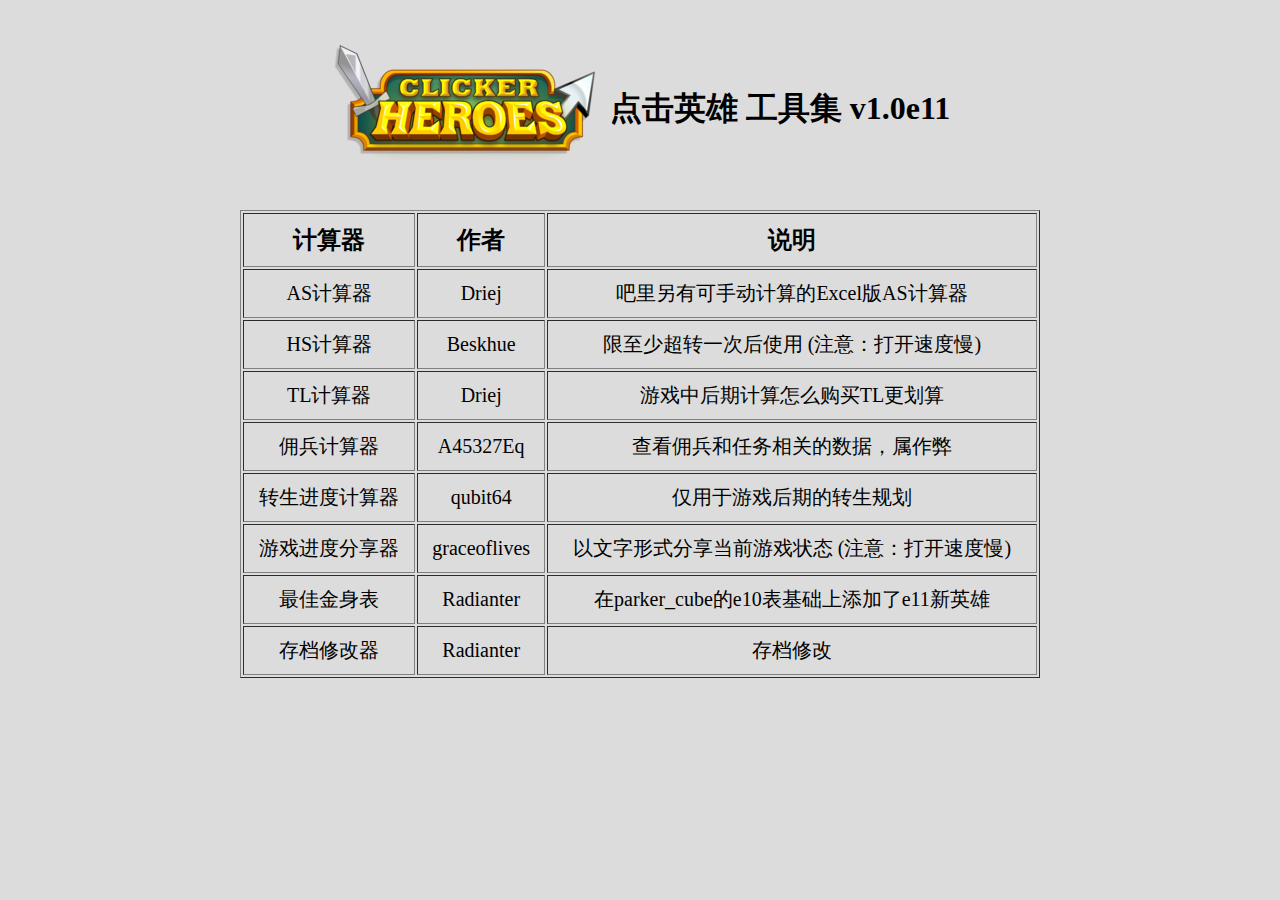
<file: index.html>
﻿<!DOCTYPE html>
<html lang="en">
	<head>
		<meta charset="utf-8">
		<title>点击英雄 工具集 v1.0e11</title>
		
		
		
	</head>

	<body bgcolor="#DCDCDC">
		
		<table align="center">
			<td><br><p><img src="Logo.png" /></p></td>
			<td>
				<h1 style="text-align:center">点击英雄 工具集 v1.0e11</h1>
			</td>
		</table>
		
		<table id="mainTable" width="800" border="1" align="center" style="text-align:center" cellpadding="10">
			<tr style=font-size:24px><!-- 表头 -->
				<th>计算器</th>
				<th>作者</th>
				<th>说明</th>
			</tr>
			<tr style=font-size:20px onClick="window.open('./点击英雄 AS计算器/点击英雄 AS计算器.html')"><!-- 第1行 -->
				<td>AS计算器</td>
				<td>Driej</td>
				<td>吧里另有可手动计算的Excel版AS计算器</td>
			</tr>
			<tr style=font-size:20px onClick="window.open('./点击英雄 HS计算器/点击英雄 HS计算器.html')"><!-- 第2行 -->
				<td>HS计算器</td>
				<td>Beskhue</td>
				<td>限至少超转一次后使用 (注意：打开速度慢)</td>
			</tr>
			<tr style=font-size:20px onClick="window.open('./点击英雄 TL计算器/点击英雄 TL计算器.html')"><!-- 第3行 -->
				<td>TL计算器</td>
				<td>Driej</td>
				<td>游戏中后期计算怎么购买TL更划算</td>
			</tr>
			<tr style=font-size:20px onClick="window.open('./点击英雄 佣兵计算器/点击英雄 佣兵计算器.html')"><!-- 第4行 -->
				<td>佣兵计算器</td>
				<td>A45327Eq</td>
				<td>查看佣兵和任务相关的数据，属作弊</td>
			</tr>
			<tr style=font-size:20px onClick="window.open('./点击英雄 转生进度计算器/点击英雄 转生进度计算器.html')"><!-- 第5行 -->
				<td>转生进度计算器</td>
				<td>qubit64 </td>
				<td>仅用于游戏后期的转生规划</td>
			</tr>
			<tr style=font-size:20px onClick="window.open('./点击英雄 游戏进度分享器/点击英雄 游戏进度分享器.html')"><!-- 第6行 -->
				<td>游戏进度分享器</td>
				<td>graceoflives</td>
				<td>以文字形式分享当前游戏状态 (注意：打开速度慢)</td>
			</tr>
			<tr style=font-size:20px onClick="window.open('./点击英雄 最佳金身表.html')"><!-- 第7行 -->
				<td>最佳金身表</td>
				<td>Radianter</td>
				<td>在parker_cube的e10表基础上添加了e11新英雄</td>
			</tr>
			<tr style=font-size:20px onClick="window.open('https://legocro.github.io/CH-save-editor')"><!-- 第8行 -->
				<td>存档修改器</td>
				<td>Radianter</td>
				<td>存档修改</td>
			</tr>
			
		</table>
		
	</body>
	
	<script language="JavaScript" src="changeColor.js"></script>

</html>
</file>
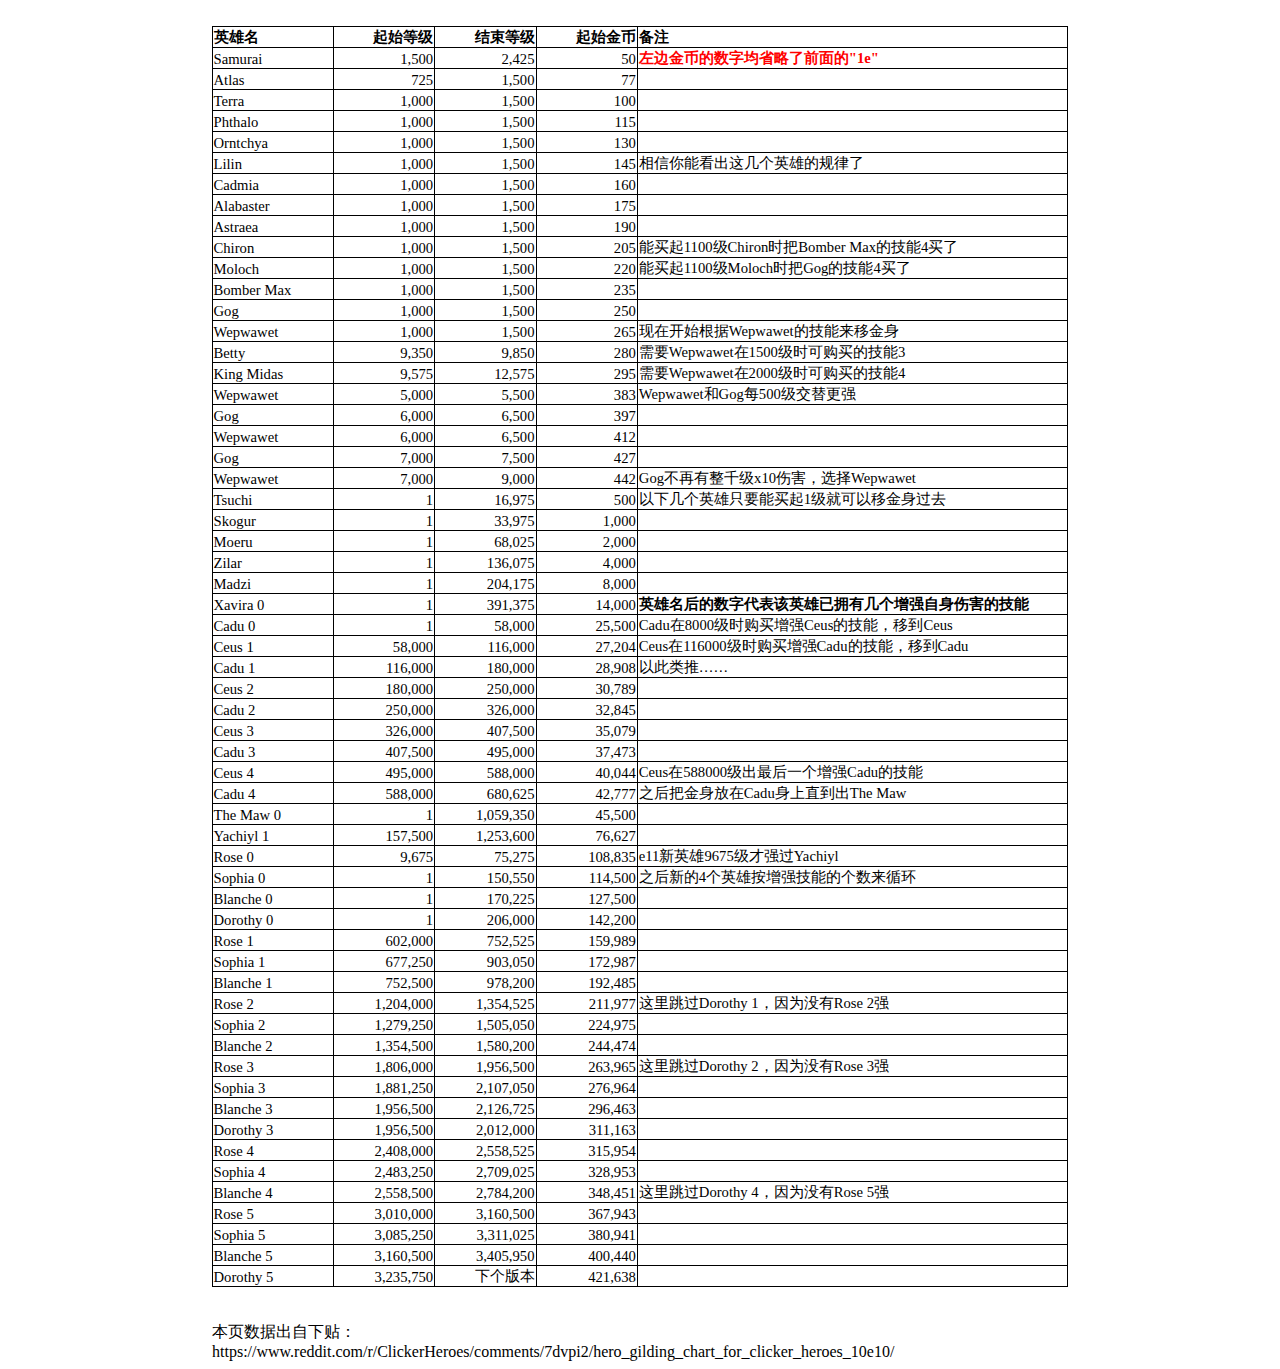
<file: 点击英雄 最佳金身表.html>
<html xmlns:o="urn:schemas-microsoft-com:office:office"
xmlns:x="urn:schemas-microsoft-com:office:excel"
xmlns="http://www.w3.org/TR/REC-html40">

<head>
<meta http-equiv=Content-Type content="text/html; charset=utf-8">
<meta name=ProgId content=Excel.Sheet>
<meta name=Generator content="Microsoft Excel 14">
<link rel=File-List
href="Clicker%20Heroes%20-%20v1.0e11%20-%20AS分配辅助工333333333333333具.files/filelist.xml">
<style id="Clicker Heroes - v1.0e11 - AS分配辅助工具_19174_Styles">
<!--table
	{mso-displayed-decimal-separator:"\.";
	mso-displayed-thousand-separator:"\,";}
.font519174
	{color:windowtext;
	font-size:9.0pt;
	font-weight:400;
	font-style:normal;
	text-decoration:none;
	font-family:宋体;
	mso-generic-font-family:auto;
	mso-font-charset:134;}
.xl6519174
	{padding-top:1px;
	padding-right:1px;
	padding-left:1px;
	mso-ignore:padding;
	color:black;
	font-size:11.0pt;
	font-weight:400;
	font-style:normal;
	text-decoration:none;
	font-family:宋体;
	mso-generic-font-family:auto;
	mso-font-charset:134;
	mso-number-format:General;
	text-align:general;
	vertical-align:bottom;
	border:.5pt solid windowtext;
	mso-background-source:auto;
	mso-pattern:auto;
	white-space:nowrap;}
.xl6619174
	{padding-top:1px;
	padding-right:1px;
	padding-left:1px;
	mso-ignore:padding;
	color:black;
	font-size:11.0pt;
	font-weight:700;
	font-style:normal;
	text-decoration:none;
	font-family:宋体;
	mso-generic-font-family:auto;
	mso-font-charset:134;
	mso-number-format:General;
	text-align:general;
	vertical-align:bottom;
	mso-background-source:auto;
	mso-pattern:auto;
	white-space:nowrap;}
.xl6719174
	{padding-top:1px;
	padding-right:1px;
	padding-left:1px;
	mso-ignore:padding;
	color:black;
	font-size:11.0pt;
	font-weight:400;
	font-style:normal;
	text-decoration:none;
	font-family:宋体;
	mso-generic-font-family:auto;
	mso-font-charset:134;
	mso-number-format:"\#\,\#\#0_\)\;\[Red\]\\\(\#\,\#\#0\\\)";
	text-align:right;
	vertical-align:bottom;
	mso-background-source:auto;
	mso-pattern:auto;
	white-space:nowrap;}
.xl6819174
	{padding-top:1px;
	padding-right:1px;
	padding-left:1px;
	mso-ignore:padding;
	color:black;
	font-size:11.0pt;
	font-weight:700;
	font-style:normal;
	text-decoration:none;
	font-family:宋体;
	mso-generic-font-family:auto;
	mso-font-charset:134;
	mso-number-format:General;
	text-align:general;
	vertical-align:bottom;
	border:.5pt solid windowtext;
	mso-background-source:auto;
	mso-pattern:auto;
	white-space:nowrap;}
.xl6919174
	{padding-top:1px;
	padding-right:1px;
	padding-left:1px;
	mso-ignore:padding;
	color:black;
	font-size:11.0pt;
	font-weight:700;
	font-style:normal;
	text-decoration:none;
	font-family:宋体;
	mso-generic-font-family:auto;
	mso-font-charset:134;
	mso-number-format:"\#\,\#\#0_\)\;\[Red\]\\\(\#\,\#\#0\\\)";
	text-align:right;
	vertical-align:bottom;
	border:.5pt solid windowtext;
	mso-background-source:auto;
	mso-pattern:auto;
	white-space:nowrap;}
.xl7019174
	{padding-top:1px;
	padding-right:1px;
	padding-left:1px;
	mso-ignore:padding;
	color:black;
	font-size:11.0pt;
	font-weight:400;
	font-style:normal;
	text-decoration:none;
	font-family:宋体;
	mso-generic-font-family:auto;
	mso-font-charset:134;
	mso-number-format:"\#\,\#\#0_\)\;\[Red\]\\\(\#\,\#\#0\\\)";
	text-align:right;
	vertical-align:bottom;
	border:.5pt solid windowtext;
	mso-background-source:auto;
	mso-pattern:auto;
	white-space:nowrap;}
.xl7119174
	{padding-top:1px;
	padding-right:1px;
	padding-left:1px;
	mso-ignore:padding;
	color:red;
	font-size:11.0pt;
	font-weight:700;
	font-style:normal;
	text-decoration:none;
	font-family:宋体;
	mso-generic-font-family:auto;
	mso-font-charset:134;
	mso-number-format:General;
	text-align:general;
	vertical-align:bottom;
	border:.5pt solid windowtext;
	mso-background-source:auto;
	mso-pattern:auto;
	white-space:nowrap;}
ruby
	{ruby-align:left;}
rt
	{color:windowtext;
	font-size:9.0pt;
	font-weight:400;
	font-style:normal;
	text-decoration:none;
	font-family:宋体;
	mso-generic-font-family:auto;
	mso-font-charset:134;
	mso-char-type:none;}
-->
</style>
</head>

<body>
<!--[if !excel]>　　<![endif]-->
<!--下列信息由 Microsoft Excel 的发布为网页向导生成。-->
<!--如果同一条目从 Excel 中重新发布，则所有位于 DIV 标记之间的信息均将被替换。-->
<!----------------------------->
<!--“从 EXCEL 发布网页”向导开始-->
<!----------------------------->

<div id="Clicker Heroes - v1.0e11 - AS分配辅助工具_19174" align=center
x:publishsource="Excel">

<table border=0 cellpadding=0 cellspacing=0 width=854 class=xl6553519174
 style='border-collapse:collapse;table-layout:fixed;width:642pt'>
 <col class=xl6553519174 width=121 style='mso-width-source:userset;mso-width-alt:
 3872;width:91pt'>
 <col class=xl6719174 width=101 span=3 style='mso-width-source:userset;
 mso-width-alt:3232;width:76pt'>
 <col class=xl6553519174 width=430 style='mso-width-source:userset;mso-width-alt:
 13760;width:323pt'>
 <tr height=18 style='height:13.5pt'>
  <td height=18 class=xl6553519174 width=121 style='height:13.5pt;width:91pt'></td>
  <td class=xl6719174 width=101 style='width:76pt'></td>
  <td class=xl6719174 width=101 style='width:76pt'></td>
  <td class=xl6719174 width=101 style='width:76pt'></td>
  <td class=xl6553519174 width=430 style='width:323pt'></td>
 </tr>
 <tr class=xl6619174 height=18 style='height:13.5pt'>
  <td height=18 class=xl6819174 style='height:13.5pt'>英雄名</td>
  <td class=xl6919174 style='border-left:none'>起始等级</td>
  <td class=xl6919174 style='border-left:none'>结束等级</td>
  <td class=xl6919174 style='border-left:none'>起始金币</td>
  <td class=xl6819174 style='border-left:none'>备注</td>
 </tr>
 <tr height=18 style='height:13.5pt'>
  <td height=18 class=xl6519174 style='height:13.5pt;border-top:none'>Samurai</td>
  <td class=xl7019174 style='border-top:none;border-left:none'>1,500 </td>
  <td class=xl7019174 style='border-top:none;border-left:none'>2,425 </td>
  <td class=xl7019174 style='border-top:none;border-left:none'>50 </td>
  <td class=xl7119174 style='border-top:none;border-left:none'>左边金币的数字均省略了前面的&quot;1e&quot;</td>
 </tr>
 <tr height=18 style='height:13.5pt'>
  <td height=18 class=xl6519174 style='height:13.5pt;border-top:none'>Atlas</td>
  <td class=xl7019174 style='border-top:none;border-left:none'>725 </td>
  <td class=xl7019174 style='border-top:none;border-left:none'>1,500 </td>
  <td class=xl7019174 style='border-top:none;border-left:none'>77 </td>
  <td class=xl6519174 style='border-top:none;border-left:none'>　</td>
 </tr>
 <tr height=18 style='height:13.5pt'>
  <td height=18 class=xl6519174 style='height:13.5pt;border-top:none'>Terra</td>
  <td class=xl7019174 style='border-top:none;border-left:none'>1,000 </td>
  <td class=xl7019174 style='border-top:none;border-left:none'>1,500 </td>
  <td class=xl7019174 style='border-top:none;border-left:none'>100 </td>
  <td class=xl6519174 style='border-top:none;border-left:none'>　</td>
 </tr>
 <tr height=18 style='height:13.5pt'>
  <td height=18 class=xl6519174 style='height:13.5pt;border-top:none'>Phthalo</td>
  <td class=xl7019174 style='border-top:none;border-left:none'>1,000 </td>
  <td class=xl7019174 style='border-top:none;border-left:none'>1,500 </td>
  <td class=xl7019174 style='border-top:none;border-left:none'>115 </td>
  <td class=xl6519174 style='border-top:none;border-left:none'>　</td>
 </tr>
 <tr height=18 style='height:13.5pt'>
  <td height=18 class=xl6519174 style='height:13.5pt;border-top:none'>Orntchya</td>
  <td class=xl7019174 style='border-top:none;border-left:none'>1,000 </td>
  <td class=xl7019174 style='border-top:none;border-left:none'>1,500 </td>
  <td class=xl7019174 style='border-top:none;border-left:none'>130 </td>
  <td class=xl6519174 style='border-top:none;border-left:none'>　</td>
 </tr>
 <tr height=18 style='height:13.5pt'>
  <td height=18 class=xl6519174 style='height:13.5pt;border-top:none'>Lilin</td>
  <td class=xl7019174 style='border-top:none;border-left:none'>1,000 </td>
  <td class=xl7019174 style='border-top:none;border-left:none'>1,500 </td>
  <td class=xl7019174 style='border-top:none;border-left:none'>145 </td>
  <td class=xl6519174 style='border-top:none;border-left:none'>相信你能看出这几个英雄的规律了</td>
 </tr>
 <tr height=18 style='height:13.5pt'>
  <td height=18 class=xl6519174 style='height:13.5pt;border-top:none'>Cadmia</td>
  <td class=xl7019174 style='border-top:none;border-left:none'>1,000 </td>
  <td class=xl7019174 style='border-top:none;border-left:none'>1,500 </td>
  <td class=xl7019174 style='border-top:none;border-left:none'>160 </td>
  <td class=xl6519174 style='border-top:none;border-left:none'>　</td>
 </tr>
 <tr height=18 style='height:13.5pt'>
  <td height=18 class=xl6519174 style='height:13.5pt;border-top:none'>Alabaster</td>
  <td class=xl7019174 style='border-top:none;border-left:none'>1,000 </td>
  <td class=xl7019174 style='border-top:none;border-left:none'>1,500 </td>
  <td class=xl7019174 style='border-top:none;border-left:none'>175 </td>
  <td class=xl6519174 style='border-top:none;border-left:none'>　</td>
 </tr>
 <tr height=18 style='height:13.5pt'>
  <td height=18 class=xl6519174 style='height:13.5pt;border-top:none'>Astraea</td>
  <td class=xl7019174 style='border-top:none;border-left:none'>1,000 </td>
  <td class=xl7019174 style='border-top:none;border-left:none'>1,500 </td>
  <td class=xl7019174 style='border-top:none;border-left:none'>190 </td>
  <td class=xl6519174 style='border-top:none;border-left:none'>　</td>
 </tr>
 <tr height=18 style='height:13.5pt'>
  <td height=18 class=xl6519174 style='height:13.5pt;border-top:none'>Chiron</td>
  <td class=xl7019174 style='border-top:none;border-left:none'>1,000 </td>
  <td class=xl7019174 style='border-top:none;border-left:none'>1,500 </td>
  <td class=xl7019174 style='border-top:none;border-left:none'>205 </td>
  <td class=xl6519174 style='border-top:none;border-left:none'>能买起1100级Chiron时把Bomber
  Max的技能4买了</td>
 </tr>
 <tr height=18 style='height:13.5pt'>
  <td height=18 class=xl6519174 style='height:13.5pt;border-top:none'>Moloch</td>
  <td class=xl7019174 style='border-top:none;border-left:none'>1,000 </td>
  <td class=xl7019174 style='border-top:none;border-left:none'>1,500 </td>
  <td class=xl7019174 style='border-top:none;border-left:none'>220 </td>
  <td class=xl6519174 style='border-top:none;border-left:none'>能买起1100级Moloch时把Gog的技能4买了</td>
 </tr>
 <tr height=18 style='height:13.5pt'>
  <td height=18 class=xl6519174 style='height:13.5pt;border-top:none'>Bomber
  Max</td>
  <td class=xl7019174 style='border-top:none;border-left:none'>1,000 </td>
  <td class=xl7019174 style='border-top:none;border-left:none'>1,500 </td>
  <td class=xl7019174 style='border-top:none;border-left:none'>235 </td>
  <td class=xl6519174 style='border-top:none;border-left:none'>　</td>
 </tr>
 <tr height=18 style='height:13.5pt'>
  <td height=18 class=xl6519174 style='height:13.5pt;border-top:none'>Gog</td>
  <td class=xl7019174 style='border-top:none;border-left:none'>1,000 </td>
  <td class=xl7019174 style='border-top:none;border-left:none'>1,500 </td>
  <td class=xl7019174 style='border-top:none;border-left:none'>250 </td>
  <td class=xl6519174 style='border-top:none;border-left:none'>　</td>
 </tr>
 <tr height=18 style='height:13.5pt'>
  <td height=18 class=xl6519174 style='height:13.5pt;border-top:none'>Wepwawet</td>
  <td class=xl7019174 style='border-top:none;border-left:none'>1,000 </td>
  <td class=xl7019174 style='border-top:none;border-left:none'>1,500 </td>
  <td class=xl7019174 style='border-top:none;border-left:none'>265 </td>
  <td class=xl6519174 style='border-top:none;border-left:none'>现在开始根据Wepwawet的技能来移金身</td>
 </tr>
 <tr height=18 style='height:13.5pt'>
  <td height=18 class=xl6519174 style='height:13.5pt;border-top:none'>Betty</td>
  <td class=xl7019174 style='border-top:none;border-left:none'>9,350 </td>
  <td class=xl7019174 style='border-top:none;border-left:none'>9,850 </td>
  <td class=xl7019174 style='border-top:none;border-left:none'>280 </td>
  <td class=xl6519174 style='border-top:none;border-left:none'>需要Wepwawet在1500级时可购买的技能3</td>
 </tr>
 <tr height=18 style='height:13.5pt'>
  <td height=18 class=xl6519174 style='height:13.5pt;border-top:none'>King
  Midas</td>
  <td class=xl7019174 style='border-top:none;border-left:none'>9,575 </td>
  <td class=xl7019174 style='border-top:none;border-left:none'>12,575 </td>
  <td class=xl7019174 style='border-top:none;border-left:none'>295 </td>
  <td class=xl6519174 style='border-top:none;border-left:none'>需要Wepwawet在2000级时可购买的技能4</td>
 </tr>
 <tr height=18 style='height:13.5pt'>
  <td height=18 class=xl6519174 style='height:13.5pt;border-top:none'>Wepwawet</td>
  <td class=xl7019174 style='border-top:none;border-left:none'>5,000 </td>
  <td class=xl7019174 style='border-top:none;border-left:none'>5,500 </td>
  <td class=xl7019174 style='border-top:none;border-left:none'>383 </td>
  <td class=xl6519174 style='border-top:none;border-left:none'>Wepwawet和Gog每500级交替更强</td>
 </tr>
 <tr height=18 style='height:13.5pt'>
  <td height=18 class=xl6519174 style='height:13.5pt;border-top:none'>Gog</td>
  <td class=xl7019174 style='border-top:none;border-left:none'>6,000 </td>
  <td class=xl7019174 style='border-top:none;border-left:none'>6,500 </td>
  <td class=xl7019174 style='border-top:none;border-left:none'>397 </td>
  <td class=xl6519174 style='border-top:none;border-left:none'>　</td>
 </tr>
 <tr height=18 style='height:13.5pt'>
  <td height=18 class=xl6519174 style='height:13.5pt;border-top:none'>Wepwawet</td>
  <td class=xl7019174 style='border-top:none;border-left:none'>6,000 </td>
  <td class=xl7019174 style='border-top:none;border-left:none'>6,500 </td>
  <td class=xl7019174 style='border-top:none;border-left:none'>412 </td>
  <td class=xl6519174 style='border-top:none;border-left:none'>　</td>
 </tr>
 <tr height=18 style='height:13.5pt'>
  <td height=18 class=xl6519174 style='height:13.5pt;border-top:none'>Gog</td>
  <td class=xl7019174 style='border-top:none;border-left:none'>7,000 </td>
  <td class=xl7019174 style='border-top:none;border-left:none'>7,500 </td>
  <td class=xl7019174 style='border-top:none;border-left:none'>427 </td>
  <td class=xl6519174 style='border-top:none;border-left:none'>　</td>
 </tr>
 <tr height=18 style='height:13.5pt'>
  <td height=18 class=xl6519174 style='height:13.5pt;border-top:none'>Wepwawet</td>
  <td class=xl7019174 style='border-top:none;border-left:none'>7,000 </td>
  <td class=xl7019174 style='border-top:none;border-left:none'>9,000 </td>
  <td class=xl7019174 style='border-top:none;border-left:none'>442 </td>
  <td class=xl6519174 style='border-top:none;border-left:none'>Gog不再有整千级x10伤害，选择Wepwawet</td>
 </tr>
 <tr height=18 style='height:13.5pt'>
  <td height=18 class=xl6519174 style='height:13.5pt;border-top:none'>Tsuchi</td>
  <td class=xl7019174 style='border-top:none;border-left:none'>1 </td>
  <td class=xl7019174 style='border-top:none;border-left:none'>16,975 </td>
  <td class=xl7019174 style='border-top:none;border-left:none'>500 </td>
  <td class=xl6519174 style='border-top:none;border-left:none'>以下几个英雄只要能买起1级就可以移金身过去</td>
 </tr>
 <tr height=18 style='height:13.5pt'>
  <td height=18 class=xl6519174 style='height:13.5pt;border-top:none'>Skogur</td>
  <td class=xl7019174 style='border-top:none;border-left:none'>1 </td>
  <td class=xl7019174 style='border-top:none;border-left:none'>33,975 </td>
  <td class=xl7019174 style='border-top:none;border-left:none'>1,000 </td>
  <td class=xl6519174 style='border-top:none;border-left:none'>　</td>
 </tr>
 <tr height=18 style='height:13.5pt'>
  <td height=18 class=xl6519174 style='height:13.5pt;border-top:none'>Moeru</td>
  <td class=xl7019174 style='border-top:none;border-left:none'>1 </td>
  <td class=xl7019174 style='border-top:none;border-left:none'>68,025 </td>
  <td class=xl7019174 style='border-top:none;border-left:none'>2,000 </td>
  <td class=xl6519174 style='border-top:none;border-left:none'>　</td>
 </tr>
 <tr height=18 style='height:13.5pt'>
  <td height=18 class=xl6519174 style='height:13.5pt;border-top:none'>Zilar</td>
  <td class=xl7019174 style='border-top:none;border-left:none'>1 </td>
  <td class=xl7019174 style='border-top:none;border-left:none'>136,075 </td>
  <td class=xl7019174 style='border-top:none;border-left:none'>4,000 </td>
  <td class=xl6519174 style='border-top:none;border-left:none'>　</td>
 </tr>
 <tr height=18 style='height:13.5pt'>
  <td height=18 class=xl6519174 style='height:13.5pt;border-top:none'>Madzi</td>
  <td class=xl7019174 style='border-top:none;border-left:none'>1 </td>
  <td class=xl7019174 style='border-top:none;border-left:none'>204,175 </td>
  <td class=xl7019174 style='border-top:none;border-left:none'>8,000 </td>
  <td class=xl6519174 style='border-top:none;border-left:none'>　</td>
 </tr>
 <tr height=18 style='height:13.5pt'>
  <td height=18 class=xl6519174 style='height:13.5pt;border-top:none'>Xavira 0</td>
  <td class=xl7019174 style='border-top:none;border-left:none'>1 </td>
  <td class=xl7019174 style='border-top:none;border-left:none'>391,375 </td>
  <td class=xl7019174 style='border-top:none;border-left:none'>14,000 </td>
  <td class=xl6819174 style='border-top:none;border-left:none'>英雄名后的数字代表该英雄已拥有几个增强自身伤害的技能</td>
 </tr>
 <tr height=18 style='height:13.5pt'>
  <td height=18 class=xl6519174 style='height:13.5pt;border-top:none'>Cadu 0</td>
  <td class=xl7019174 style='border-top:none;border-left:none'>1 </td>
  <td class=xl7019174 style='border-top:none;border-left:none'>58,000 </td>
  <td class=xl7019174 style='border-top:none;border-left:none'>25,500 </td>
  <td class=xl6519174 style='border-top:none;border-left:none'>Cadu在8000级时购买增强Ceus的技能，移到Ceus</td>
 </tr>
 <tr height=18 style='height:13.5pt'>
  <td height=18 class=xl6519174 style='height:13.5pt;border-top:none'>Ceus 1</td>
  <td class=xl7019174 style='border-top:none;border-left:none'>58,000 </td>
  <td class=xl7019174 style='border-top:none;border-left:none'>116,000 </td>
  <td class=xl7019174 style='border-top:none;border-left:none'>27,204 </td>
  <td class=xl6519174 style='border-top:none;border-left:none'>Ceus在116000级时购买增强Cadu的技能，移到Cadu</td>
 </tr>
 <tr height=18 style='height:13.5pt'>
  <td height=18 class=xl6519174 style='height:13.5pt;border-top:none'>Cadu 1</td>
  <td class=xl7019174 style='border-top:none;border-left:none'>116,000 </td>
  <td class=xl7019174 style='border-top:none;border-left:none'>180,000 </td>
  <td class=xl7019174 style='border-top:none;border-left:none'>28,908 </td>
  <td class=xl6519174 style='border-top:none;border-left:none'>以此类推……</td>
 </tr>
 <tr height=18 style='height:13.5pt'>
  <td height=18 class=xl6519174 style='height:13.5pt;border-top:none'>Ceus 2</td>
  <td class=xl7019174 style='border-top:none;border-left:none'>180,000 </td>
  <td class=xl7019174 style='border-top:none;border-left:none'>250,000 </td>
  <td class=xl7019174 style='border-top:none;border-left:none'>30,789 </td>
  <td class=xl6519174 style='border-top:none;border-left:none'>　</td>
 </tr>
 <tr height=18 style='height:13.5pt'>
  <td height=18 class=xl6519174 style='height:13.5pt;border-top:none'>Cadu 2</td>
  <td class=xl7019174 style='border-top:none;border-left:none'>250,000 </td>
  <td class=xl7019174 style='border-top:none;border-left:none'>326,000 </td>
  <td class=xl7019174 style='border-top:none;border-left:none'>32,845 </td>
  <td class=xl6519174 style='border-top:none;border-left:none'>　</td>
 </tr>
 <tr height=18 style='height:13.5pt'>
  <td height=18 class=xl6519174 style='height:13.5pt;border-top:none'>Ceus 3</td>
  <td class=xl7019174 style='border-top:none;border-left:none'>326,000 </td>
  <td class=xl7019174 style='border-top:none;border-left:none'>407,500 </td>
  <td class=xl7019174 style='border-top:none;border-left:none'>35,079 </td>
  <td class=xl6519174 style='border-top:none;border-left:none'>　</td>
 </tr>
 <tr height=18 style='height:13.5pt'>
  <td height=18 class=xl6519174 style='height:13.5pt;border-top:none'>Cadu 3</td>
  <td class=xl7019174 style='border-top:none;border-left:none'>407,500 </td>
  <td class=xl7019174 style='border-top:none;border-left:none'>495,000 </td>
  <td class=xl7019174 style='border-top:none;border-left:none'>37,473 </td>
  <td class=xl6519174 style='border-top:none;border-left:none'>　</td>
 </tr>
 <tr height=18 style='height:13.5pt'>
  <td height=18 class=xl6519174 style='height:13.5pt;border-top:none'>Ceus 4</td>
  <td class=xl7019174 style='border-top:none;border-left:none'>495,000 </td>
  <td class=xl7019174 style='border-top:none;border-left:none'>588,000 </td>
  <td class=xl7019174 style='border-top:none;border-left:none'>40,044 </td>
  <td class=xl6519174 style='border-top:none;border-left:none'>Ceus在588000级出最后一个增强Cadu的技能</td>
 </tr>
 <tr height=18 style='height:13.5pt'>
  <td height=18 class=xl6519174 style='height:13.5pt;border-top:none'>Cadu 4</td>
  <td class=xl7019174 style='border-top:none;border-left:none'>588,000 </td>
  <td class=xl7019174 style='border-top:none;border-left:none'>680,625 </td>
  <td class=xl7019174 style='border-top:none;border-left:none'>42,777 </td>
  <td class=xl6519174 style='border-top:none;border-left:none'>之后把金身放在Cadu身上直到出The
  Maw</td>
 </tr>
 <tr height=18 style='height:13.5pt'>
  <td height=18 class=xl6519174 style='height:13.5pt;border-top:none'>The Maw 0</td>
  <td class=xl7019174 style='border-top:none;border-left:none'>1 </td>
  <td class=xl7019174 style='border-top:none;border-left:none'>1,059,350 </td>
  <td class=xl7019174 style='border-top:none;border-left:none'>45,500 </td>
  <td class=xl6519174 style='border-top:none;border-left:none'>　</td>
 </tr>
 <tr height=18 style='height:13.5pt'>
  <td height=18 class=xl6519174 style='height:13.5pt;border-top:none'>Yachiyl 1</td>
  <td class=xl7019174 style='border-top:none;border-left:none'>157,500 </td>
  <td class=xl7019174 style='border-top:none;border-left:none'>1,253,600 </td>
  <td class=xl7019174 style='border-top:none;border-left:none'>76,627 </td>
  <td class=xl6519174 style='border-top:none;border-left:none'>　</td>
 </tr>
 <tr height=18 style='height:13.5pt'>
  <td height=18 class=xl6519174 style='height:13.5pt;border-top:none'>Rose 0</td>
  <td class=xl7019174 style='border-top:none;border-left:none'>9,675 </td>
  <td class=xl7019174 style='border-top:none;border-left:none'>75,275 </td>
  <td class=xl7019174 style='border-top:none;border-left:none'>108,835 </td>
  <td class=xl6519174 style='border-top:none;border-left:none'>e11新英雄9675级才强过Yachiyl</td>
 </tr>
 <tr height=18 style='height:13.5pt'>
  <td height=18 class=xl6519174 style='height:13.5pt;border-top:none'>Sophia 0</td>
  <td class=xl7019174 style='border-top:none;border-left:none'>1 </td>
  <td class=xl7019174 style='border-top:none;border-left:none'>150,550 </td>
  <td class=xl7019174 style='border-top:none;border-left:none'>114,500 </td>
  <td class=xl6519174 style='border-top:none;border-left:none'>之后新的4个英雄按增强技能的个数来循环</td>
 </tr>
 <tr height=18 style='height:13.5pt'>
  <td height=18 class=xl6519174 style='height:13.5pt;border-top:none'>Blanche 0</td>
  <td class=xl7019174 style='border-top:none;border-left:none'>1 </td>
  <td class=xl7019174 style='border-top:none;border-left:none'>170,225 </td>
  <td class=xl7019174 style='border-top:none;border-left:none'>127,500 </td>
  <td class=xl6519174 style='border-top:none;border-left:none'>　</td>
 </tr>
 <tr height=18 style='height:13.5pt'>
  <td height=18 class=xl6519174 style='height:13.5pt;border-top:none'>Dorothy 0</td>
  <td class=xl7019174 style='border-top:none;border-left:none'>1 </td>
  <td class=xl7019174 style='border-top:none;border-left:none'>206,000 </td>
  <td class=xl7019174 style='border-top:none;border-left:none'>142,200 </td>
  <td class=xl6519174 style='border-top:none;border-left:none'>　</td>
 </tr>
 <tr height=18 style='height:13.5pt'>
  <td height=18 class=xl6519174 style='height:13.5pt;border-top:none'>Rose 1</td>
  <td class=xl7019174 style='border-top:none;border-left:none'>602,000 </td>
  <td class=xl7019174 style='border-top:none;border-left:none'>752,525 </td>
  <td class=xl7019174 style='border-top:none;border-left:none'>159,989 </td>
  <td class=xl6519174 style='border-top:none;border-left:none'>　</td>
 </tr>
 <tr height=18 style='height:13.5pt'>
  <td height=18 class=xl6519174 style='height:13.5pt;border-top:none'>Sophia 1</td>
  <td class=xl7019174 style='border-top:none;border-left:none'>677,250 </td>
  <td class=xl7019174 style='border-top:none;border-left:none'>903,050 </td>
  <td class=xl7019174 style='border-top:none;border-left:none'>172,987 </td>
  <td class=xl6519174 style='border-top:none;border-left:none'>　</td>
 </tr>
 <tr height=18 style='height:13.5pt'>
  <td height=18 class=xl6519174 style='height:13.5pt;border-top:none'>Blanche 1</td>
  <td class=xl7019174 style='border-top:none;border-left:none'>752,500 </td>
  <td class=xl7019174 style='border-top:none;border-left:none'>978,200 </td>
  <td class=xl7019174 style='border-top:none;border-left:none'>192,485 </td>
  <td class=xl6519174 style='border-top:none;border-left:none'>　</td>
 </tr>
 <tr height=18 style='height:13.5pt'>
  <td height=18 class=xl6519174 style='height:13.5pt;border-top:none'>Rose 2</td>
  <td class=xl7019174 style='border-top:none;border-left:none'>1,204,000 </td>
  <td class=xl7019174 style='border-top:none;border-left:none'>1,354,525 </td>
  <td class=xl7019174 style='border-top:none;border-left:none'>211,977 </td>
  <td class=xl6519174 style='border-top:none;border-left:none'>这里跳过Dorothy
  1，因为没有Rose 2强</td>
 </tr>
 <tr height=18 style='height:13.5pt'>
  <td height=18 class=xl6519174 style='height:13.5pt;border-top:none'>Sophia 2</td>
  <td class=xl7019174 style='border-top:none;border-left:none'>1,279,250 </td>
  <td class=xl7019174 style='border-top:none;border-left:none'>1,505,050 </td>
  <td class=xl7019174 style='border-top:none;border-left:none'>224,975 </td>
  <td class=xl6519174 style='border-top:none;border-left:none'>　</td>
 </tr>
 <tr height=18 style='height:13.5pt'>
  <td height=18 class=xl6519174 style='height:13.5pt;border-top:none'>Blanche 2</td>
  <td class=xl7019174 style='border-top:none;border-left:none'>1,354,500 </td>
  <td class=xl7019174 style='border-top:none;border-left:none'>1,580,200 </td>
  <td class=xl7019174 style='border-top:none;border-left:none'>244,474 </td>
  <td class=xl6519174 style='border-top:none;border-left:none'>　</td>
 </tr>
 <tr height=18 style='height:13.5pt'>
  <td height=18 class=xl6519174 style='height:13.5pt;border-top:none'>Rose 3</td>
  <td class=xl7019174 style='border-top:none;border-left:none'>1,806,000 </td>
  <td class=xl7019174 style='border-top:none;border-left:none'>1,956,500 </td>
  <td class=xl7019174 style='border-top:none;border-left:none'>263,965 </td>
  <td class=xl6519174 style='border-top:none;border-left:none'>这里跳过Dorothy
  2，因为没有Rose 3强</td>
 </tr>
 <tr height=18 style='height:13.5pt'>
  <td height=18 class=xl6519174 style='height:13.5pt;border-top:none'>Sophia 3</td>
  <td class=xl7019174 style='border-top:none;border-left:none'>1,881,250 </td>
  <td class=xl7019174 style='border-top:none;border-left:none'>2,107,050 </td>
  <td class=xl7019174 style='border-top:none;border-left:none'>276,964 </td>
  <td class=xl6519174 style='border-top:none;border-left:none'>　</td>
 </tr>
 <tr height=18 style='height:13.5pt'>
  <td height=18 class=xl6519174 style='height:13.5pt;border-top:none'>Blanche 3</td>
  <td class=xl7019174 style='border-top:none;border-left:none'>1,956,500 </td>
  <td class=xl7019174 style='border-top:none;border-left:none'>2,126,725 </td>
  <td class=xl7019174 style='border-top:none;border-left:none'>296,463 </td>
  <td class=xl6519174 style='border-top:none;border-left:none'>　</td>
 </tr>
 <tr height=18 style='height:13.5pt'>
  <td height=18 class=xl6519174 style='height:13.5pt;border-top:none'>Dorothy 3</td>
  <td class=xl7019174 style='border-top:none;border-left:none'>1,956,500 </td>
  <td class=xl7019174 style='border-top:none;border-left:none'>2,012,000 </td>
  <td class=xl7019174 style='border-top:none;border-left:none'>311,163 </td>
  <td class=xl6519174 style='border-top:none;border-left:none'>　</td>
 </tr>
 <tr height=18 style='height:13.5pt'>
  <td height=18 class=xl6519174 style='height:13.5pt;border-top:none'>Rose 4</td>
  <td class=xl7019174 style='border-top:none;border-left:none'>2,408,000 </td>
  <td class=xl7019174 style='border-top:none;border-left:none'>2,558,525 </td>
  <td class=xl7019174 style='border-top:none;border-left:none'>315,954 </td>
  <td class=xl6519174 style='border-top:none;border-left:none'>　</td>
 </tr>
 <tr height=18 style='height:13.5pt'>
  <td height=18 class=xl6519174 style='height:13.5pt;border-top:none'>Sophia 4</td>
  <td class=xl7019174 style='border-top:none;border-left:none'>2,483,250 </td>
  <td class=xl7019174 style='border-top:none;border-left:none'>2,709,025 </td>
  <td class=xl7019174 style='border-top:none;border-left:none'>328,953 </td>
  <td class=xl6519174 style='border-top:none;border-left:none'>　</td>
 </tr>
 <tr height=18 style='height:13.5pt'>
  <td height=18 class=xl6519174 style='height:13.5pt;border-top:none'>Blanche 4</td>
  <td class=xl7019174 style='border-top:none;border-left:none'>2,558,500 </td>
  <td class=xl7019174 style='border-top:none;border-left:none'>2,784,200 </td>
  <td class=xl7019174 style='border-top:none;border-left:none'>348,451 </td>
  <td class=xl6519174 style='border-top:none;border-left:none'>这里跳过Dorothy
  4，因为没有Rose 5强</td>
 </tr>
 <tr height=18 style='height:13.5pt'>
  <td height=18 class=xl6519174 style='height:13.5pt;border-top:none'>Rose 5</td>
  <td class=xl7019174 style='border-top:none;border-left:none'>3,010,000 </td>
  <td class=xl7019174 style='border-top:none;border-left:none'>3,160,500 </td>
  <td class=xl7019174 style='border-top:none;border-left:none'>367,943 </td>
  <td class=xl6519174 style='border-top:none;border-left:none'>　</td>
 </tr>
 <tr height=18 style='height:13.5pt'>
  <td height=18 class=xl6519174 style='height:13.5pt;border-top:none'>Sophia 5</td>
  <td class=xl7019174 style='border-top:none;border-left:none'>3,085,250 </td>
  <td class=xl7019174 style='border-top:none;border-left:none'>3,311,025 </td>
  <td class=xl7019174 style='border-top:none;border-left:none'>380,941 </td>
  <td class=xl6519174 style='border-top:none;border-left:none'>　</td>
 </tr>
 <tr height=18 style='height:13.5pt'>
  <td height=18 class=xl6519174 style='height:13.5pt;border-top:none'>Blanche 5</td>
  <td class=xl7019174 style='border-top:none;border-left:none'>3,160,500 </td>
  <td class=xl7019174 style='border-top:none;border-left:none'>3,405,950 </td>
  <td class=xl7019174 style='border-top:none;border-left:none'>400,440 </td>
  <td class=xl6519174 style='border-top:none;border-left:none'>　</td>
 </tr>
 <tr height=18 style='height:13.5pt'>
  <td height=18 class=xl6519174 style='height:13.5pt;border-top:none'>Dorothy 5</td>
  <td class=xl7019174 style='border-top:none;border-left:none'>3,235,750 </td>
  <td class=xl7019174 style='border-top:none;border-left:none'>下个版本</td>
  <td class=xl7019174 style='border-top:none;border-left:none'>421,638 </td>
  <td class=xl6519174 style='border-top:none;border-left:none'>　</td>
 </tr>
 <tr height=18 style='height:13.5pt'>
  <td height=18 class=xl6553519174 style='height:13.5pt'></td>
  <td class=xl6719174></td>
  <td class=xl6719174></td>
  <td class=xl6719174></td>
  <td class=xl6553519174></td>
 </tr>
 <tr height=18 style='height:13.5pt'>
  <td height=18 class=xl6553519174 style='height:13.5pt'></td>
  <td class=xl6719174></td>
  <td class=xl6719174></td>
  <td class=xl6719174></td>
  <td class=xl6553519174></td>
 </tr>
 <tr height=18 style='height:13.5pt'>
  <td height=18 class=xl6553519174 colspan=2 style='height:13.5pt'>本页数据出自下贴：</td>
  <td class=xl6719174></td>
  <td class=xl6719174></td>
  <td class=xl6553519174></td>
 </tr>
 <tr height=18 style='height:13.5pt'>
  <td height=18 class=xl6553519174 colspan=5 style='height:13.5pt'>https://www.reddit.com/r/ClickerHeroes/comments/7dvpi2/hero_gilding_chart_for_clicker_heroes_10e10/</td>
 </tr>
 <![if supportMisalignedColumns]>
 <tr height=0 style='display:none'>
  <td width=121 style='width:91pt'></td>
  <td width=101 style='width:76pt'></td>
  <td width=101 style='width:76pt'></td>
  <td width=101 style='width:76pt'></td>
  <td width=430 style='width:323pt'></td>
 </tr>
 <![endif]>
</table>

</div>


<!----------------------------->
<!--“从 EXCEL 发布网页”向导结束-->
<!----------------------------->
</body>

</html>
</file>
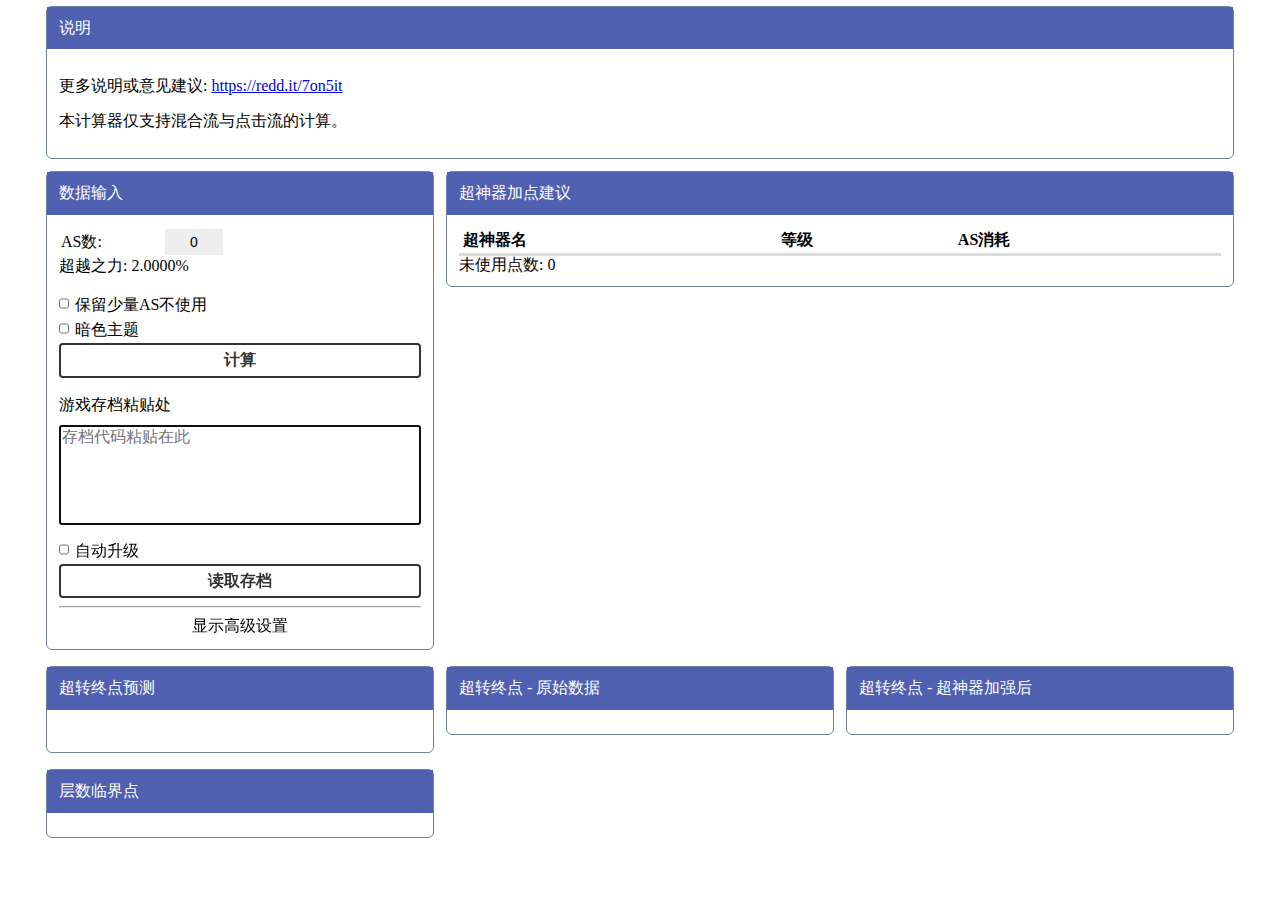
<file: 点击英雄 AS计算器/点击英雄 AS计算器.html>
<!DOCTYPE html>
<html lang="en">
<head>
	<meta http-equiv="content-type" content="text/html;">
	<meta charset="utf-8">
	<meta name="viewport" content="width=device-width, initial-scale=1 user-scalable=0">
    <meta name="theme-color" content="#5060b0">
    <meta name="Description" content="Get Outsider Suggestions for Clicker Heroes version e10 or e11.">
	<title>点击英雄 AS计算器</title>
	<link rel="stylesheet" href="css/normalize.css">
	<link rel="stylesheet" href="css/main-v004.css">
    <link rel="stylesheet" href="css/light-theme-v003.css" id="theme-light" title="Light">
    <link rel="stylesheet" href="css/dark-theme-v003.css" id="theme-dark" title="Dark" disabled>
    <link rel="manifest" href="manifest.json">
    <link rel="apple-touch-icon" sizes="192x192" href="icons/ruby192.png">
    <script>
        if (localStorage) {
            if (localStorage.getItem("darkmode")==="true") {
                document.getElementById("theme-light").disabled = true;
                document.getElementById("theme-dark").disabled = false;
            }
        }
        if ('serviceWorker' in navigator) {
            window.addEventListener('load', function() {
                navigator.serviceWorker.register('sw.js').then(function(registration) {
                
                }, function(err) {
                    console.log('ServiceWorker registration failed: ', err);
                });
            });
        }
    </script>
	<link rel="icon" type="image/png" href="Ruby.png">
	<script src="https://ajax.googleapis.com/ajax/libs/jquery/3.2.1/jquery.min.js" defer></script>
</head>
	<body>
		<main class="container" role="main">
			<div class="boxes">
				<div class="box-12 collapsible">
					<div class="panel">
						<div class="title">说明</div>
						<div class="content">
							<p>更多说明或意见建议: <a href="https://redd.it/7on5it">https://redd.it/7on5it</a></p>
							<p>本计算器仅支持混合流与点击流的计算。</p>
						</div>
					</div>
				</div>
                <div class="box-12 info">
                    <div id="checkResults">
                        test
                    </div>
                </div>
				<div class="box-4">
					<div class="panel">
						<div class="title">数据输入</div>
						<div class="content">
							<div class="numberInput">
								<label for="ancient_souls">AS数:</label>
								<input value="0" id="ancient_souls" type="text">
							</div>
							<div id="TP">超越之力: 2.0000%</div>
							<br><input type="checkbox" id="reserveAS" class="checkbox" onclick="clearOutput();refresh()"><label for="reserveAS">保留少量AS不使用</label>
                            <br><input type="checkbox" id="dark" class="checkbox" onclick="changeTheme()"><label for="dark">暗色主题</label>
							<br><button id="calculateButton" onclick="clearOutput();refresh()">计算</button>
                            <br><br>
                            <label for="savegame">游戏存档粘贴处</label>
							<textarea id="savegame" placeholder="存档代码粘贴在此" autofocus onclick="this.focus();this.select()" onblur="readSave()"></textarea>
                            <div id="autoLevelDiv" style="display:none;">
                                <label for="outputsave">存档输出</label>
                                <textarea id="outputsave" placeholder="把此存档导入游戏" onclick="this.select()"></textarea>
                            </div>
                            <input type="checkbox" id="autolevel" class="checkbox" onclick="changeAutoLevel()"><label for="autolevel">自动升级</label>
							<button id="readSaveButton" onclick="readSave()">读取存档</button>
							<hr>
							<button id="showAdvanced" onclick="showAdvancedClick()">显示高级设置</button>
							<div id="advancedSettings">
								<div class="numberInput">
									<label for="zoneOverride">Borb(波尔)极限后的层数:</label>
									<input id="zoneOverride" type="text" style="font-size:12px;">
                                    <br><input type="checkbox" id="helpText" class="checkbox" onclick="clearOutput();refresh()" checked><label for="helpText">帮助说明</label>
                                    <br><input type="checkbox" id="levelOrphalas" class="checkbox" onclick="clearOutput();refresh()" checked><label for="levelOrphalas">升级Orphalas</label>
								</div>
								<button id="defaultButton" onclick="defaultClick()">恢复默认</button>
							</div>
						</div>
					</div>
				</div>
				<div class="box-8" id="results">
					<div class="panel">
						<div class="title">超神器加点建议</div>
						<div class="content">
							<table id="OutsidersTable" cellspacing="0">
								<thead><tr>
									<th>超神器名</th>
									<th>等级</th>
									<th>AS消耗</th>
								</tr></thead>
								<tbody>
									
								</tbody>
							</table>
							<div id="share"></div>
							<div id="unspentAS">未使用点数: 0</div>
						</div>
					</div>
				</div>
			</div>
			<div class="boxes">
				<div class="box-4">
					<div class="panel">
						<div class="title">超转终点预测</div>
						<div class="content">
							<div id="predictedHZE"></div>
							<div id="predictedHS"></div>
							<div id="predictedAS"></div>
							<div id="predictedTP"></div>
							<br>
							<div id="predictedAncients"></div>
							<div id="kuma"></div>
							<div id="atman"></div>
							<div id="bubos"></div>
							<div id="chronos"></div>
							<div id="dora"></div>
							
						</div>
					</div>
				</div>
				<div class="box-4">
					<div class="panel">
						<div class="title">超转终点 - 原始数据</div>
						<div class="content">
							<div id="unbuffedMPZ"></div>
							<div id="unbuffedTCC"></div>
							<div id="unbuffedBossHP"></div>
							<div id="unbuffedTimer"></div>
							<div id="unbuffedPBC"></div>
						</div>
					</div>
				</div>
				<div class="box-4">
					<div class="panel">
						<div class="title">超转终点 - 超神器加强后</div>
						<div class="content">
							<div id="buffedMPZ"></div>
							<div id="buffedTCC"></div>
							<div id="buffedBossHP"></div>
							<div id="buffedTimer"></div>
							<div id="buffedPBC"></div>
						</div>
					</div>
				</div>
			</div>
			<div class="boxes">
				<div class="box-4">
					<div class="panel">
						<div class="title">层数临界点</div>
						<div class="content">
							<div id="HighMpz"></div>
							<div id="5PBC"></div>
							<div id="90BHP"></div>
							<div id="2sTimer"></div>
							<div id="99TTC"></div>
							<div id="1TTC"></div>
						</div>
					</div>
				</div>
			</div>
		</div>
		<script src="js/pako.min.js" defer></script>
		<script src="js/readSave.js" defer></script>
		<script src="js/main.js" defer></script>
        <script src="js/autolevel.js" defer></script>
	</body>
</html>
</file>
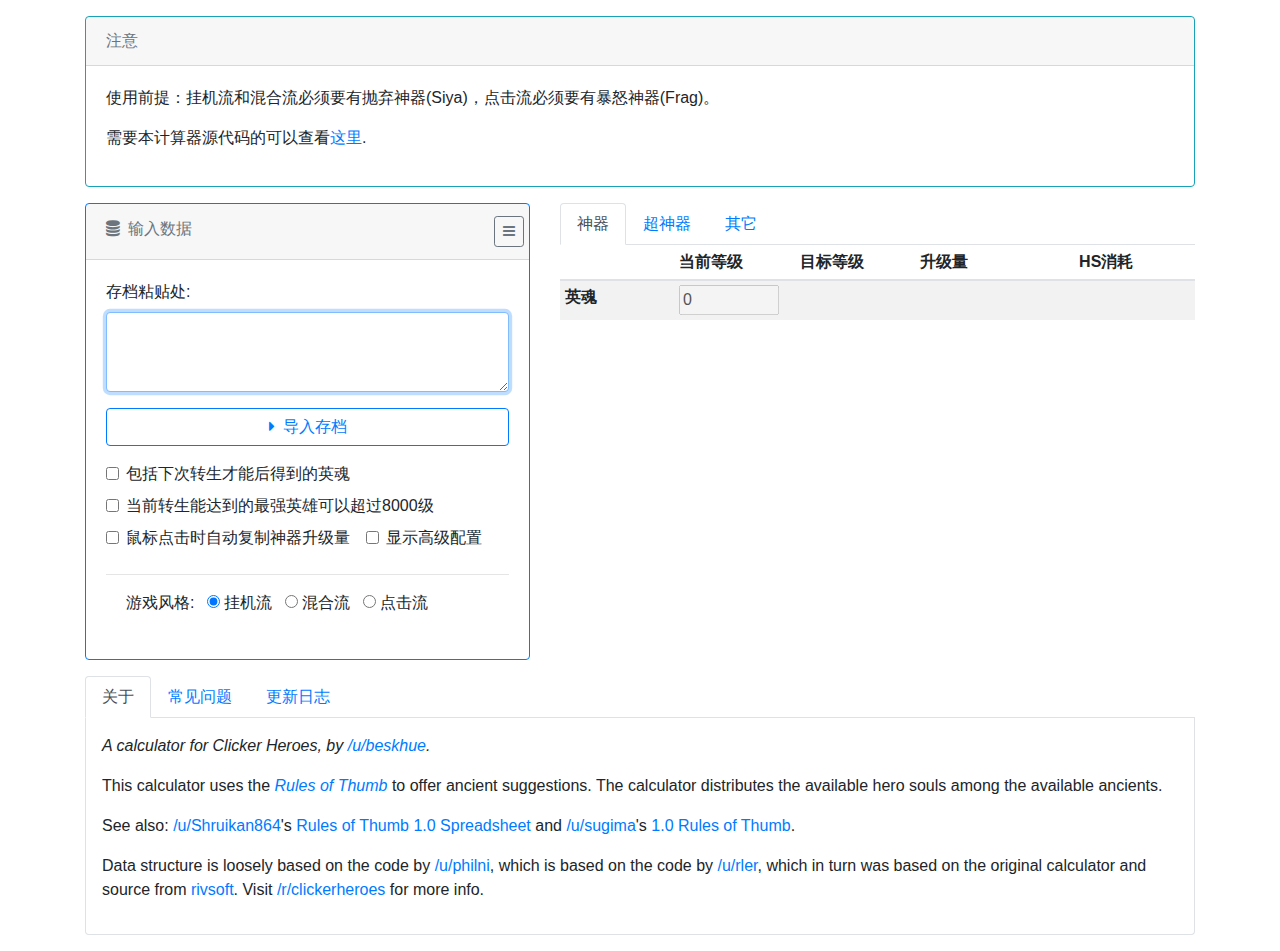
<file: 点击英雄 HS计算器/点击英雄 HS计算器.html>
<!DOCTYPE html>
<!--           -->
<!-- HAIL BORB -->
<!--           -->
<html>
<head>
    <meta http-equiv="Content-type" content="text/html; charset=utf-8"/>
    <title>点击英雄 HS计算器</title>

    <meta name="viewport" content="initial-scale=1, maximum-scale=1">
    
    <link rel="stylesheet" href="light.css" id="theme-light" title="Light">
    <link rel="stylesheet" href="dark.css"  id="theme-dark"  title="Dark">
    <script>
        // Set theme in the head to prevent flash of wrongly styled content
        if (typeof(Storage) !== "undefined") {
            if (localStorage.hasOwnProperty("theme")) {
                var theme = localStorage["theme"];
            }
            
            // Because of a bug in Chrome (regarding the dark theme)
            // we first have to disable the chosen theme, then enable it
            if (theme != "dark")
            {
                document.getElementById('theme-dark').disabled = true;
            
                document.getElementById('theme-light').disabled  = true;
                document.getElementById('theme-light').disabled  = false;
            } else {
                document.getElementById('theme-light').disabled  = true;
                
                document.getElementById('theme-dark').disabled = true;
                document.getElementById('theme-dark').disabled = false;
            }
        }
    </script>
</head>
<body>
<div class="modal fade" id="modal" tabindex="-1" role="dialog" aria-labelledby="modal-title" aria-hidden="true">
    <div class="modal-dialog" role="document">
        <div class="modal-content">
            <div class="modal-header">
                <h5 class="modal-title" id="modal-title">Placeholder</h5>
                <button type="button" class="close" data-dismiss="modal" aria-label="Close">
                    <span aria-hidden="true"><i class="fa fa-times"></i></span>
                </button>
            </div>
            <div class="modal-body" id="modal-body">
                ...
            </div>
            <div class="modal-footer">
                <button type="button" class="btn btn-secondary" id="modal-btn" data-dismiss="modal">Got it</button>
            </div>
        </div>
    </div>
</div>
<div class="container pt-3 pb-3">
    <div class="row mb-3">
        <div class="col-12">
            <div class="card border-info">
                <div class="card-header text-muted">
                    注意
                </div>
                <div class="card-body">
                    <p>
                        使用前提：挂机流和混合流必须要有抛弃神器(Siya)，点击流必须要有暴怒神器(Frag)。
                    </p>
                    <p>
                        需要本计算器源代码的可以查看<a href="https://github.com/Beskhue/ClickerHeroesCalculator">这里</a>.
                    </p>
                </div>
            </div>
        </div>
    </div>
    <main class="row">
        <div class="col-12 col-md-5">
            <div class="card border-primary mb-3">
                <div class="card-header text-muted">
                    <div class="row">
                        <div class="col">
                            <span class="align-middle"><i class="fa fa-database mr-2"></i>输入数据</span>
                        </div>
                        <div class="col-auto-md">
                            <button class="btn btn-outline-secondary btn-sm" type="button" data-toggle="collapse" data-target="#input-collapse" aria-expanded="false" aria-controls="input-collapse">
                                <i class="fa fa-bars"></i>
                            </button>
                        </div>
                    </div>
                </div>
                <div class="card-body collapse show" id="input-collapse">
                    <div class="form-group">
                        <label for="savedata">存档粘贴处:</label>
                        <textarea class="form-control w-100" id="savedata" style="height: 80px" onclick="this.select()" autofocus></textarea>
                        <button type="button" class="btn btn-outline-primary btn-block mt-3" id="import">
                            <i class="fa fa-caret-right mr-2"></i>导入存档
                        </button>
                        <div class="panel-settings mt-3">
                            <div class="form-check">
                                <label class="form-check-label mb-2">
                                    <input class="form-check-input" type="checkbox" id="addsouls">
                                    包括下次转生才能后得到的英魂
                                </label>
                                <label class="form-check-label mb-2">
                                    <input class="form-check-input" type="checkbox" id="wep8k">
                                    当前转生能达到的最强英雄可以超过8000级
                                </label>
                                <label class="form-check-label mb-2">
                                    <input class="form-check-input" type="checkbox" id="copyancientlevels">
                                    鼠标点击时自动复制神器升级量　　
                                </label>
                                <label class="form-check-label">
                                    <input class="form-check-input" type="checkbox" id="displayadvancedconfiguration">
                                       显示高级配置
                                </label>
                            </div>
                            <hr>
                            <fieldset class="form-group">
                                <div class="form-check">
                                    游戏风格:
                                    <label class="ml-2">
                                        <input type="radio" name="buildmode" value="idle" checked="checked">
                                        挂机流
                                    </label>
                                    </span>
                                
                                    <label class="ml-2">
                                        <input type="radio" name="buildmode" value="hybrid">
                                        混合流
                                    </label>
                                
                                    <label class="ml-2">
                                        <input type="radio" name="buildmode" value="active">
                                        点击流
                                    </label>
                                </div>
                            </fieldset>
                            <div id="hybridratiocontainer">
                                <label for="hybridratio">点击流/挂机流神器比例 (默认值0.5)</label>
                                <div>
                                    <input id="hybridratio" data-slider-id="hybridratioSlider" type="text"
                                           data-slider-step="0.05" data-slider-scale="logarithmic"
                                           data-slider-ticks="[0.05, 0.1, 0.5, 1, 2, 3, 4, 5, 10, 20]"
                                           data-slider-ticks-snap-bounds="0.05" value="0.5"/>
                                </div>
                            </div>
                        </div>
                    </div>
                </div>
            </div>
            <div id="advancedconfiguration" class="card border-primary mb-3">
                <div class="card-header text-muted">
                    <div class="row">
                        <div class="col">
                            <span class="align-middle"><i class="fa fa-sliders mr-2"></i>高级配置</span>
                        </div>
                        <div class="col-auto-md">
                            <button class="btn btn-outline-secondary btn-sm" type="button" data-toggle="collapse" data-target="#config-collapse" aria-expanded="false" aria-controls="config-collapse">
                                <i class="fa fa-bars"></i>
                            </button>
                        </div>
                    </div>
                </div>
                <div class="card-body collapse show" id="config-collapse">
                    <div>
                        <label for="revolcrate">
                            升级幸运神器(Revolc)<br>
                            (0 = 完全不升, 1 = 尽量提升)
                        </label>
                        <div>
                            <input id="revolcrate" data-slider-id="revolcrateSlider" type="text"
                                   data-slider-ticks="[0, 1]" data-slider-step="0.1" value="0.3"/>
                        </div>

                    </div>
                    <hr>
                    <div>
                        <label for="skillancientsrate">
                            升级延长技能时间的神器<br>
                            (0 = 完全不升, 1 = 尽量提升)
                        </label>
                        <div>
                            <input id="skillancientsrate" data-slider-id="skillancientsrateSlider" type="text"
                                   data-slider-ticks="[0, 1]" data-slider-step="0.1" value="0.1"/>
                        </div>

                    </div>
                    <hr>
                    <div>
                        <label for="skillancientsrate">
                            计算精度<br>
                            (低精度速度快，高精度结果准)
                        </label>
                        <div>
                            <input id="precision" data-slider-id="precisionSlider" type="text"
                                   data-slider-ticks="[4, 35]" data-slider-scale="logarithmic"
                                   data-slider-step="0.05" value="7"/>
                        </div>

                    </div>
                    <hr>
                    <div class="form-check">
                        <label class="form-check-label mb-2">
                            <input class="form-check-input" type="checkbox" id="keepsoulsforregilding">
                            保留移金身的英魂　　
                        </label>
                        <label class="form-check-label">
                            <input class="form-check-input" type="checkbox" id="ignoreminimizedancients">
                            忽略游戏中被最小化的神器
                        </label>
                    </div>
                    <hr>
                    <div class="form-check">
                        <label class="form-check-label">
                            <input class="form-check-input" type="checkbox" id="collapseancienttableonsmallscreens">
                            在小屏幕设备上折叠神器标签页
                        </label>
                    </div>
                    <div class="form-check">
                        主题
                        <label class="ml-2">
                            <input type="radio" name="theme" value="light" checked="checked">
                            亮色
                        </label>
                        <label class="ml-2">
                            <input type="radio" name="theme" value="dark">
                            暗色
                        </label>
                    </div>
                    <hr>
                    <div class="form-check">
                        <label class="form-check-label">
                            <input class="form-check-input" type="checkbox" id="displaysavegamegeneration">
                            启用自动加点(自动生成存档)
                        </label>
                    </div>
                </div>
            </div>
        </div>
        <div class="col-12 col-md-7">
            <div id="generatedsavedatacontainer" class="card border-primary mb-3">
                <div class="card-header text-muted">
                    <div class="row">
                        <div class="col">
                            <span class="align-middle"><i class="fa fa-pencil mr-2"></i>自动生成的存档</span>
                        </div>
                        <div class="col-auto-md">
                            <button class="btn btn-outline-secondary btn-sm" type="button" data-toggle="collapse" data-target="#savegame-collapse" aria-expanded="false" aria-controls="savegame-collapse">
                                <i class="fa fa-bars"></i>
                            </button>
                        </div>
                    </div>
                </div>
                <div class="card-body collapse show" id="savegame-collapse">
                    <label for="generatedsavedata">把以下存档导入游戏:</label>
                    <textarea class="form-control w-100" id="generatedsavedata" style="height: 80px" onclick="this.select()" autofocus></textarea>
                    <div class="card border-warning mt-3">
                        <div class="card-body">
                            自动加点并生成存档以供导入游戏还是实验性功能，请注意备份好存档。
                        </div>
                    </div>
                </div>
            </div>
            <div id="output" role="tabpanel">
                <ul class="nav nav-tabs" role="tablist">
                    <li class="nav-item">
                        <a class="nav-link active" href="#tab-ancients" data-toggle="tab" href="#tab-ancients" role="tab">神器</a>
                    </li>
                    <li class="nav-item">
                        <a class="nav-link" href="#tab-outsiders" data-toggle="tab" href="#tab-outsiders" role="tab">超神器</a>
                    </li>
                    <li class="nav-item">
                        <a class="nav-link" href="#tab-other" data-toggle="tab" href="#tab-other" role="tab">其它</a>
                    </li>
                </ul>
                <div class="tab-content">
                    <div role="tabpanel" class="tab-pane active" id="tab-ancients">
                        <div class="panel-heading"></div>
                        <table id="ancienttbl" class="table table-sm">
                            <thead>
                                <tr>
                                    <th class="col1 border-top-0"></th>
                                    <th class="col2 border-top-0">当前等级</th>
                                    <th class="col3 border-top-0">目标等级</th>
                                    <th class="col4 border-top-0">升级量</th>
                                    <th class="col5 border-top-0">HS消耗</th>
                                </tr>
                            </thead>
                            <tbody>
                                <tr class="odd_row">
                                    <th scope="row" class="col1">英魂</th>
                                    <td class="col2"><input type="text" id="soulsin" value="0" disabled></td>
                                    <td class="col3"><span id="soulsgoal"></span></td>
                                    <td class="col4"><span id="soulschange"></span></td>
                                    <td class="col5"></td>
                                </tr>
                            </tbody>
                        </table>
                        <small id="calculationtime" class="text-muted"></small>
                    </div>
                    <div role="tabpanel" class="tab-pane" id="tab-outsiders">
                        <table id="outsidertbl" class="table table-striped">
                            <thead>
                            <tr>
                                <th class="border-top-0">超神器</th>
                                <th class="border-top-0">当前等级</th>
                            </tr>
                            </thead>
                        </table>
                    </div>
                    <div role="tabpanel" class="tab-pane" id="tab-other">
                        <table class="table table-striped">
                            <tr>
                                <td><label for="tp">超越之力</label></td>
                                <td><input type="text" id="tp" disabled></td>
                            </tr>
                            <tr>
                                <td><label for="ascensionzone">历史最高层数</label></td>
                                <td><input type="text" id="ascensionzone" disabled></td>
                            </tr>
                            <tr>
                                <td><label for="astotal">总AS数</label></td>
                                <td><input type="text" id="astotal" disabled></td>
                            </tr>
                            <tr>
                                <td><label for="gilds">总金身数</label></td>
                                <td><input type="text" id="gilds" disabled></td>
                            </tr>
                        </table>

                        <div class="as-planner">
                            <table class="table table-striped">
                                <thead>
                                <tr>
                                    <th class="col1">再获得n个AS</th>
                                    <th class="col2">牺牲HS总数</th>
                                    <th class="col3">还差HS数</th>
                                </tr>
                                </thead>
                                <tbody>
                                <tr>
                                    <td>0 AS</td>
                                    <td>0 HS</td>
                                    <td>0 HS</td>
                                </tr>
                                </tbody>
                            </table>
                        </div>
                    </div>
                </div>
            </div>
        </div>
    </main>
    <div class="row">
        <div class="col-12">
            <div role="tabpanel" id="about">
                <ul class="nav nav-tabs" role="tablist">
                    <li class="nav-item">
                        <a class="nav-link active" href="#tab-about" aria-controls="tab-about" role="tab" data-toggle="tab">关于</a>
                    </li>                        
                    <li class="nav-item">
                        <a class="nav-link" href="#tab-faq" aria-controls="tab-faq" role="tab" data-toggle="tab">常见问题</a>
                    </li>
                    <li class="nav-item">
                        <a class="nav-link" href="#tab-changelog" aria-controls="tab-changelog" role="tab" data-toggle="tab">更新日志</a>
                    </li>
                </ul>
                <div class="tab-content">
                    <div role="tabpanel" class="tab-pane active p-3" id="tab-about">
                        <p>
                            <em>A calculator for Clicker Heroes, by <a
                                    href="https://www.reddit.com/u/beskhue">/u/beskhue</a>.</em>
                        </p>
                        <p>
                            This calculator uses the <em><a
                                href="https://www.reddit.com/r/ClickerHeroes/comments/4naohc/math_and_transcendance/">Rules
                            of Thumb</a></em> to offer ancient suggestions. The calculator distributes the available
                            hero souls among the available ancients.
                        </p>
                        <p>
                            See also: <a href="https://www.reddit.com/user/Shruikan864">/u/Shruikan864</a>'s <a
                                href="https://www.reddit.com/r/ClickerHeroes/comments/4nox6i/rules_of_thumb_10_spreadsheet/">Rules
                            of Thumb 1.0 Spreadsheet</a> and <a
                                href="https://www.reddit.com/user/sugima">/u/sugima</a>'s
                            <a href="https://www.reddit.com/r/ClickerHeroes/comments/4naohc/math_and_transcendance/">1.0
                                Rules of Thumb</a>.
                        </p>
                        <p>
                            Data structure is loosely based on the code by <a
                                href="https://philni.neocities.org/ancientssoul.html">/u/philni</a>, which is based
                            on
                            the code by <a
                                href="https://s3-us-west-2.amazonaws.com/clickerheroes/ancientssoul.html">/u/rler</a>,
                            which in turn was based on the original calculator and source from <a
                                href="http://www.rivsoft.net/clicker/ancientssoul">rivsoft</a>.
                            Visit <a href="https://www.reddit.com/r/clickerheroes">/r/clickerheroes</a> for more
                            info.
                        </p>
                    </div>
                    <div role="tabpanel" class="tab-pane p-3" id="tab-faq">
                        <h3>What is the easiest method to level ancients?</h3>
                        <p>If you press on the number in the <em>change</em> field, the number changes to a long
                            format
                            and is automatically selected for copying. If you hold &quot;v&quot; when clicking on
                            the
                            corresponding ancient's purchase button, an input field will pop up. Paste the number
                            you
                            just copied into this field, and press &quot;Ok&quot;.</p>

                        <h3>Why does the calculator tell me to level Morgulis more than I am able to?</h3>
                        <p>It probably doesn't. If you have the outsider Chor'gorloth leveled, all ancients become
                            cheaper, including Morgulis. This means that one level in Morgulis costs less than one
                            soul
                            when buying in bulk.</p>

                        <h3>After buying the recommended ancients, why do I have more souls left over than the
                            calculator predicts?</h3>
                        <p>Firstly, when you have many souls to spend the calculator will over-estimate the cost of
                            a
                            few ancients with a &quot;difficult&quot; cost formula. This approximation is accurate
                            enough to yield very good recommendations; calculating it precisely often does not
                            actually
                            make a difference in regard to the number of levels recommended. Only the predicted cost
                            becomes more accurate. Secondly, when you have only few souls to spend the predicted
                            cost is
                            accurate as far as the cost formulae go; there appear to be some issues in-game where an
                            ancient sometimes costs one soul less or more than it should.</p>

                        <h3>What does this &quot;best hero will be leveled beyond 8,000&quot; mean?</h3>
                        <p>Level 8,000 is the last level where heroes get a x10 multiplier to their damage. After
                            level
                            8,000 their damage increase factor is reduced. This affects the optimal distribution of
                            ancient levels. If you level a hero beyond level 8,000 and cannot afford a better hero
                            that
                            has a lower level, then check this box.</p>

                        <h3>What hybrid ratio should I go with?</h3>
                        <p>This depends on your personal play style. A good starting point is to go with a ratio of
                            0.5.
                            This works well if you usually push at the end of a run. If you notice you do not often
                            push, drop to a lower ratio. If you notice you often push for many zones, go higher.
                            Perhaps
                            you only idle at the very start of an ascension. In that case, going higher than a ratio
                            of
                            1 makes sense.</p>
                    </div>
                    <div role="tabpanel" class="tab-pane" id="tab-changelog">
                        <table class="table table-striped">
                            <thead>
                            <tr>
                                <th class="border-top-0">Date</th>
                                <th class="border-top-0">Change</th>
                            </tr>
                            </thead>
                            <tbody>
                            <tr>
                                <td>2018/12/16</td>
                                <td>Slight layout changes and under-the-hood updates.</td>
                            </tr>
                            <tr>
                                <td>2018/01/29</td>
                                <td>Implement hard level cap for capped ancients.</td>
                            </tr>
                            <tr>
                                <td>2017/11/18</td>
                                <td>Allow selection of desired calculator precision.</td>
                            </tr>
                            <tr>
                                <td>2017/11/18</td>
                                <td>Add a dark theme.</td>
                            </tr>
                            <tr>
                                <td>2017/11/18</td>
                                <td>Make save-game generation publicly available.</td>
                            </tr>
                            <tr>
                                <td>2017/11/18</td>
                                <td>Improve layout.</td>
                            </tr>
                            <tr>
                                <td>2017/11/17</td>
                                <td>Add Pluto.</td>
                            </tr>
                            <tr>
                                <td>2017/07/22</td>
                                <td>Prepare for upcoming new save game encodings.</td>
                            </tr>
                            <tr>
                                <td>2017/05/08</td>
                                <td>Improved layout and added support for small screen sizes. Thanks <a href="https://github.com/Stuffbutts">Stuffbutts</a>!</td>
                            </tr>
                            <tr>
                                <td>2017/03/24</td>
                                <td>Added option to ignore ancients that are minimized in the game. Thanks <a
                                        href="https://www.reddit.com/user/homernh">homernh</a>!
                                </td>
                            </tr>
                            <tr>
                                <td>2017/02/16</td>
                                <td>Support some older browsers.</td>
                            </tr>
                            <tr>
                                <td>2017/02/07</td>
                                <td>Removed the unnecessary &quot;update&quot; button. Changing a setting already
                                    automatically triggered an update.
                                </td>
                            </tr>
                            <tr>
                                <td>2017/01/26</td>
                                <td>Added ancient soul planner.</td>
                            </tr>
                            <tr>
                                <td>2016/12/16</td>
                                <td>Make optimization process adaptive to make optimization quicker.</td>
                            </tr>
                            <tr>
                                <td>2016/12/16</td>
                                <td>Add support for very big numbers.</td>
                            </tr>
                            <tr>
                                <td>2016/12/09</td>
                                <td>Add advanced configuration options: leveling the auxiliary ancients and
                                    reserving
                                    hero souls for regilding.
                                </td>
                            </tr>
                            <tr>
                                <td>2016/12/08</td>
                                <td>Add ability to copy suggested ancient level changes directly to the clipboard.
                                    Thanks <a href="https://github.com/emiln">emiln</a>!
                                </td>
                            </tr>
                            <tr>
                                <td>2016/12/01</td>
                                <td>Improve data model.</td>
                            </tr>
                            <tr>
                                <td>2016/11/17</td>
                                <td>Add Nogardnit.</td>
                            </tr>
                            <tr>
                                <td>2016/07/26</td>
                                <td>Improve suggestions for the case where Wepwawet will be leveled beyond level
                                    8,000.
                                </td>
                            </tr>
                            <tr>
                                <td>2016/07/02</td>
                                <td>Add FAQ.</td>
                            </tr>
                            <tr>
                                <td>2016/07/01</td>
                                <td>Add adjustable hybrid ratio.</td>
                            </tr>
                            <tr>
                                <td>2016/06/20</td>
                                <td>Implemented much better cost approximation.</td>
                            </tr>
                            <tr>
                                <td>2016/06/20</td>
                                <td>Implemented quicker and more precise formulae.</td>
                            </tr>
                            <tr>
                                <td>2016/06/17</td>
                                <td>Update rule for Kumawakamaru.</td>
                            </tr>
                            <tr>
                                <td>2016/06/16</td>
                                <td>Display TP reward cap zone.</td>
                            </tr>
                            <tr>
                                <td>2016/06/16</td>
                                <td>Remove Solomon leveling at TP cap based on new calculations.</td>
                            </tr>
                            <tr>
                                <td>2016/06/16</td>
                                <td>Implemented Solomon leveling at TP cap.</td>
                            </tr>
                            <tr>
                                <td>2016/06/16</td>
                                <td>Support Atman and Kumawakamaru pre-transcendence (note that optimal RoTs still
                                    need
                                    to be devised for these ancients).
                                </td>
                            </tr>
                            <tr>
                                <td>2016/06/16</td>
                                <td>Add method to underlevel Solomon.</td>
                            </tr>
                            <tr>
                                <td>2016/06/16</td>
                                <td>Solomon calculation is now correct pre-transcendence.</td>
                            </tr>
                            <tr>
                                <td>2016/06/15</td>
                                <td>Implement easier copying of ancient level changes.</td>
                            </tr>
                            <tr>
                                <td>2016/06/15</td>
                                <td>If Morgulis is not owned, keep a soul bank.</td>
                            </tr>
                            <tr>
                                <td>2016/06/15</td>
                                <td>Further improvements to optimization speed. Notably, optimization (for high HS)
                                    now
                                    runs in constant time.
                                </td>
                            </tr>
                            <tr>
                                <td>2016/06/15</td>
                                <td>Now correctly takes into account HS requirement to upgrade Siyalatas.</td>
                            </tr>
                            <tr>
                                <td>2016/06/15</td>
                                <td>Optimization when there are a lot of HS to distribute is now significantly
                                    faster.
                                </td>
                            </tr>
                            <tr>
                                <td>2016/06/14</td>
                                <td>Added support for hybrid and active builds.</td>
                            </tr>
                            <tr>
                                <td>2016/06/14</td>
                                <td>Initial release.</td>
                            </tr>
                            </tbody>
                        </table>
                    </div>
                </div>
            </div>
        </div>
    </div>
</div>

<script>
    (function (i, s, o, g, r, a, m) {
        i['GoogleAnalyticsObject'] = r;
        i[r] = i[r] || function () {
                (i[r].q = i[r].q || []).push(arguments)
            }, i[r].l = 1 * new Date();
        a = s.createElement(o),
            m = s.getElementsByTagName(o)[0];
        a.async = 1;
        a.src = g;
        m.parentNode.insertBefore(a, m)
    })(window, document, 'script', 'https://www.google-analytics.com/analytics.js', 'ga');

    ga('create', 'UA-45620982-1', 'auto');
    ga('send', 'pageview');

</script>
<script type="text/javascript" src="main-28c3e2b42e7407d168a2.js"></script></body>
</html>
</file>
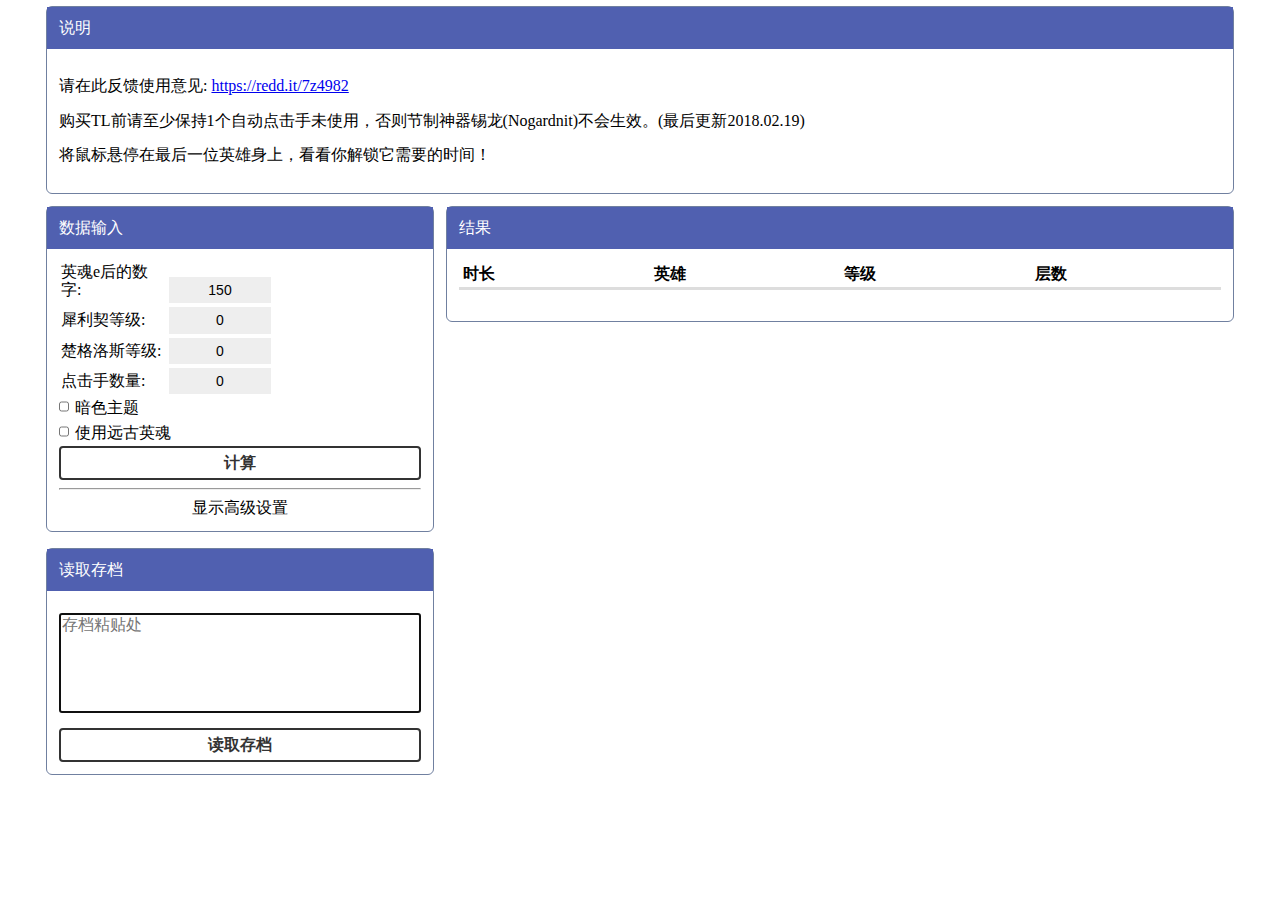
<file: 点击英雄 TL计算器/点击英雄 TL计算器.html>
<!DOCTYPE html>
<html lang="en">
<head>
	<meta http-equiv="content-type" content="text/html;">
	<meta charset="utf-8">
	<meta name="viewport" content="width=device-width, initial-scale=1 user-scalable=0">
    <meta name="theme-color" content="#5060b0">
    <meta name="Description" content="Plan your Timelapses for Clicker Heroes.">
	<title>点击英雄 TL计算器</title>
	<link rel="stylesheet" href="css/normalize.css">
	<link rel="stylesheet" href="css/main-v004.css">
    <link rel="stylesheet" href="css/light-theme-v004.css" id="theme-light" title="Light">
    <link rel="stylesheet" href="css/dark-theme-v003.css" id="theme-dark" title="Dark" disabled>
    <link rel="manifest" href="manifest.json">
    <link rel="apple-touch-icon" sizes="192x192" href="icons/chronos192.png">
    <script>
        if (localStorage) {
            if (localStorage.getItem("darkmode")==="true") {
                document.getElementById("theme-light").disabled = true;
                document.getElementById("theme-dark").disabled = false;
            }
        }
        if ('serviceWorker' in navigator) {
            window.addEventListener('load', function() {
                navigator.serviceWorker.register('sw.js').then(function(registration) {
                
                }, function(err) {
                    console.log('ServiceWorker registration failed: ', err);
                });
            });
        }
    </script>
	<link rel="icon" type="image/png" href="Chronos.png">
	<script src="https://ajax.googleapis.com/ajax/libs/jquery/3.2.1/jquery.min.js" defer></script>
</head>
	<body>
		<main class="container" role="main">
			<div class="boxes">
				<div class="box-12 collapsible">
					<div class="panel">
						<div class="title">说明</div>
						<div class="content">
							<p>请在此反馈使用意见: <a href="https://redd.it/7z4982">https://redd.it/7z4982</a></p>
							<p>购买TL前请至少保持1个自动点击手未使用，否则节制神器锡龙(Nogardnit)不会生效。(最后更新2018.02.19)</p>
							<p>将鼠标悬停在最后一位英雄身上，看看你解锁它需要的时间！</p>
						</div>
					</div>
				</div>
                <div class="box-12 warning">
                    <div id="ancientCheckResults">
                        
                    </div>
                </div>
				<div class="box-4">
					<div class="panel">
						<div class="title">数据输入</div>
						<div class="content">
							<div class="numberInput">
								<label for="hero_souls">英魂e后的数字:</label>
								<input value="150" id="hero_souls" type="text">
							</div>
							<div class="numberInput">
								<label for="xyliqil_level">犀利契等级:</label>
								<input value="0" id="xyliqil_level" type="text">
							</div>
							<div class="numberInput">
								<label for="chor_level">楚格洛斯等级:</label>
								<input value="0" id="chor_level" type="text">
							</div>
                            <div class="numberInput">
								<label for="autoclickers">点击手数量:</label>
								<input value="0" id="autoclickers" type="text">
							</div>
                            <input type="checkbox" id="dark" class="checkbox" onclick="changeTheme()"><label for="dark">暗色主题</label>
                            <br>
                            <input type="checkbox" id="primal" class="checkbox" onclick="readSave()"><label for="primal">使用远古英魂</label>
							<br><button id="calculateButton" onclick="refresh()">计算</button>
                            <hr>
                            <button id="showAdvanced" onclick="showAdvancedClick()">显示高级设置</button>
                            <div id="advancedSettings">
								<div class="numberInput">
									<label for="minZones">最低TL跳跃层数:</label>
									<input id="minZones" type="text" style="font-size:12px;">
								</div>
                                <div class="numberInput">
									<label for="QAStrat">QA策略:</label>
									<select id="QAStrat" onChange="refresh();">
                                        <option value="perRuby">层数/宝石比优先</option>
                                        <option value="highest">最高层数优先</option>
                                    </select>
								</div>
								<button id="defaultButton" onclick="defaultClick()">恢复默认</button>
							</div>
						</div>
					</div>
				</div>
				<div class="box-8" id="results">
					<div class="panel">
						<div class="title">结果</div>
						<div class="content">
							<table id="TimelapsesTable" cellspacing="0">
								<thead><tr>
									<th>时长</th>
									<th>英雄</th>
									<th>等级</th>
									<th>层数</th>
								</tr></thead>
								<tbody>
									
								</tbody>
							</table>
							<br>
							<div id="RubyCost"></div>
							<div id="Recommend"></div>
						</div>
					</div>
				</div>
			</div>
			<div class="boxes">
				<div class="box-4">
					<div class="panel">
						<div class="title">读取存档</div>
						<div class="content">
							<textarea id="savegame" placeholder="存档粘贴处" autofocus onclick="this.focus();this.select()"></textarea>
							<br><button id="readSaveButton" onclick="readSave()">读取存档</button>
						</div>
					</div>
				</div>
			</div>
		</main>
		<script src="js/pako.min.js" defer></script>
		<script src="js/readSave.js" defer></script>
        <script src="js/checkAncients.js" defer></script>
		<script src="js/main.js" defer></script>
	</body>
</html>
</file>
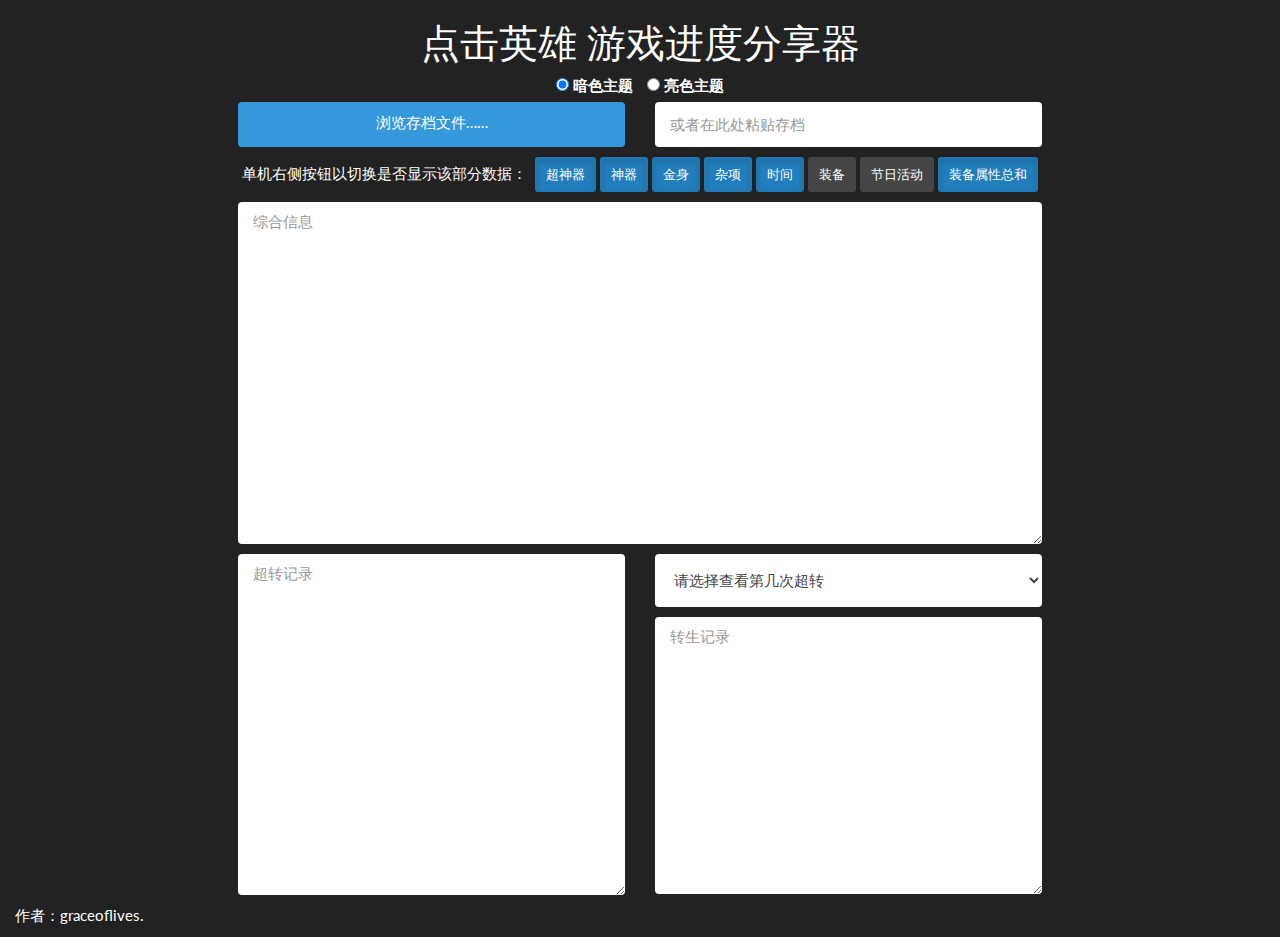
<file: 点击英雄 游戏进度分享器/点击英雄 游戏进度分享器.html>
﻿<!DOCTYPE html>

<head>
    <meta charset="UTF-8">
    <meta name="author" content="graceoflives">
    <meta name="description" content="Show the world your unparallel progress on Clicker Heroes! You can choose which part to display.">
    <meta name="keywords" content="Clicker Heroes, CH, Clicker Lister, Progression, Data">
    <meta property="og:description" content="Show the world your unparallel progress on Clicker Heroes! You can choose which part to display">
    <meta property="og:image" content="favicon.png">
    <meta property="og:image:type" content="image/png">
    <meta property="og:image:width" content="1000">
    <meta property="og:image:height" content="1000">
    <meta property="og:site_name" content="Clicker Heroes - Lister">
    <meta property="og:title" content="Show your amazing game to the world!">
    <meta property="og:type" content="website">
    <meta property="og:url" content="https://graceoflives.github.io/clicker-lister/">
    <meta name="viewport" content="width=device-width, initial-scale=1">
    <title>点击英雄 游戏进度分享器</title>
    <!--Themes-->
    <link rel="icon" href="favicon.png" type="image/png">
    <link id="style" rel="stylesheet" href="bootstrap.min.css">
    <link rel="stylesheet" href="font-awesome.min.css">
    <script src="jquery.311.min.js"></script>
    <script src="bootstrap.min.js"></script>
    <script type="text/javascript" src="decimal.min.js"></script>
    <script type="text/javascript" src="jquery.1122.min.js"></script>
    <script async type="text/javascript" src="pako.min.js"></script>
    <script type="text/javascript" src="functions.js"></script>
    <script type="text/javascript" src="decoder.js"></script>
    <style>
    @import url('https://fonts.googleapis.com/css?family=Inconsolata');
    textarea {
        font-family: 'Inconsolata', monospace;
    }
    </style>
</head>

<body>
    <h1 class="text-center">点击英雄 游戏进度分享器</h1>
    <div class="col-xs-12 col-sm-12">
        <form class="form-inline text-center" id="themeChoice">
            <input type="radio" name="theme" id="dark" value="dark" checked>
            <label for="dark">暗色主题</label>
            <input type="radio" name="theme" id="light" value="light" style="margin-left: 10px;">
            <label for="light">亮色主题</label>
        </form>
        <div class="col-sm-2"></div>
        <div class="col-xs-12 col-sm-4">
            <label class="form-control btn btn-info">
                浏览存档文件……
                <input class="hidden" type="file" id="savegameFile" />
            </label>
        </div>
        <div class="col-xs-12 col-sm-4">
            <input class="form-control" type="text" id="savegameText" placeholder="或者在此处粘贴存档" />
        </div>
        <div class="clearfix"></div>
        <div class="text-center" style="margin-top: 10px;">
            <span class="text-center">单机右侧按钮以切换是否显示该部分数据：&nbsp;</span>
            <span class="button-checkbox">
                <button type="button" class="btn btn-sm" data-color="info">超神器</button>
                <input type="checkbox" value="outsiders" class="hidden" checked />
            </span>
            <span class="button-checkbox">
                <button type="button" class="btn btn-sm" data-color="info">神器</button>
                <input type="checkbox" value="ancients" class="hidden" checked />
            </span>
            <span class="button-checkbox">
                <button type="button" class="btn btn-sm" data-color="info">金身</button>
                <input type="checkbox" value="gilds" class="hidden" checked />
            </span>
            <span class="button-checkbox">
                <button type="button" class="btn btn-sm" data-color="info">杂项</button>
                <input type="checkbox" value="miscs" class="hidden" checked />
            </span>
            <span class="button-checkbox">
                <button type="button" class="btn btn-sm" data-color="info">时间</button>
                <input type="checkbox" value="times" class="hidden" checked />
            </span>
            <span class="button-checkbox">
                <button type="button" class="btn btn-sm" data-color="info">装备</button>
                <input type="checkbox" value="relics" class="hidden"/>
            </span>
            <span class="button-checkbox">
                <button type="button" class="btn btn-sm" data-color="info">节日活动</button>
                <input type="checkbox" value="event" class="hidden"/>
            </span>
            <span class="button-checkbox">
                <button type="button" class="btn btn-sm" data-color="info">装备属性总和</button>
                <input type="checkbox" value="totalRelicBonuses" class="hidden" checked />
            </span>
        </div>
        <div class="col-xs-12 col-sm-8 col-sm-offset-2" style="margin-top: 10px;">
            <textarea class="form-control" id="result" placeholder="综合信息" rows="15" onclick="this.select();"></textarea>
        </div>
        <div class="clearfix"></div>
        <div class="col-xs-12 col-sm-4 col-sm-offset-2" style="margin-top: 10px;">
            <textarea class="form-control" id="log_t" placeholder="超转记录" rows="15" onclick="this.select();"></textarea>
        </div>
        <div class="col-xs-12 col-sm-4" style="margin-top: 10px;">
            <select class="form-control" style="height: 53px; margin-bottom: 10px;">
                <option selected style="display: none;">请选择查看第几次超转</option>
            </select>
            <textarea class="form-control" id="log_a" placeholder="转生记录" rows="12" onclick="this.select();"></textarea>
        </div>
        <div class="clearfix"></div>
        <div style="margin-top: 10px;">
            <p>作者：graceoflives.</p>
        </div>
    </div>
    <script>
    (function(i, s, o, g, r, a, m) {
        i['GoogleAnalyticsObject'] = r;
        i[r] = i[r] || function() {
            (i[r].q = i[r].q || []).push(arguments)
        }, i[r].l = 1 * new Date();
        a = s.createElement(o),
            m = s.getElementsByTagName(o)[0];
        a.async = 1;
        a.src = g;
        m.parentNode.insertBefore(a, m)
    })(window, document, 'script', 'https://www.google-analytics.com/analytics.js', 'ga');

    ga('create', 'UA-102196022-2', 'auto');
    ga('send', 'pageview');
    </script>
</body>
</file>
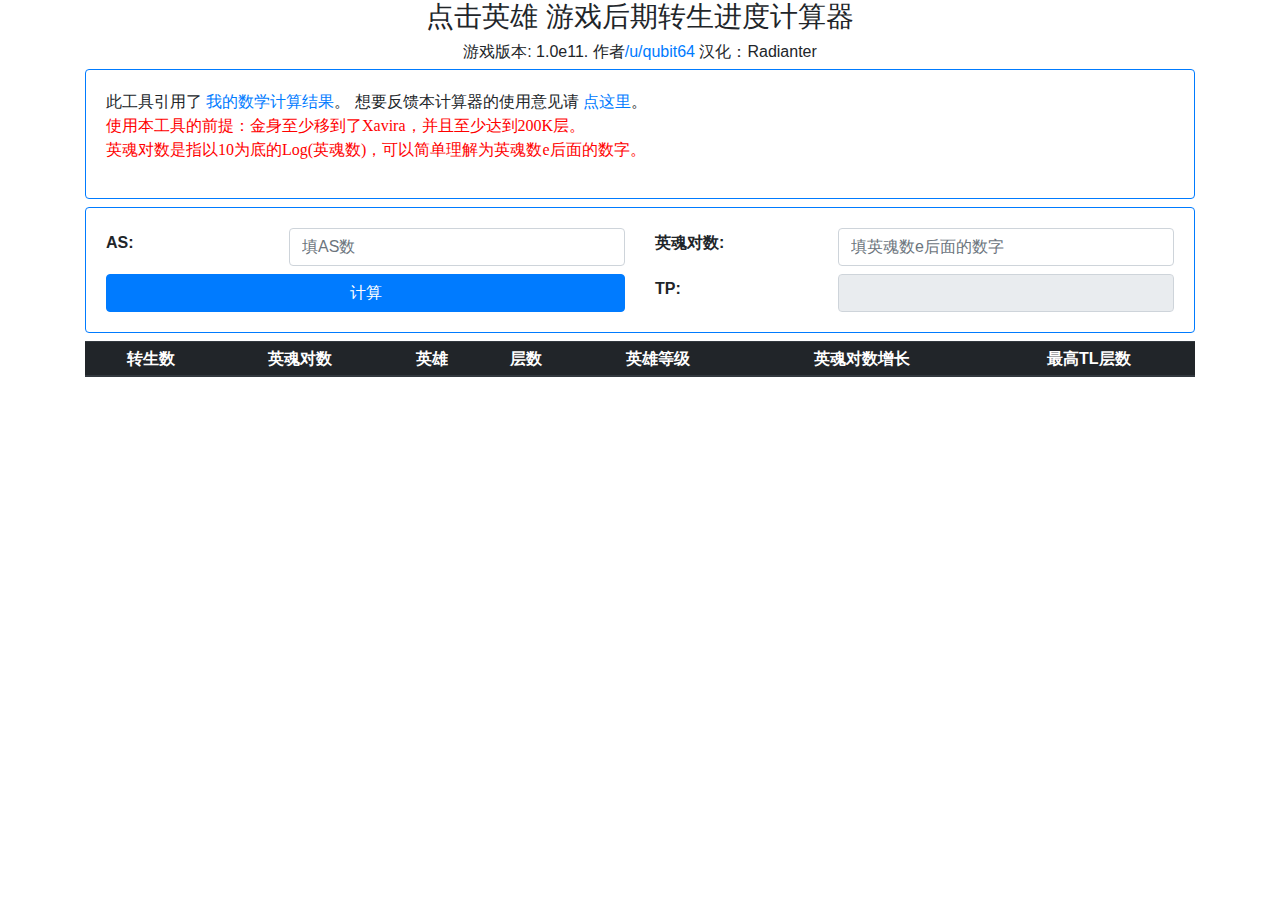
<file: 点击英雄 转生进度计算器/点击英雄 转生进度计算器.html>
﻿<!DOCTYPE html>
<html lang="cn">
    
<head>
    <meta charset="utf-8">
    <meta name="viewport" content="width=device-width, initial-scale=1">
    
    <link rel="stylesheet" href="bootstrap.min.css">
    <script src="bootstrap.min.js"></script>
    <script src="jquery-3.2.1.slim.min.js"></script>
    <script src="popper.min.js"></script>
    
    <script src="main.js"></script>
    <script src="heroes.js"></script>
    
    <title>点击英雄 游戏后期转生进度计算器</title>
    
</head>

<body>
    <div class="container">
        <div class="row">
            <div class="col">
                <h3 class="text-center">点击英雄 游戏后期转生进度计算器</h3>
                <h6 class="text-center">游戏版本: 1.0e11. 作者<a href="https://www.reddit.com/user/qubit64/">/u/qubit64 </a> 汉化：Radianter</h6>
            </div>
        </div>
        <div class="row pb-2">
            <div class="col">
                <div class="card border-primary">
                    <div class="card-body">
                        <p>此工具引用了 
                            <a href="https://www.reddit.com/r/ClickerHeroes/comments/7jpdmw/end_game_zone_200k_progression/">我的数学计算结果</a>。 
                            想要反馈本计算器的使用意见请 
                            <a href="https://www.reddit.com/r/ClickerHeroes/comments/7m5jnd/end_game_zone_200k_progression_calculator">点这里</a>。 
                            <br><h7 style="font-family:verdana;color:red">使用本工具的前提：金身至少移到了Xavira，并且至少达到200K层。
							<br>英魂对数是指以10为底的Log(英魂数)，可以简单理解为英魂数e后面的数字。</h7>
                        </p>
                    </div>
                </div>
            </div>
        </div>
        <div class="row font-weight-bold">
            <div class="col">  
                <div class="card border-primary">
                    <div class="card-body">
                        
                        <div class="row">
                            <div class="col-sm-6">
                                <div class="row align-items-center">
                                    <div class="col-4">
                                        <label for="inputAS">AS:</label>
                                    </div>
                                    <div class="col-8">
                                        <input class="form-control" placeholder="填AS数" id="inputAS">
                                    </div>
                                </div>
                            </div>
                            <div class="col-sm-6">
                                <div class="row align-items-center">
                                    <div class="col-4">
                                        <label for="inputLgHS" class="pr-2">英魂对数:</label>
                                    </div>
                                    <div class="col-8">
                                        <input class="form-control" placeholder="填英魂数e后面的数字" id="inputLgHS">
                                    </div>
                                </div>
                            </div>
                        </div>
                        <div class="row pt-2">
                            <div class="col-sm-6">
                                <button type="button" class="btn btn-primary btn-block" id="calc" onclick="calculateProgression()">计算</button>
                            </div>
                            <div class="col-sm-6">
                                <div class="row align-items-center">
                                    <div class="col-4">
                                        <label for="outputTP" class="pr-2">TP:</label>
                                    </div>
                                    <div class="col-8">
                                        <input class="form-control" id="outputTP" disabled>
                                    </div>
                                </div>
                            </div>
                        </div>
                    </div>
                </div>
            </div>
        </div>
        
        <h5 id="inputWarning" class="text-danger"></h5>
            
        <div class="row">
            <div class="col table-responsive">
                <table class="table table-sm table-hover text-center" id="progressTbl">
                    <thead class="thead-dark">
                        <tr>
                            <th>转生数</th>
                            <th>英魂对数</th>
                            <th>英雄</th>
                            <th>层数</th>
                            <th>英雄等级</th>
                            <th>英魂对数增长</th>
                            <th>最高TL层数</th>
                        </tr>
                    </thead>
                    <tbody>
                    </tbody>
                </table>
            </div>
        </div>
    </div>

</body>

</html>
</file>
<file: 点击英雄 AS计算器/css/main-v004.css>
.container {
	padding: 0;
	max-width: 1200px;
	margin: auto;
	display: block;
}

.boxes {
	display: inline-block;
	width: 100%;
}

.boxes > div {
	float: left;
	overflow: hidden;
}

.panel {
	border-style: solid;
	border-radius: 6px;
	border-width: 1px;
	box-sizing: border-box;
	margin: 6px;
}

.title {
	padding: 12px;
}

.content {
	padding: 12px;
}

@media (max-width: 630px) {

	.box-4, .box-6, .box-8, .box-12 {
		width: 100%;
	}

}

@media (min-width: 631px) {

	.box-4 {
		width: 33.3333333333%;
	}

	.box-6 {
		width: 50%;
	}

	.box-8 {
		width: 66.6666666666%;
	}

	.box-12 {
		width: 100%;
	}

}

input {
	border: none;
	padding: 5px;
	width: 48px;
	text-align: center;
	font-size: 14px;
}

.checkbox {
	width: 10px;
	margin: 4px 6px 8px 0;
}

#calculateButton, #defaultButton, #readSaveButton {
	border-style: solid;
	border-width: 2px;
	border-radius: 4px;
	padding: 6px;
	width: 100%;
	font-size: 16px;
	font-weight: bold;
	text-decoration: none;
}

#defaultButton {
	width: 165px;
	margin-top: 4px;
}

#showAdvanced {
	border: none;
	width: 100%;
}

#advancedSettings {
	margin-top: 10px;
	display: none;
}

.numberInput {
	padding: 2px;
}

.numberInput > label {
	display: inline-block;
	margin: 0;
	width: 100px;
}

.numberInput > input {
	
}

textarea {
	width: 100%;
	height: 100px;
	box-sizing: border-box;
	resize: none;
	margin-top: 10px;
	margin-bottom: 10px;
}

h1 {
	margin: 0;
	font-size: 18px;
	text-decoration: underline;
}

table {
	width: 100%;
}

thead {
	text-align: left;
}

th {
	border-bottom: 3px solid #ddd;
}

th, td {
	padding: 4px;
}

td {
	border-bottom: 1px solid #ddd;
}

.info {
    display: none;
}

.info > div {
    background-color: #ffda69;
    color: rgb(045, 008, 103);
    border-color: rgb(145, 098, 103);
    border-style: solid;
    border-width: 1px;
    border-radius: 4px;
    margin: 6px;
    padding: 12px;
}
</file>
<file: 点击英雄 AS计算器/css/light-theme-v003.css>
a {
    color: #00e;
}

.panel {
	border-color: #7080a0;
}

.title {
	background-color: #5060b0;
	color: white;
}

.content {
	color: black;
}

input {
	background-color: #eee;
	transition: background-color 0.3s;
}

input:hover {
	background-color: #d0e0f0;
}

input:focus {
	background-color: #c0d0ff;
}

#calculateButton, #defaultButton, #readSaveButton {
	background-color: white;
	border-color: #333;
	transition: background-color 0.2s, color 0.2s, border-color 0.2s;
	color: #333;
}

#calculateButton:hover, #defaultButton:hover, #readSaveButton:hover {
	background-color: #5060b0;
	color: white;
}

#calculateButton:active, #defaultButton:active, #readSaveButton:active {
	border-color: #405070;
	background-color: #405070;
	color: white;
}

#showAdvanced {
	background-color: white;
	color: black;
}

hr {
	background: black;
}
</file>
<file: 点击英雄 AS计算器/css/dark-theme-v003.css>
body {
    background-color: #333;
}

a {
    color: #f55;
}

.panel {
	border-color: #888;
    background-color: #555;
}

.title {
	background-color: #5060b0;
	color: white;
}

.content {
	color: white;
}

input {
	background-color: #fff;
	transition: background-color 0.3s;
}

input:hover {
	background-color: #d0e0f0;
}

input:focus {
	background-color: #c0d0ff;
}

#calculateButton, #defaultButton, #readSaveButton {
	background-color: #555;
	border-color: white;
	transition: background-color 0.2s, color 0.2s, border-color 0.2s;
	color: white;
}

#calculateButton:hover, #defaultButton:hover, #readSaveButton:hover {
	background-color: #5060b0;
	color: white;
}

#calculateButton:active, #defaultButton:active, #readSaveButton:active {
	border-color: #405070;
	background-color: #405070;
	color: white;
}

#showAdvanced {
	background-color: #555;
	color: white;
}

hr {
	background: black;
}
</file>
<file: 点击英雄 HS计算器/dark.css>
@import url(https://fonts.googleapis.com/css?family=Lato:400,700,400italic);/*! =======================================================
                      VERSION  10.4.0              
========================================================= */
/*! =========================================================
 * bootstrap-slider.js
 *
 * Maintainers:
 *		Kyle Kemp
 *			- Twitter: @seiyria
 *			- Github:  seiyria
 *		Rohit Kalkur
 *			- Twitter: @Rovolutionary
 *			- Github:  rovolution
 *
 * =========================================================
  *
 * bootstrap-slider is released under the MIT License
 * Copyright (c) 2017 Kyle Kemp, Rohit Kalkur, and contributors
 * 
 * Permission is hereby granted, free of charge, to any person
 * obtaining a copy of this software and associated documentation
 * files (the "Software"), to deal in the Software without
 * restriction, including without limitation the rights to use,
 * copy, modify, merge, publish, distribute, sublicense, and/or sell
 * copies of the Software, and to permit persons to whom the
 * Software is furnished to do so, subject to the following
 * conditions:
 * 
 * The above copyright notice and this permission notice shall be
 * included in all copies or substantial portions of the Software.
 * 
 * THE SOFTWARE IS PROVIDED "AS IS", WITHOUT WARRANTY OF ANY KIND,
 * EXPRESS OR IMPLIED, INCLUDING BUT NOT LIMITED TO THE WARRANTIES
 * OF MERCHANTABILITY, FITNESS FOR A PARTICULAR PURPOSE AND
 * NONINFRINGEMENT. IN NO EVENT SHALL THE AUTHORS OR COPYRIGHT
 * HOLDERS BE LIABLE FOR ANY CLAIM, DAMAGES OR OTHER LIABILITY,
 * WHETHER IN AN ACTION OF CONTRACT, TORT OR OTHERWISE, ARISING
 * FROM, OUT OF OR IN CONNECTION WITH THE SOFTWARE OR THE USE OR
 * OTHER DEALINGS IN THE SOFTWARE.
 *
 * ========================================================= */.slider{display:inline-block;vertical-align:middle;position:relative}.slider.slider-horizontal{width:210px;height:20px}.slider.slider-horizontal .slider-track{height:10px;width:100%;margin-top:-5px;top:50%;left:0}.slider.slider-horizontal .slider-selection,.slider.slider-horizontal .slider-track-low,.slider.slider-horizontal .slider-track-high{height:100%;top:0;bottom:0}.slider.slider-horizontal .slider-tick,.slider.slider-horizontal .slider-handle{margin-left:-10px}.slider.slider-horizontal .slider-tick.triangle,.slider.slider-horizontal .slider-handle.triangle{position:relative;top:50%;-ms-transform:translateY(-50%);transform:translateY(-50%);border-width:0 10px 10px 10px;width:0;height:0;border-bottom-color:#2e6da4;margin-top:0}.slider.slider-horizontal .slider-tick-container{white-space:nowrap;position:absolute;top:0;left:0;width:100%}.slider.slider-horizontal .slider-tick-label-container{white-space:nowrap;margin-top:20px}.slider.slider-horizontal .slider-tick-label-container .slider-tick-label{padding-top:4px;display:inline-block;text-align:center}.slider.slider-horizontal .tooltip{-ms-transform:translateX(-50%);transform:translateX(-50%)}.slider.slider-horizontal.slider-rtl .slider-track{left:initial;right:0}.slider.slider-horizontal.slider-rtl .slider-tick,.slider.slider-horizontal.slider-rtl .slider-handle{margin-left:initial;margin-right:-10px}.slider.slider-horizontal.slider-rtl .slider-tick-container{left:initial;right:0}.slider.slider-horizontal.slider-rtl .tooltip{-ms-transform:translateX(50%);transform:translateX(50%)}.slider.slider-vertical{height:210px;width:20px}.slider.slider-vertical .slider-track{width:10px;height:100%;left:25%;top:0}.slider.slider-vertical .slider-selection{width:100%;left:0;top:0;bottom:0}.slider.slider-vertical .slider-track-low,.slider.slider-vertical .slider-track-high{width:100%;left:0;right:0}.slider.slider-vertical .slider-tick,.slider.slider-vertical .slider-handle{margin-top:-10px}.slider.slider-vertical .slider-tick.triangle,.slider.slider-vertical .slider-handle.triangle{border-width:10px 0 10px 10px;width:1px;height:1px;border-left-color:#2e6da4;border-right-color:#2e6da4;margin-left:0;margin-right:0}.slider.slider-vertical .slider-tick-label-container{white-space:nowrap}.slider.slider-vertical .slider-tick-label-container .slider-tick-label{padding-left:4px}.slider.slider-vertical .tooltip{-ms-transform:translateY(-50%);transform:translateY(-50%)}.slider.slider-vertical.slider-rtl .slider-track{left:initial;right:25%}.slider.slider-vertical.slider-rtl .slider-selection{left:initial;right:0}.slider.slider-vertical.slider-rtl .slider-tick.triangle,.slider.slider-vertical.slider-rtl .slider-handle.triangle{border-width:10px 10px 10px 0}.slider.slider-vertical.slider-rtl .slider-tick-label-container .slider-tick-label{padding-left:initial;padding-right:4px}.slider.slider-disabled .slider-handle{background-image:-webkit-linear-gradient(top,#dfdfdf 0,#bebebe 100%);background-image:-o-linear-gradient(top,#dfdfdf 0,#bebebe 100%);background-image:linear-gradient(to bottom,#dfdfdf 0,#bebebe 100%);background-repeat:repeat-x;filter:progid:DXImageTransform.Microsoft.gradient(startColorstr='#ffdfdfdf',endColorstr='#ffbebebe',GradientType=0)}.slider.slider-disabled .slider-track{background-image:-webkit-linear-gradient(top,#e5e5e5 0,#e9e9e9 100%);background-image:-o-linear-gradient(top,#e5e5e5 0,#e9e9e9 100%);background-image:linear-gradient(to bottom,#e5e5e5 0,#e9e9e9 100%);background-repeat:repeat-x;filter:progid:DXImageTransform.Microsoft.gradient(startColorstr='#ffe5e5e5',endColorstr='#ffe9e9e9',GradientType=0);cursor:not-allowed}.slider input{display:none}.slider .tooltip{pointer-events:none}.slider .tooltip.top{margin-top:-36px}.slider .tooltip-inner{white-space:nowrap;max-width:none}.slider .hide{display:none}.slider-track{position:absolute;cursor:pointer;background-image:-webkit-linear-gradient(top,#f5f5f5 0,#f9f9f9 100%);background-image:-o-linear-gradient(top,#f5f5f5 0,#f9f9f9 100%);background-image:linear-gradient(to bottom,#f5f5f5 0,#f9f9f9 100%);background-repeat:repeat-x;filter:progid:DXImageTransform.Microsoft.gradient(startColorstr='#fff5f5f5',endColorstr='#fff9f9f9',GradientType=0);-webkit-box-shadow:inset 0 1px 2px rgba(0,0,0,0.1);box-shadow:inset 0 1px 2px rgba(0,0,0,0.1);border-radius:4px}.slider-selection{position:absolute;background-image:-webkit-linear-gradient(top,#f9f9f9 0,#f5f5f5 100%);background-image:-o-linear-gradient(top,#f9f9f9 0,#f5f5f5 100%);background-image:linear-gradient(to bottom,#f9f9f9 0,#f5f5f5 100%);background-repeat:repeat-x;filter:progid:DXImageTransform.Microsoft.gradient(startColorstr='#fff9f9f9',endColorstr='#fff5f5f5',GradientType=0);-webkit-box-shadow:inset 0 -1px 0 rgba(0,0,0,0.15);box-shadow:inset 0 -1px 0 rgba(0,0,0,0.15);-webkit-box-sizing:border-box;-moz-box-sizing:border-box;box-sizing:border-box;border-radius:4px}.slider-selection.tick-slider-selection{background-image:-webkit-linear-gradient(top,#8ac1ef 0,#82b3de 100%);background-image:-o-linear-gradient(top,#8ac1ef 0,#82b3de 100%);background-image:linear-gradient(to bottom,#8ac1ef 0,#82b3de 100%);background-repeat:repeat-x;filter:progid:DXImageTransform.Microsoft.gradient(startColorstr='#ff8ac1ef',endColorstr='#ff82b3de',GradientType=0)}.slider-track-low,.slider-track-high{position:absolute;background:transparent;-webkit-box-sizing:border-box;-moz-box-sizing:border-box;box-sizing:border-box;border-radius:4px}.slider-handle{position:absolute;top:0;width:20px;height:20px;background-color:#337ab7;background-image:-webkit-linear-gradient(top,#337ab7 0,#2e6da4 100%);background-image:-o-linear-gradient(top,#337ab7 0,#2e6da4 100%);background-image:linear-gradient(to bottom,#337ab7 0,#2e6da4 100%);background-repeat:repeat-x;filter:progid:DXImageTransform.Microsoft.gradient(startColorstr='#ff337ab7',endColorstr='#ff2e6da4',GradientType=0);filter:none;-webkit-box-shadow:inset 0 1px 0 rgba(255,255,255,.2),0 1px 2px rgba(0,0,0,.05);box-shadow:inset 0 1px 0 rgba(255,255,255,.2),0 1px 2px rgba(0,0,0,.05);border:0 solid transparent}.slider-handle:hover{cursor:pointer}.slider-handle.round{border-radius:50%}.slider-handle.triangle{background:transparent none}.slider-handle.custom{background:transparent none}.slider-handle.custom::before{line-height:20px;font-size:20px;content:'\2605';color:#726204}.slider-tick{position:absolute;cursor:pointer;width:20px;height:20px;background-image:-webkit-linear-gradient(top,#f9f9f9 0,#f5f5f5 100%);background-image:-o-linear-gradient(top,#f9f9f9 0,#f5f5f5 100%);background-image:linear-gradient(to bottom,#f9f9f9 0,#f5f5f5 100%);background-repeat:repeat-x;filter:progid:DXImageTransform.Microsoft.gradient(startColorstr='#fff9f9f9',endColorstr='#fff5f5f5',GradientType=0);-webkit-box-shadow:inset 0 -1px 0 rgba(0,0,0,0.15);box-shadow:inset 0 -1px 0 rgba(0,0,0,0.15);-webkit-box-sizing:border-box;-moz-box-sizing:border-box;box-sizing:border-box;filter:none;opacity:.8;border:0 solid transparent}.slider-tick.round{border-radius:50%}.slider-tick.triangle{background:transparent none}.slider-tick.custom{background:transparent none}.slider-tick.custom::before{line-height:20px;font-size:20px;content:'\2605';color:#726204}.slider-tick.in-selection{background-image:-webkit-linear-gradient(top,#8ac1ef 0,#82b3de 100%);background-image:-o-linear-gradient(top,#8ac1ef 0,#82b3de 100%);background-image:linear-gradient(to bottom,#8ac1ef 0,#82b3de 100%);background-repeat:repeat-x;filter:progid:DXImageTransform.Microsoft.gradient(startColorstr='#ff8ac1ef',endColorstr='#ff82b3de',GradientType=0);opacity:1}@charset "UTF-8";
/*!
 * Bootstrap v4.1.3 (https://getbootstrap.com/)
 * Copyright 2011-2018 The Bootstrap Authors
 * Copyright 2011-2018 Twitter, Inc.
 * Licensed under MIT (https://github.com/twbs/bootstrap/blob/master/LICENSE)
 */
:root {
  --blue: #375a7f;
  --indigo: #6610f2;
  --purple: #6f42c1;
  --pink: #e83e8c;
  --red: #E74C3C;
  --orange: #fd7e14;
  --yellow: #F39C12;
  --green: #00bc8c;
  --teal: #20c997;
  --cyan: #3498DB;
  --white: #fff;
  --gray: #999;
  --gray-dark: #303030;
  --primary: #375a7f;
  --secondary: #444;
  --success: #00bc8c;
  --info: #3498DB;
  --warning: #F39C12;
  --danger: #E74C3C;
  --light: #303030;
  --dark: #303030;
  --breakpoint-xs: 0;
  --breakpoint-sm: 576px;
  --breakpoint-md: 768px;
  --breakpoint-lg: 992px;
  --breakpoint-xl: 1200px;
  --font-family-sans-serif: "Lato", -apple-system, BlinkMacSystemFont, "Segoe UI", Roboto, "Helvetica Neue", Arial, sans-serif, "Apple Color Emoji", "Segoe UI Emoji", "Segoe UI Symbol";
  --font-family-monospace: SFMono-Regular, Menlo, Monaco, Consolas, "Liberation Mono", "Courier New", monospace; }

*,
*::before,
*::after {
  box-sizing: border-box; }

html {
  font-family: sans-serif;
  line-height: 1.15;
  -webkit-text-size-adjust: 100%;
  -ms-text-size-adjust: 100%;
  -ms-overflow-style: scrollbar;
  -webkit-tap-highlight-color: rgba(0, 0, 0, 0); }

@-ms-viewport {
  width: device-width; }

article, aside, figcaption, figure, footer, header, hgroup, main, nav, section {
  display: block; }

body {
  margin: 0;
  font-family: "Lato", -apple-system, BlinkMacSystemFont, "Segoe UI", Roboto, "Helvetica Neue", Arial, sans-serif, "Apple Color Emoji", "Segoe UI Emoji", "Segoe UI Symbol";
  font-size: 0.9375rem;
  font-weight: 400;
  line-height: 1.5;
  color: #fff;
  text-align: left;
  background-color: #222; }

[tabindex="-1"]:focus {
  outline: 0 !important; }

hr {
  box-sizing: content-box;
  height: 0;
  overflow: visible; }

h1, h2, h3, h4, h5, h6 {
  margin-top: 0;
  margin-bottom: 0.5rem; }

p {
  margin-top: 0;
  margin-bottom: 1rem; }

abbr[title],
abbr[data-original-title] {
  text-decoration: underline;
  text-decoration: underline dotted;
  cursor: help;
  border-bottom: 0; }

address {
  margin-bottom: 1rem;
  font-style: normal;
  line-height: inherit; }

ol,
ul,
dl {
  margin-top: 0;
  margin-bottom: 1rem; }

ol ol,
ul ul,
ol ul,
ul ol {
  margin-bottom: 0; }

dt {
  font-weight: 700; }

dd {
  margin-bottom: .5rem;
  margin-left: 0; }

blockquote {
  margin: 0 0 1rem; }

dfn {
  font-style: italic; }

b,
strong {
  font-weight: bolder; }

small {
  font-size: 80%; }

sub,
sup {
  position: relative;
  font-size: 75%;
  line-height: 0;
  vertical-align: baseline; }

sub {
  bottom: -.25em; }

sup {
  top: -.5em; }

a {
  color: #00bc8c;
  text-decoration: none;
  background-color: transparent;
  -webkit-text-decoration-skip: objects; }
  a:hover {
    color: #007053;
    text-decoration: underline; }

a:not([href]):not([tabindex]) {
  color: inherit;
  text-decoration: none; }
  a:not([href]):not([tabindex]):hover, a:not([href]):not([tabindex]):focus {
    color: inherit;
    text-decoration: none; }
  a:not([href]):not([tabindex]):focus {
    outline: 0; }

pre,
code,
kbd,
samp {
  font-family: SFMono-Regular, Menlo, Monaco, Consolas, "Liberation Mono", "Courier New", monospace;
  font-size: 1em; }

pre {
  margin-top: 0;
  margin-bottom: 1rem;
  overflow: auto;
  -ms-overflow-style: scrollbar; }

figure {
  margin: 0 0 1rem; }

img {
  vertical-align: middle;
  border-style: none; }

svg {
  overflow: hidden;
  vertical-align: middle; }

table {
  border-collapse: collapse; }

caption {
  padding-top: 0.75rem;
  padding-bottom: 0.75rem;
  color: #999;
  text-align: left;
  caption-side: bottom; }

th {
  text-align: inherit; }

label {
  display: inline-block;
  margin-bottom: 0.5rem; }

button {
  border-radius: 0; }

button:focus {
  outline: 1px dotted;
  outline: 5px auto -webkit-focus-ring-color; }

input,
button,
select,
optgroup,
textarea {
  margin: 0;
  font-family: inherit;
  font-size: inherit;
  line-height: inherit; }

button,
input {
  overflow: visible; }

button,
select {
  text-transform: none; }

button,
html [type="button"],
[type="reset"],
[type="submit"] {
  -webkit-appearance: button; }

button::-moz-focus-inner,
[type="button"]::-moz-focus-inner,
[type="reset"]::-moz-focus-inner,
[type="submit"]::-moz-focus-inner {
  padding: 0;
  border-style: none; }

input[type="radio"],
input[type="checkbox"] {
  box-sizing: border-box;
  padding: 0; }

input[type="date"],
input[type="time"],
input[type="datetime-local"],
input[type="month"] {
  -webkit-appearance: listbox; }

textarea {
  overflow: auto;
  resize: vertical; }

fieldset {
  min-width: 0;
  padding: 0;
  margin: 0;
  border: 0; }

legend {
  display: block;
  width: 100%;
  max-width: 100%;
  padding: 0;
  margin-bottom: .5rem;
  font-size: 1.5rem;
  line-height: inherit;
  color: inherit;
  white-space: normal; }

progress {
  vertical-align: baseline; }

[type="number"]::-webkit-inner-spin-button,
[type="number"]::-webkit-outer-spin-button {
  height: auto; }

[type="search"] {
  outline-offset: -2px;
  -webkit-appearance: none; }

[type="search"]::-webkit-search-cancel-button,
[type="search"]::-webkit-search-decoration {
  -webkit-appearance: none; }

::-webkit-file-upload-button {
  font: inherit;
  -webkit-appearance: button; }

output {
  display: inline-block; }

summary {
  display: list-item;
  cursor: pointer; }

template {
  display: none; }

[hidden] {
  display: none !important; }

h1, h2, h3, h4, h5, h6,
.h1, .h2, .h3, .h4, .h5, .h6 {
  margin-bottom: 0.5rem;
  font-family: inherit;
  font-weight: 500;
  line-height: 1.2;
  color: inherit; }

h1, .h1 {
  font-size: 3rem; }

h2, .h2 {
  font-size: 2.5rem; }

h3, .h3 {
  font-size: 2rem; }

h4, .h4 {
  font-size: 1.40625rem; }

h5, .h5 {
  font-size: 1.17188rem; }

h6, .h6 {
  font-size: 0.9375rem; }

.lead {
  font-size: 1.17188rem;
  font-weight: 300; }

.display-1 {
  font-size: 6rem;
  font-weight: 300;
  line-height: 1.2; }

.display-2 {
  font-size: 5.5rem;
  font-weight: 300;
  line-height: 1.2; }

.display-3 {
  font-size: 4.5rem;
  font-weight: 300;
  line-height: 1.2; }

.display-4 {
  font-size: 3.5rem;
  font-weight: 300;
  line-height: 1.2; }

hr {
  margin-top: 1rem;
  margin-bottom: 1rem;
  border: 0;
  border-top: 1px solid rgba(0, 0, 0, 0.1); }

small,
.small {
  font-size: 80%;
  font-weight: 400; }

mark,
.mark {
  padding: 0.2em;
  background-color: #fcf8e3; }

.list-unstyled {
  padding-left: 0;
  list-style: none; }

.list-inline {
  padding-left: 0;
  list-style: none; }

.list-inline-item {
  display: inline-block; }
  .list-inline-item:not(:last-child) {
    margin-right: 0.5rem; }

.initialism {
  font-size: 90%;
  text-transform: uppercase; }

.blockquote {
  margin-bottom: 1rem;
  font-size: 1.17188rem; }

.blockquote-footer {
  display: block;
  font-size: 80%;
  color: #999; }
  .blockquote-footer::before {
    content: "\2014   \A0"; }

.img-fluid {
  max-width: 100%;
  height: auto; }

.img-thumbnail {
  padding: 0.25rem;
  background-color: #222;
  border: 1px solid #dee2e6;
  border-radius: 0.25rem;
  max-width: 100%;
  height: auto; }

.figure {
  display: inline-block; }

.figure-img {
  margin-bottom: 0.5rem;
  line-height: 1; }

.figure-caption {
  font-size: 90%;
  color: #999; }

code {
  font-size: 87.5%;
  color: #e83e8c;
  word-break: break-word; }
  a > code {
    color: inherit; }

kbd {
  padding: 0.2rem 0.4rem;
  font-size: 87.5%;
  color: #fff;
  background-color: #222;
  border-radius: 0.2rem; }
  kbd kbd {
    padding: 0;
    font-size: 100%;
    font-weight: 700; }

pre {
  display: block;
  font-size: 87.5%;
  color: inherit; }
  pre code {
    font-size: inherit;
    color: inherit;
    word-break: normal; }

.pre-scrollable {
  max-height: 340px;
  overflow-y: scroll; }

.container {
  width: 100%;
  padding-right: 15px;
  padding-left: 15px;
  margin-right: auto;
  margin-left: auto; }
  @media (min-width: 576px) {
    .container {
      max-width: 540px; } }
  @media (min-width: 768px) {
    .container {
      max-width: 720px; } }
  @media (min-width: 992px) {
    .container {
      max-width: 960px; } }
  @media (min-width: 1200px) {
    .container {
      max-width: 1140px; } }

.container-fluid {
  width: 100%;
  padding-right: 15px;
  padding-left: 15px;
  margin-right: auto;
  margin-left: auto; }

.row {
  display: flex;
  flex-wrap: wrap;
  margin-right: -15px;
  margin-left: -15px; }

.no-gutters {
  margin-right: 0;
  margin-left: 0; }
  .no-gutters > .col,
  .no-gutters > [class*="col-"] {
    padding-right: 0;
    padding-left: 0; }

.col-1, .col-2, .col-3, .col-4, .col-5, .col-6, .col-7, .col-8, .col-9, .col-10, .col-11, .col-12, .col,
.col-auto, .col-sm-1, .col-sm-2, .col-sm-3, .col-sm-4, .col-sm-5, .col-sm-6, .col-sm-7, .col-sm-8, .col-sm-9, .col-sm-10, .col-sm-11, .col-sm-12, .col-sm,
.col-sm-auto, .col-md-1, .col-md-2, .col-md-3, .col-md-4, .col-md-5, .col-md-6, .col-md-7, .col-md-8, .col-md-9, .col-md-10, .col-md-11, .col-md-12, .col-md,
.col-md-auto, .col-lg-1, .col-lg-2, .col-lg-3, .col-lg-4, .col-lg-5, .col-lg-6, .col-lg-7, .col-lg-8, .col-lg-9, .col-lg-10, .col-lg-11, .col-lg-12, .col-lg,
.col-lg-auto, .col-xl-1, .col-xl-2, .col-xl-3, .col-xl-4, .col-xl-5, .col-xl-6, .col-xl-7, .col-xl-8, .col-xl-9, .col-xl-10, .col-xl-11, .col-xl-12, .col-xl,
.col-xl-auto {
  position: relative;
  width: 100%;
  min-height: 1px;
  padding-right: 15px;
  padding-left: 15px; }

.col {
  flex-basis: 0;
  flex-grow: 1;
  max-width: 100%; }

.col-auto {
  flex: 0 0 auto;
  width: auto;
  max-width: none; }

.col-1 {
  flex: 0 0 8.33333%;
  max-width: 8.33333%; }

.col-2 {
  flex: 0 0 16.66667%;
  max-width: 16.66667%; }

.col-3 {
  flex: 0 0 25%;
  max-width: 25%; }

.col-4 {
  flex: 0 0 33.33333%;
  max-width: 33.33333%; }

.col-5 {
  flex: 0 0 41.66667%;
  max-width: 41.66667%; }

.col-6 {
  flex: 0 0 50%;
  max-width: 50%; }

.col-7 {
  flex: 0 0 58.33333%;
  max-width: 58.33333%; }

.col-8 {
  flex: 0 0 66.66667%;
  max-width: 66.66667%; }

.col-9 {
  flex: 0 0 75%;
  max-width: 75%; }

.col-10 {
  flex: 0 0 83.33333%;
  max-width: 83.33333%; }

.col-11 {
  flex: 0 0 91.66667%;
  max-width: 91.66667%; }

.col-12 {
  flex: 0 0 100%;
  max-width: 100%; }

.order-first {
  order: -1; }

.order-last {
  order: 13; }

.order-0 {
  order: 0; }

.order-1 {
  order: 1; }

.order-2 {
  order: 2; }

.order-3 {
  order: 3; }

.order-4 {
  order: 4; }

.order-5 {
  order: 5; }

.order-6 {
  order: 6; }

.order-7 {
  order: 7; }

.order-8 {
  order: 8; }

.order-9 {
  order: 9; }

.order-10 {
  order: 10; }

.order-11 {
  order: 11; }

.order-12 {
  order: 12; }

.offset-1 {
  margin-left: 8.33333%; }

.offset-2 {
  margin-left: 16.66667%; }

.offset-3 {
  margin-left: 25%; }

.offset-4 {
  margin-left: 33.33333%; }

.offset-5 {
  margin-left: 41.66667%; }

.offset-6 {
  margin-left: 50%; }

.offset-7 {
  margin-left: 58.33333%; }

.offset-8 {
  margin-left: 66.66667%; }

.offset-9 {
  margin-left: 75%; }

.offset-10 {
  margin-left: 83.33333%; }

.offset-11 {
  margin-left: 91.66667%; }

@media (min-width: 576px) {
  .col-sm {
    flex-basis: 0;
    flex-grow: 1;
    max-width: 100%; }
  .col-sm-auto {
    flex: 0 0 auto;
    width: auto;
    max-width: none; }
  .col-sm-1 {
    flex: 0 0 8.33333%;
    max-width: 8.33333%; }
  .col-sm-2 {
    flex: 0 0 16.66667%;
    max-width: 16.66667%; }
  .col-sm-3 {
    flex: 0 0 25%;
    max-width: 25%; }
  .col-sm-4 {
    flex: 0 0 33.33333%;
    max-width: 33.33333%; }
  .col-sm-5 {
    flex: 0 0 41.66667%;
    max-width: 41.66667%; }
  .col-sm-6 {
    flex: 0 0 50%;
    max-width: 50%; }
  .col-sm-7 {
    flex: 0 0 58.33333%;
    max-width: 58.33333%; }
  .col-sm-8 {
    flex: 0 0 66.66667%;
    max-width: 66.66667%; }
  .col-sm-9 {
    flex: 0 0 75%;
    max-width: 75%; }
  .col-sm-10 {
    flex: 0 0 83.33333%;
    max-width: 83.33333%; }
  .col-sm-11 {
    flex: 0 0 91.66667%;
    max-width: 91.66667%; }
  .col-sm-12 {
    flex: 0 0 100%;
    max-width: 100%; }
  .order-sm-first {
    order: -1; }
  .order-sm-last {
    order: 13; }
  .order-sm-0 {
    order: 0; }
  .order-sm-1 {
    order: 1; }
  .order-sm-2 {
    order: 2; }
  .order-sm-3 {
    order: 3; }
  .order-sm-4 {
    order: 4; }
  .order-sm-5 {
    order: 5; }
  .order-sm-6 {
    order: 6; }
  .order-sm-7 {
    order: 7; }
  .order-sm-8 {
    order: 8; }
  .order-sm-9 {
    order: 9; }
  .order-sm-10 {
    order: 10; }
  .order-sm-11 {
    order: 11; }
  .order-sm-12 {
    order: 12; }
  .offset-sm-0 {
    margin-left: 0; }
  .offset-sm-1 {
    margin-left: 8.33333%; }
  .offset-sm-2 {
    margin-left: 16.66667%; }
  .offset-sm-3 {
    margin-left: 25%; }
  .offset-sm-4 {
    margin-left: 33.33333%; }
  .offset-sm-5 {
    margin-left: 41.66667%; }
  .offset-sm-6 {
    margin-left: 50%; }
  .offset-sm-7 {
    margin-left: 58.33333%; }
  .offset-sm-8 {
    margin-left: 66.66667%; }
  .offset-sm-9 {
    margin-left: 75%; }
  .offset-sm-10 {
    margin-left: 83.33333%; }
  .offset-sm-11 {
    margin-left: 91.66667%; } }

@media (min-width: 768px) {
  .col-md {
    flex-basis: 0;
    flex-grow: 1;
    max-width: 100%; }
  .col-md-auto {
    flex: 0 0 auto;
    width: auto;
    max-width: none; }
  .col-md-1 {
    flex: 0 0 8.33333%;
    max-width: 8.33333%; }
  .col-md-2 {
    flex: 0 0 16.66667%;
    max-width: 16.66667%; }
  .col-md-3 {
    flex: 0 0 25%;
    max-width: 25%; }
  .col-md-4 {
    flex: 0 0 33.33333%;
    max-width: 33.33333%; }
  .col-md-5 {
    flex: 0 0 41.66667%;
    max-width: 41.66667%; }
  .col-md-6 {
    flex: 0 0 50%;
    max-width: 50%; }
  .col-md-7 {
    flex: 0 0 58.33333%;
    max-width: 58.33333%; }
  .col-md-8 {
    flex: 0 0 66.66667%;
    max-width: 66.66667%; }
  .col-md-9 {
    flex: 0 0 75%;
    max-width: 75%; }
  .col-md-10 {
    flex: 0 0 83.33333%;
    max-width: 83.33333%; }
  .col-md-11 {
    flex: 0 0 91.66667%;
    max-width: 91.66667%; }
  .col-md-12 {
    flex: 0 0 100%;
    max-width: 100%; }
  .order-md-first {
    order: -1; }
  .order-md-last {
    order: 13; }
  .order-md-0 {
    order: 0; }
  .order-md-1 {
    order: 1; }
  .order-md-2 {
    order: 2; }
  .order-md-3 {
    order: 3; }
  .order-md-4 {
    order: 4; }
  .order-md-5 {
    order: 5; }
  .order-md-6 {
    order: 6; }
  .order-md-7 {
    order: 7; }
  .order-md-8 {
    order: 8; }
  .order-md-9 {
    order: 9; }
  .order-md-10 {
    order: 10; }
  .order-md-11 {
    order: 11; }
  .order-md-12 {
    order: 12; }
  .offset-md-0 {
    margin-left: 0; }
  .offset-md-1 {
    margin-left: 8.33333%; }
  .offset-md-2 {
    margin-left: 16.66667%; }
  .offset-md-3 {
    margin-left: 25%; }
  .offset-md-4 {
    margin-left: 33.33333%; }
  .offset-md-5 {
    margin-left: 41.66667%; }
  .offset-md-6 {
    margin-left: 50%; }
  .offset-md-7 {
    margin-left: 58.33333%; }
  .offset-md-8 {
    margin-left: 66.66667%; }
  .offset-md-9 {
    margin-left: 75%; }
  .offset-md-10 {
    margin-left: 83.33333%; }
  .offset-md-11 {
    margin-left: 91.66667%; } }

@media (min-width: 992px) {
  .col-lg {
    flex-basis: 0;
    flex-grow: 1;
    max-width: 100%; }
  .col-lg-auto {
    flex: 0 0 auto;
    width: auto;
    max-width: none; }
  .col-lg-1 {
    flex: 0 0 8.33333%;
    max-width: 8.33333%; }
  .col-lg-2 {
    flex: 0 0 16.66667%;
    max-width: 16.66667%; }
  .col-lg-3 {
    flex: 0 0 25%;
    max-width: 25%; }
  .col-lg-4 {
    flex: 0 0 33.33333%;
    max-width: 33.33333%; }
  .col-lg-5 {
    flex: 0 0 41.66667%;
    max-width: 41.66667%; }
  .col-lg-6 {
    flex: 0 0 50%;
    max-width: 50%; }
  .col-lg-7 {
    flex: 0 0 58.33333%;
    max-width: 58.33333%; }
  .col-lg-8 {
    flex: 0 0 66.66667%;
    max-width: 66.66667%; }
  .col-lg-9 {
    flex: 0 0 75%;
    max-width: 75%; }
  .col-lg-10 {
    flex: 0 0 83.33333%;
    max-width: 83.33333%; }
  .col-lg-11 {
    flex: 0 0 91.66667%;
    max-width: 91.66667%; }
  .col-lg-12 {
    flex: 0 0 100%;
    max-width: 100%; }
  .order-lg-first {
    order: -1; }
  .order-lg-last {
    order: 13; }
  .order-lg-0 {
    order: 0; }
  .order-lg-1 {
    order: 1; }
  .order-lg-2 {
    order: 2; }
  .order-lg-3 {
    order: 3; }
  .order-lg-4 {
    order: 4; }
  .order-lg-5 {
    order: 5; }
  .order-lg-6 {
    order: 6; }
  .order-lg-7 {
    order: 7; }
  .order-lg-8 {
    order: 8; }
  .order-lg-9 {
    order: 9; }
  .order-lg-10 {
    order: 10; }
  .order-lg-11 {
    order: 11; }
  .order-lg-12 {
    order: 12; }
  .offset-lg-0 {
    margin-left: 0; }
  .offset-lg-1 {
    margin-left: 8.33333%; }
  .offset-lg-2 {
    margin-left: 16.66667%; }
  .offset-lg-3 {
    margin-left: 25%; }
  .offset-lg-4 {
    margin-left: 33.33333%; }
  .offset-lg-5 {
    margin-left: 41.66667%; }
  .offset-lg-6 {
    margin-left: 50%; }
  .offset-lg-7 {
    margin-left: 58.33333%; }
  .offset-lg-8 {
    margin-left: 66.66667%; }
  .offset-lg-9 {
    margin-left: 75%; }
  .offset-lg-10 {
    margin-left: 83.33333%; }
  .offset-lg-11 {
    margin-left: 91.66667%; } }

@media (min-width: 1200px) {
  .col-xl {
    flex-basis: 0;
    flex-grow: 1;
    max-width: 100%; }
  .col-xl-auto {
    flex: 0 0 auto;
    width: auto;
    max-width: none; }
  .col-xl-1 {
    flex: 0 0 8.33333%;
    max-width: 8.33333%; }
  .col-xl-2 {
    flex: 0 0 16.66667%;
    max-width: 16.66667%; }
  .col-xl-3 {
    flex: 0 0 25%;
    max-width: 25%; }
  .col-xl-4 {
    flex: 0 0 33.33333%;
    max-width: 33.33333%; }
  .col-xl-5 {
    flex: 0 0 41.66667%;
    max-width: 41.66667%; }
  .col-xl-6 {
    flex: 0 0 50%;
    max-width: 50%; }
  .col-xl-7 {
    flex: 0 0 58.33333%;
    max-width: 58.33333%; }
  .col-xl-8 {
    flex: 0 0 66.66667%;
    max-width: 66.66667%; }
  .col-xl-9 {
    flex: 0 0 75%;
    max-width: 75%; }
  .col-xl-10 {
    flex: 0 0 83.33333%;
    max-width: 83.33333%; }
  .col-xl-11 {
    flex: 0 0 91.66667%;
    max-width: 91.66667%; }
  .col-xl-12 {
    flex: 0 0 100%;
    max-width: 100%; }
  .order-xl-first {
    order: -1; }
  .order-xl-last {
    order: 13; }
  .order-xl-0 {
    order: 0; }
  .order-xl-1 {
    order: 1; }
  .order-xl-2 {
    order: 2; }
  .order-xl-3 {
    order: 3; }
  .order-xl-4 {
    order: 4; }
  .order-xl-5 {
    order: 5; }
  .order-xl-6 {
    order: 6; }
  .order-xl-7 {
    order: 7; }
  .order-xl-8 {
    order: 8; }
  .order-xl-9 {
    order: 9; }
  .order-xl-10 {
    order: 10; }
  .order-xl-11 {
    order: 11; }
  .order-xl-12 {
    order: 12; }
  .offset-xl-0 {
    margin-left: 0; }
  .offset-xl-1 {
    margin-left: 8.33333%; }
  .offset-xl-2 {
    margin-left: 16.66667%; }
  .offset-xl-3 {
    margin-left: 25%; }
  .offset-xl-4 {
    margin-left: 33.33333%; }
  .offset-xl-5 {
    margin-left: 41.66667%; }
  .offset-xl-6 {
    margin-left: 50%; }
  .offset-xl-7 {
    margin-left: 58.33333%; }
  .offset-xl-8 {
    margin-left: 66.66667%; }
  .offset-xl-9 {
    margin-left: 75%; }
  .offset-xl-10 {
    margin-left: 83.33333%; }
  .offset-xl-11 {
    margin-left: 91.66667%; } }

.table {
  width: 100%;
  margin-bottom: 1rem;
  background-color: transparent; }
  .table th,
  .table td {
    padding: 0.75rem;
    vertical-align: top;
    border-top: 1px solid #444; }
  .table thead th {
    vertical-align: bottom;
    border-bottom: 2px solid #444; }
  .table tbody + tbody {
    border-top: 2px solid #444; }
  .table .table {
    background-color: #222; }

.table-sm th,
.table-sm td {
  padding: 0.3rem; }

.table-bordered {
  border: 1px solid #444; }
  .table-bordered th,
  .table-bordered td {
    border: 1px solid #444; }
  .table-bordered thead th,
  .table-bordered thead td {
    border-bottom-width: 2px; }

.table-borderless th,
.table-borderless td,
.table-borderless thead th,
.table-borderless tbody + tbody {
  border: 0; }

.table-striped tbody tr:nth-of-type(odd) {
  background-color: #303030; }

.table-hover tbody tr:hover {
  background-color: rgba(0, 0, 0, 0.075); }

.table-primary,
.table-primary > th,
.table-primary > td {
  background-color: #c7d1db; }

.table-hover .table-primary:hover {
  background-color: #b7c4d1; }
  .table-hover .table-primary:hover > td,
  .table-hover .table-primary:hover > th {
    background-color: #b7c4d1; }

.table-secondary,
.table-secondary > th,
.table-secondary > td {
  background-color: #cbcbcb; }

.table-hover .table-secondary:hover {
  background-color: #bebebe; }
  .table-hover .table-secondary:hover > td,
  .table-hover .table-secondary:hover > th {
    background-color: #bebebe; }

.table-success,
.table-success > th,
.table-success > td {
  background-color: #b8ecdf; }

.table-hover .table-success:hover {
  background-color: #a4e7d6; }
  .table-hover .table-success:hover > td,
  .table-hover .table-success:hover > th {
    background-color: #a4e7d6; }

.table-info,
.table-info > th,
.table-info > td {
  background-color: #c6e2f5; }

.table-hover .table-info:hover {
  background-color: #b0d7f1; }
  .table-hover .table-info:hover > td,
  .table-hover .table-info:hover > th {
    background-color: #b0d7f1; }

.table-warning,
.table-warning > th,
.table-warning > td {
  background-color: #fce3bd; }

.table-hover .table-warning:hover {
  background-color: #fbd9a5; }
  .table-hover .table-warning:hover > td,
  .table-hover .table-warning:hover > th {
    background-color: #fbd9a5; }

.table-danger,
.table-danger > th,
.table-danger > td {
  background-color: #f8cdc8; }

.table-hover .table-danger:hover {
  background-color: #f5b8b1; }
  .table-hover .table-danger:hover > td,
  .table-hover .table-danger:hover > th {
    background-color: #f5b8b1; }

.table-light,
.table-light > th,
.table-light > td {
  background-color: #c5c5c5; }

.table-hover .table-light:hover {
  background-color: #b8b8b8; }
  .table-hover .table-light:hover > td,
  .table-hover .table-light:hover > th {
    background-color: #b8b8b8; }

.table-dark,
.table-dark > th,
.table-dark > td {
  background-color: #c5c5c5; }

.table-hover .table-dark:hover {
  background-color: #b8b8b8; }
  .table-hover .table-dark:hover > td,
  .table-hover .table-dark:hover > th {
    background-color: #b8b8b8; }

.table-active,
.table-active > th,
.table-active > td {
  background-color: rgba(0, 0, 0, 0.075); }

.table-hover .table-active:hover {
  background-color: rgba(0, 0, 0, 0.075); }
  .table-hover .table-active:hover > td,
  .table-hover .table-active:hover > th {
    background-color: rgba(0, 0, 0, 0.075); }

.table .thead-dark th {
  color: #222;
  background-color: #adb5bd;
  border-color: #98a2ac; }

.table .thead-light th {
  color: #444;
  background-color: #ebebeb;
  border-color: #444; }

.table-dark {
  color: #222;
  background-color: #adb5bd; }
  .table-dark th,
  .table-dark td,
  .table-dark thead th {
    border-color: #98a2ac; }
  .table-dark.table-bordered {
    border: 0; }
  .table-dark.table-striped tbody tr:nth-of-type(odd) {
    background-color: rgba(255, 255, 255, 0.05); }
  .table-dark.table-hover tbody tr:hover {
    background-color: rgba(255, 255, 255, 0.075); }

@media (max-width: 575.98px) {
  .table-responsive-sm {
    display: block;
    width: 100%;
    overflow-x: auto;
    -webkit-overflow-scrolling: touch;
    -ms-overflow-style: -ms-autohiding-scrollbar; }
    .table-responsive-sm > .table-bordered {
      border: 0; } }

@media (max-width: 767.98px) {
  .table-responsive-md {
    display: block;
    width: 100%;
    overflow-x: auto;
    -webkit-overflow-scrolling: touch;
    -ms-overflow-style: -ms-autohiding-scrollbar; }
    .table-responsive-md > .table-bordered {
      border: 0; } }

@media (max-width: 991.98px) {
  .table-responsive-lg {
    display: block;
    width: 100%;
    overflow-x: auto;
    -webkit-overflow-scrolling: touch;
    -ms-overflow-style: -ms-autohiding-scrollbar; }
    .table-responsive-lg > .table-bordered {
      border: 0; } }

@media (max-width: 1199.98px) {
  .table-responsive-xl {
    display: block;
    width: 100%;
    overflow-x: auto;
    -webkit-overflow-scrolling: touch;
    -ms-overflow-style: -ms-autohiding-scrollbar; }
    .table-responsive-xl > .table-bordered {
      border: 0; } }

.table-responsive {
  display: block;
  width: 100%;
  overflow-x: auto;
  -webkit-overflow-scrolling: touch;
  -ms-overflow-style: -ms-autohiding-scrollbar; }
  .table-responsive > .table-bordered {
    border: 0; }

.form-control {
  display: block;
  width: 100%;
  height: calc(2.15625rem + 2px);
  padding: 0.375rem 0.75rem;
  font-size: 0.9375rem;
  line-height: 1.5;
  color: #444;
  background-color: #fff;
  background-clip: padding-box;
  border: 1px solid transparent;
  border-radius: 0.25rem;
  transition: border-color 0.15s ease-in-out, box-shadow 0.15s ease-in-out; }
  @media screen and (prefers-reduced-motion: reduce) {
    .form-control {
      transition: none; } }
  .form-control::-ms-expand {
    background-color: transparent;
    border: 0; }
  .form-control:focus {
    color: #444;
    background-color: #fff;
    border-color: #739ac2;
    outline: 0;
    box-shadow: 0 0 0 0.2rem rgba(55, 90, 127, 0.25); }
  .form-control::placeholder {
    color: #999;
    opacity: 1; }
  .form-control:disabled, .form-control[readonly] {
    background-color: #ebebeb;
    opacity: 1; }

select.form-control:focus::-ms-value {
  color: #444;
  background-color: #fff; }

.form-control-file,
.form-control-range {
  display: block;
  width: 100%; }

.col-form-label {
  padding-top: calc(0.375rem + 1px);
  padding-bottom: calc(0.375rem + 1px);
  margin-bottom: 0;
  font-size: inherit;
  line-height: 1.5; }

.col-form-label-lg {
  padding-top: calc(0.5rem + 1px);
  padding-bottom: calc(0.5rem + 1px);
  font-size: 1.17188rem;
  line-height: 1.5; }

.col-form-label-sm {
  padding-top: calc(0.25rem + 1px);
  padding-bottom: calc(0.25rem + 1px);
  font-size: 0.82031rem;
  line-height: 1.5; }

.form-control-plaintext {
  display: block;
  width: 100%;
  padding-top: 0.375rem;
  padding-bottom: 0.375rem;
  margin-bottom: 0;
  line-height: 1.5;
  color: #fff;
  background-color: transparent;
  border: solid transparent;
  border-width: 1px 0; }
  .form-control-plaintext.form-control-sm, .form-control-plaintext.form-control-lg {
    padding-right: 0;
    padding-left: 0; }

.form-control-sm {
  height: calc(1.73047rem + 2px);
  padding: 0.25rem 0.5rem;
  font-size: 0.82031rem;
  line-height: 1.5;
  border-radius: 0.2rem; }

.form-control-lg {
  height: calc(2.75781rem + 2px);
  padding: 0.5rem 1rem;
  font-size: 1.17188rem;
  line-height: 1.5;
  border-radius: 0.3rem; }

select.form-control[size], select.form-control[multiple] {
  height: auto; }

textarea.form-control {
  height: auto; }

.form-group {
  margin-bottom: 1rem; }

.form-text {
  display: block;
  margin-top: 0.25rem; }

.form-row {
  display: flex;
  flex-wrap: wrap;
  margin-right: -5px;
  margin-left: -5px; }
  .form-row > .col,
  .form-row > [class*="col-"] {
    padding-right: 5px;
    padding-left: 5px; }

.form-check {
  position: relative;
  display: block;
  padding-left: 1.25rem; }

.form-check-input {
  position: absolute;
  margin-top: 0.3rem;
  margin-left: -1.25rem; }
  .form-check-input:disabled ~ .form-check-label {
    color: #999; }

.form-check-label {
  margin-bottom: 0; }

.form-check-inline {
  display: inline-flex;
  align-items: center;
  padding-left: 0;
  margin-right: 0.75rem; }
  .form-check-inline .form-check-input {
    position: static;
    margin-top: 0;
    margin-right: 0.3125rem;
    margin-left: 0; }

.valid-feedback {
  display: none;
  width: 100%;
  margin-top: 0.25rem;
  font-size: 80%;
  color: #00bc8c; }

.valid-tooltip {
  position: absolute;
  top: 100%;
  z-index: 5;
  display: none;
  max-width: 100%;
  padding: 0.25rem 0.5rem;
  margin-top: .1rem;
  font-size: 0.82031rem;
  line-height: 1.5;
  color: #fff;
  background-color: rgba(0, 188, 140, 0.9);
  border-radius: 0.25rem; }

.was-validated .form-control:valid, .form-control.is-valid, .was-validated
.custom-select:valid,
.custom-select.is-valid {
  border-color: #00bc8c; }
  .was-validated .form-control:valid:focus, .form-control.is-valid:focus, .was-validated
  .custom-select:valid:focus,
  .custom-select.is-valid:focus {
    border-color: #00bc8c;
    box-shadow: 0 0 0 0.2rem rgba(0, 188, 140, 0.25); }
  .was-validated .form-control:valid ~ .valid-feedback,
  .was-validated .form-control:valid ~ .valid-tooltip, .form-control.is-valid ~ .valid-feedback,
  .form-control.is-valid ~ .valid-tooltip, .was-validated
  .custom-select:valid ~ .valid-feedback,
  .was-validated
  .custom-select:valid ~ .valid-tooltip,
  .custom-select.is-valid ~ .valid-feedback,
  .custom-select.is-valid ~ .valid-tooltip {
    display: block; }

.was-validated .form-control-file:valid ~ .valid-feedback,
.was-validated .form-control-file:valid ~ .valid-tooltip, .form-control-file.is-valid ~ .valid-feedback,
.form-control-file.is-valid ~ .valid-tooltip {
  display: block; }

.was-validated .form-check-input:valid ~ .form-check-label, .form-check-input.is-valid ~ .form-check-label {
  color: #00bc8c; }

.was-validated .form-check-input:valid ~ .valid-feedback,
.was-validated .form-check-input:valid ~ .valid-tooltip, .form-check-input.is-valid ~ .valid-feedback,
.form-check-input.is-valid ~ .valid-tooltip {
  display: block; }

.was-validated .custom-control-input:valid ~ .custom-control-label, .custom-control-input.is-valid ~ .custom-control-label {
  color: #00bc8c; }
  .was-validated .custom-control-input:valid ~ .custom-control-label::before, .custom-control-input.is-valid ~ .custom-control-label::before {
    background-color: #3dffcd; }

.was-validated .custom-control-input:valid ~ .valid-feedback,
.was-validated .custom-control-input:valid ~ .valid-tooltip, .custom-control-input.is-valid ~ .valid-feedback,
.custom-control-input.is-valid ~ .valid-tooltip {
  display: block; }

.was-validated .custom-control-input:valid:checked ~ .custom-control-label::before, .custom-control-input.is-valid:checked ~ .custom-control-label::before {
  background-color: #00efb2; }

.was-validated .custom-control-input:valid:focus ~ .custom-control-label::before, .custom-control-input.is-valid:focus ~ .custom-control-label::before {
  box-shadow: 0 0 0 1px #222, 0 0 0 0.2rem rgba(0, 188, 140, 0.25); }

.was-validated .custom-file-input:valid ~ .custom-file-label, .custom-file-input.is-valid ~ .custom-file-label {
  border-color: #00bc8c; }
  .was-validated .custom-file-input:valid ~ .custom-file-label::after, .custom-file-input.is-valid ~ .custom-file-label::after {
    border-color: inherit; }

.was-validated .custom-file-input:valid ~ .valid-feedback,
.was-validated .custom-file-input:valid ~ .valid-tooltip, .custom-file-input.is-valid ~ .valid-feedback,
.custom-file-input.is-valid ~ .valid-tooltip {
  display: block; }

.was-validated .custom-file-input:valid:focus ~ .custom-file-label, .custom-file-input.is-valid:focus ~ .custom-file-label {
  box-shadow: 0 0 0 0.2rem rgba(0, 188, 140, 0.25); }

.invalid-feedback {
  display: none;
  width: 100%;
  margin-top: 0.25rem;
  font-size: 80%;
  color: #E74C3C; }

.invalid-tooltip {
  position: absolute;
  top: 100%;
  z-index: 5;
  display: none;
  max-width: 100%;
  padding: 0.25rem 0.5rem;
  margin-top: .1rem;
  font-size: 0.82031rem;
  line-height: 1.5;
  color: #fff;
  background-color: rgba(231, 76, 60, 0.9);
  border-radius: 0.25rem; }

.was-validated .form-control:invalid, .form-control.is-invalid, .was-validated
.custom-select:invalid,
.custom-select.is-invalid {
  border-color: #E74C3C; }
  .was-validated .form-control:invalid:focus, .form-control.is-invalid:focus, .was-validated
  .custom-select:invalid:focus,
  .custom-select.is-invalid:focus {
    border-color: #E74C3C;
    box-shadow: 0 0 0 0.2rem rgba(231, 76, 60, 0.25); }
  .was-validated .form-control:invalid ~ .invalid-feedback,
  .was-validated .form-control:invalid ~ .invalid-tooltip, .form-control.is-invalid ~ .invalid-feedback,
  .form-control.is-invalid ~ .invalid-tooltip, .was-validated
  .custom-select:invalid ~ .invalid-feedback,
  .was-validated
  .custom-select:invalid ~ .invalid-tooltip,
  .custom-select.is-invalid ~ .invalid-feedback,
  .custom-select.is-invalid ~ .invalid-tooltip {
    display: block; }

.was-validated .form-control-file:invalid ~ .invalid-feedback,
.was-validated .form-control-file:invalid ~ .invalid-tooltip, .form-control-file.is-invalid ~ .invalid-feedback,
.form-control-file.is-invalid ~ .invalid-tooltip {
  display: block; }

.was-validated .form-check-input:invalid ~ .form-check-label, .form-check-input.is-invalid ~ .form-check-label {
  color: #E74C3C; }

.was-validated .form-check-input:invalid ~ .invalid-feedback,
.was-validated .form-check-input:invalid ~ .invalid-tooltip, .form-check-input.is-invalid ~ .invalid-feedback,
.form-check-input.is-invalid ~ .invalid-tooltip {
  display: block; }

.was-validated .custom-control-input:invalid ~ .custom-control-label, .custom-control-input.is-invalid ~ .custom-control-label {
  color: #E74C3C; }
  .was-validated .custom-control-input:invalid ~ .custom-control-label::before, .custom-control-input.is-invalid ~ .custom-control-label::before {
    background-color: #f5b4ae; }

.was-validated .custom-control-input:invalid ~ .invalid-feedback,
.was-validated .custom-control-input:invalid ~ .invalid-tooltip, .custom-control-input.is-invalid ~ .invalid-feedback,
.custom-control-input.is-invalid ~ .invalid-tooltip {
  display: block; }

.was-validated .custom-control-input:invalid:checked ~ .custom-control-label::before, .custom-control-input.is-invalid:checked ~ .custom-control-label::before {
  background-color: #ed7669; }

.was-validated .custom-control-input:invalid:focus ~ .custom-control-label::before, .custom-control-input.is-invalid:focus ~ .custom-control-label::before {
  box-shadow: 0 0 0 1px #222, 0 0 0 0.2rem rgba(231, 76, 60, 0.25); }

.was-validated .custom-file-input:invalid ~ .custom-file-label, .custom-file-input.is-invalid ~ .custom-file-label {
  border-color: #E74C3C; }
  .was-validated .custom-file-input:invalid ~ .custom-file-label::after, .custom-file-input.is-invalid ~ .custom-file-label::after {
    border-color: inherit; }

.was-validated .custom-file-input:invalid ~ .invalid-feedback,
.was-validated .custom-file-input:invalid ~ .invalid-tooltip, .custom-file-input.is-invalid ~ .invalid-feedback,
.custom-file-input.is-invalid ~ .invalid-tooltip {
  display: block; }

.was-validated .custom-file-input:invalid:focus ~ .custom-file-label, .custom-file-input.is-invalid:focus ~ .custom-file-label {
  box-shadow: 0 0 0 0.2rem rgba(231, 76, 60, 0.25); }

.form-inline {
  display: flex;
  flex-flow: row wrap;
  align-items: center; }
  .form-inline .form-check {
    width: 100%; }
  @media (min-width: 576px) {
    .form-inline label {
      display: flex;
      align-items: center;
      justify-content: center;
      margin-bottom: 0; }
    .form-inline .form-group {
      display: flex;
      flex: 0 0 auto;
      flex-flow: row wrap;
      align-items: center;
      margin-bottom: 0; }
    .form-inline .form-control {
      display: inline-block;
      width: auto;
      vertical-align: middle; }
    .form-inline .form-control-plaintext {
      display: inline-block; }
    .form-inline .input-group,
    .form-inline .custom-select {
      width: auto; }
    .form-inline .form-check {
      display: flex;
      align-items: center;
      justify-content: center;
      width: auto;
      padding-left: 0; }
    .form-inline .form-check-input {
      position: relative;
      margin-top: 0;
      margin-right: 0.25rem;
      margin-left: 0; }
    .form-inline .custom-control {
      align-items: center;
      justify-content: center; }
    .form-inline .custom-control-label {
      margin-bottom: 0; } }

.btn {
  display: inline-block;
  font-weight: 400;
  text-align: center;
  white-space: nowrap;
  vertical-align: middle;
  user-select: none;
  border: 1px solid transparent;
  padding: 0.375rem 0.75rem;
  font-size: 0.9375rem;
  line-height: 1.5;
  border-radius: 0.25rem;
  transition: color 0.15s ease-in-out, background-color 0.15s ease-in-out, border-color 0.15s ease-in-out, box-shadow 0.15s ease-in-out; }
  @media screen and (prefers-reduced-motion: reduce) {
    .btn {
      transition: none; } }
  .btn:hover, .btn:focus {
    text-decoration: none; }
  .btn:focus, .btn.focus {
    outline: 0;
    box-shadow: 0 0 0 0.2rem rgba(55, 90, 127, 0.25); }
  .btn.disabled, .btn:disabled {
    opacity: 0.65; }
  .btn:not(:disabled):not(.disabled) {
    cursor: pointer; }

a.btn.disabled,
fieldset:disabled a.btn {
  pointer-events: none; }

.btn-primary {
  color: #fff;
  background-color: #375a7f;
  border-color: #375a7f; }
  .btn-primary:hover {
    color: #fff;
    background-color: #2b4764;
    border-color: #28415b; }
  .btn-primary:focus, .btn-primary.focus {
    box-shadow: 0 0 0 0.2rem rgba(55, 90, 127, 0.5); }
  .btn-primary.disabled, .btn-primary:disabled {
    color: #fff;
    background-color: #375a7f;
    border-color: #375a7f; }
  .btn-primary:not(:disabled):not(.disabled):active, .btn-primary:not(:disabled):not(.disabled).active,
  .show > .btn-primary.dropdown-toggle {
    color: #fff;
    background-color: #28415b;
    border-color: #243a53; }
    .btn-primary:not(:disabled):not(.disabled):active:focus, .btn-primary:not(:disabled):not(.disabled).active:focus,
    .show > .btn-primary.dropdown-toggle:focus {
      box-shadow: 0 0 0 0.2rem rgba(55, 90, 127, 0.5); }

.btn-secondary {
  color: #fff;
  background-color: #444;
  border-color: #444; }
  .btn-secondary:hover {
    color: #fff;
    background-color: #313131;
    border-color: #2b2b2b; }
  .btn-secondary:focus, .btn-secondary.focus {
    box-shadow: 0 0 0 0.2rem rgba(68, 68, 68, 0.5); }
  .btn-secondary.disabled, .btn-secondary:disabled {
    color: #fff;
    background-color: #444;
    border-color: #444; }
  .btn-secondary:not(:disabled):not(.disabled):active, .btn-secondary:not(:disabled):not(.disabled).active,
  .show > .btn-secondary.dropdown-toggle {
    color: #fff;
    background-color: #2b2b2b;
    border-color: #242424; }
    .btn-secondary:not(:disabled):not(.disabled):active:focus, .btn-secondary:not(:disabled):not(.disabled).active:focus,
    .show > .btn-secondary.dropdown-toggle:focus {
      box-shadow: 0 0 0 0.2rem rgba(68, 68, 68, 0.5); }

.btn-success {
  color: #fff;
  background-color: #00bc8c;
  border-color: #00bc8c; }
  .btn-success:hover {
    color: #fff;
    background-color: #009670;
    border-color: #008966; }
  .btn-success:focus, .btn-success.focus {
    box-shadow: 0 0 0 0.2rem rgba(0, 188, 140, 0.5); }
  .btn-success.disabled, .btn-success:disabled {
    color: #fff;
    background-color: #00bc8c;
    border-color: #00bc8c; }
  .btn-success:not(:disabled):not(.disabled):active, .btn-success:not(:disabled):not(.disabled).active,
  .show > .btn-success.dropdown-toggle {
    color: #fff;
    background-color: #008966;
    border-color: #007c5d; }
    .btn-success:not(:disabled):not(.disabled):active:focus, .btn-success:not(:disabled):not(.disabled).active:focus,
    .show > .btn-success.dropdown-toggle:focus {
      box-shadow: 0 0 0 0.2rem rgba(0, 188, 140, 0.5); }

.btn-info {
  color: #fff;
  background-color: #3498DB;
  border-color: #3498DB; }
  .btn-info:hover {
    color: #fff;
    background-color: #2384c6;
    border-color: #217dbb; }
  .btn-info:focus, .btn-info.focus {
    box-shadow: 0 0 0 0.2rem rgba(52, 152, 219, 0.5); }
  .btn-info.disabled, .btn-info:disabled {
    color: #fff;
    background-color: #3498DB;
    border-color: #3498DB; }
  .btn-info:not(:disabled):not(.disabled):active, .btn-info:not(:disabled):not(.disabled).active,
  .show > .btn-info.dropdown-toggle {
    color: #fff;
    background-color: #217dbb;
    border-color: #1f76b0; }
    .btn-info:not(:disabled):not(.disabled):active:focus, .btn-info:not(:disabled):not(.disabled).active:focus,
    .show > .btn-info.dropdown-toggle:focus {
      box-shadow: 0 0 0 0.2rem rgba(52, 152, 219, 0.5); }

.btn-warning {
  color: #fff;
  background-color: #F39C12;
  border-color: #F39C12; }
  .btn-warning:hover {
    color: #fff;
    background-color: #d4860b;
    border-color: #c87f0a; }
  .btn-warning:focus, .btn-warning.focus {
    box-shadow: 0 0 0 0.2rem rgba(243, 156, 18, 0.5); }
  .btn-warning.disabled, .btn-warning:disabled {
    color: #fff;
    background-color: #F39C12;
    border-color: #F39C12; }
  .btn-warning:not(:disabled):not(.disabled):active, .btn-warning:not(:disabled):not(.disabled).active,
  .show > .btn-warning.dropdown-toggle {
    color: #fff;
    background-color: #c87f0a;
    border-color: #bc770a; }
    .btn-warning:not(:disabled):not(.disabled):active:focus, .btn-warning:not(:disabled):not(.disabled).active:focus,
    .show > .btn-warning.dropdown-toggle:focus {
      box-shadow: 0 0 0 0.2rem rgba(243, 156, 18, 0.5); }

.btn-danger {
  color: #fff;
  background-color: #E74C3C;
  border-color: #E74C3C; }
  .btn-danger:hover {
    color: #fff;
    background-color: #e12e1c;
    border-color: #d62c1a; }
  .btn-danger:focus, .btn-danger.focus {
    box-shadow: 0 0 0 0.2rem rgba(231, 76, 60, 0.5); }
  .btn-danger.disabled, .btn-danger:disabled {
    color: #fff;
    background-color: #E74C3C;
    border-color: #E74C3C; }
  .btn-danger:not(:disabled):not(.disabled):active, .btn-danger:not(:disabled):not(.disabled).active,
  .show > .btn-danger.dropdown-toggle {
    color: #fff;
    background-color: #d62c1a;
    border-color: #ca2a19; }
    .btn-danger:not(:disabled):not(.disabled):active:focus, .btn-danger:not(:disabled):not(.disabled).active:focus,
    .show > .btn-danger.dropdown-toggle:focus {
      box-shadow: 0 0 0 0.2rem rgba(231, 76, 60, 0.5); }

.btn-light {
  color: #fff;
  background-color: #303030;
  border-color: #303030; }
  .btn-light:hover {
    color: #fff;
    background-color: #1d1d1d;
    border-color: #171717; }
  .btn-light:focus, .btn-light.focus {
    box-shadow: 0 0 0 0.2rem rgba(48, 48, 48, 0.5); }
  .btn-light.disabled, .btn-light:disabled {
    color: #fff;
    background-color: #303030;
    border-color: #303030; }
  .btn-light:not(:disabled):not(.disabled):active, .btn-light:not(:disabled):not(.disabled).active,
  .show > .btn-light.dropdown-toggle {
    color: #fff;
    background-color: #171717;
    border-color: #101010; }
    .btn-light:not(:disabled):not(.disabled):active:focus, .btn-light:not(:disabled):not(.disabled).active:focus,
    .show > .btn-light.dropdown-toggle:focus {
      box-shadow: 0 0 0 0.2rem rgba(48, 48, 48, 0.5); }

.btn-dark {
  color: #fff;
  background-color: #303030;
  border-color: #303030; }
  .btn-dark:hover {
    color: #fff;
    background-color: #1d1d1d;
    border-color: #171717; }
  .btn-dark:focus, .btn-dark.focus {
    box-shadow: 0 0 0 0.2rem rgba(48, 48, 48, 0.5); }
  .btn-dark.disabled, .btn-dark:disabled {
    color: #fff;
    background-color: #303030;
    border-color: #303030; }
  .btn-dark:not(:disabled):not(.disabled):active, .btn-dark:not(:disabled):not(.disabled).active,
  .show > .btn-dark.dropdown-toggle {
    color: #fff;
    background-color: #171717;
    border-color: #101010; }
    .btn-dark:not(:disabled):not(.disabled):active:focus, .btn-dark:not(:disabled):not(.disabled).active:focus,
    .show > .btn-dark.dropdown-toggle:focus {
      box-shadow: 0 0 0 0.2rem rgba(48, 48, 48, 0.5); }

.btn-outline-primary {
  color: #375a7f;
  background-color: transparent;
  background-image: none;
  border-color: #375a7f; }
  .btn-outline-primary:hover {
    color: #fff;
    background-color: #375a7f;
    border-color: #375a7f; }
  .btn-outline-primary:focus, .btn-outline-primary.focus {
    box-shadow: 0 0 0 0.2rem rgba(55, 90, 127, 0.5); }
  .btn-outline-primary.disabled, .btn-outline-primary:disabled {
    color: #375a7f;
    background-color: transparent; }
  .btn-outline-primary:not(:disabled):not(.disabled):active, .btn-outline-primary:not(:disabled):not(.disabled).active,
  .show > .btn-outline-primary.dropdown-toggle {
    color: #fff;
    background-color: #375a7f;
    border-color: #375a7f; }
    .btn-outline-primary:not(:disabled):not(.disabled):active:focus, .btn-outline-primary:not(:disabled):not(.disabled).active:focus,
    .show > .btn-outline-primary.dropdown-toggle:focus {
      box-shadow: 0 0 0 0.2rem rgba(55, 90, 127, 0.5); }

.btn-outline-secondary {
  color: #444;
  background-color: transparent;
  background-image: none;
  border-color: #444; }
  .btn-outline-secondary:hover {
    color: #fff;
    background-color: #444;
    border-color: #444; }
  .btn-outline-secondary:focus, .btn-outline-secondary.focus {
    box-shadow: 0 0 0 0.2rem rgba(68, 68, 68, 0.5); }
  .btn-outline-secondary.disabled, .btn-outline-secondary:disabled {
    color: #444;
    background-color: transparent; }
  .btn-outline-secondary:not(:disabled):not(.disabled):active, .btn-outline-secondary:not(:disabled):not(.disabled).active,
  .show > .btn-outline-secondary.dropdown-toggle {
    color: #fff;
    background-color: #444;
    border-color: #444; }
    .btn-outline-secondary:not(:disabled):not(.disabled):active:focus, .btn-outline-secondary:not(:disabled):not(.disabled).active:focus,
    .show > .btn-outline-secondary.dropdown-toggle:focus {
      box-shadow: 0 0 0 0.2rem rgba(68, 68, 68, 0.5); }

.btn-outline-success {
  color: #00bc8c;
  background-color: transparent;
  background-image: none;
  border-color: #00bc8c; }
  .btn-outline-success:hover {
    color: #fff;
    background-color: #00bc8c;
    border-color: #00bc8c; }
  .btn-outline-success:focus, .btn-outline-success.focus {
    box-shadow: 0 0 0 0.2rem rgba(0, 188, 140, 0.5); }
  .btn-outline-success.disabled, .btn-outline-success:disabled {
    color: #00bc8c;
    background-color: transparent; }
  .btn-outline-success:not(:disabled):not(.disabled):active, .btn-outline-success:not(:disabled):not(.disabled).active,
  .show > .btn-outline-success.dropdown-toggle {
    color: #fff;
    background-color: #00bc8c;
    border-color: #00bc8c; }
    .btn-outline-success:not(:disabled):not(.disabled):active:focus, .btn-outline-success:not(:disabled):not(.disabled).active:focus,
    .show > .btn-outline-success.dropdown-toggle:focus {
      box-shadow: 0 0 0 0.2rem rgba(0, 188, 140, 0.5); }

.btn-outline-info {
  color: #3498DB;
  background-color: transparent;
  background-image: none;
  border-color: #3498DB; }
  .btn-outline-info:hover {
    color: #fff;
    background-color: #3498DB;
    border-color: #3498DB; }
  .btn-outline-info:focus, .btn-outline-info.focus {
    box-shadow: 0 0 0 0.2rem rgba(52, 152, 219, 0.5); }
  .btn-outline-info.disabled, .btn-outline-info:disabled {
    color: #3498DB;
    background-color: transparent; }
  .btn-outline-info:not(:disabled):not(.disabled):active, .btn-outline-info:not(:disabled):not(.disabled).active,
  .show > .btn-outline-info.dropdown-toggle {
    color: #fff;
    background-color: #3498DB;
    border-color: #3498DB; }
    .btn-outline-info:not(:disabled):not(.disabled):active:focus, .btn-outline-info:not(:disabled):not(.disabled).active:focus,
    .show > .btn-outline-info.dropdown-toggle:focus {
      box-shadow: 0 0 0 0.2rem rgba(52, 152, 219, 0.5); }

.btn-outline-warning {
  color: #F39C12;
  background-color: transparent;
  background-image: none;
  border-color: #F39C12; }
  .btn-outline-warning:hover {
    color: #fff;
    background-color: #F39C12;
    border-color: #F39C12; }
  .btn-outline-warning:focus, .btn-outline-warning.focus {
    box-shadow: 0 0 0 0.2rem rgba(243, 156, 18, 0.5); }
  .btn-outline-warning.disabled, .btn-outline-warning:disabled {
    color: #F39C12;
    background-color: transparent; }
  .btn-outline-warning:not(:disabled):not(.disabled):active, .btn-outline-warning:not(:disabled):not(.disabled).active,
  .show > .btn-outline-warning.dropdown-toggle {
    color: #fff;
    background-color: #F39C12;
    border-color: #F39C12; }
    .btn-outline-warning:not(:disabled):not(.disabled):active:focus, .btn-outline-warning:not(:disabled):not(.disabled).active:focus,
    .show > .btn-outline-warning.dropdown-toggle:focus {
      box-shadow: 0 0 0 0.2rem rgba(243, 156, 18, 0.5); }

.btn-outline-danger {
  color: #E74C3C;
  background-color: transparent;
  background-image: none;
  border-color: #E74C3C; }
  .btn-outline-danger:hover {
    color: #fff;
    background-color: #E74C3C;
    border-color: #E74C3C; }
  .btn-outline-danger:focus, .btn-outline-danger.focus {
    box-shadow: 0 0 0 0.2rem rgba(231, 76, 60, 0.5); }
  .btn-outline-danger.disabled, .btn-outline-danger:disabled {
    color: #E74C3C;
    background-color: transparent; }
  .btn-outline-danger:not(:disabled):not(.disabled):active, .btn-outline-danger:not(:disabled):not(.disabled).active,
  .show > .btn-outline-danger.dropdown-toggle {
    color: #fff;
    background-color: #E74C3C;
    border-color: #E74C3C; }
    .btn-outline-danger:not(:disabled):not(.disabled):active:focus, .btn-outline-danger:not(:disabled):not(.disabled).active:focus,
    .show > .btn-outline-danger.dropdown-toggle:focus {
      box-shadow: 0 0 0 0.2rem rgba(231, 76, 60, 0.5); }

.btn-outline-light {
  color: #303030;
  background-color: transparent;
  background-image: none;
  border-color: #303030; }
  .btn-outline-light:hover {
    color: #fff;
    background-color: #303030;
    border-color: #303030; }
  .btn-outline-light:focus, .btn-outline-light.focus {
    box-shadow: 0 0 0 0.2rem rgba(48, 48, 48, 0.5); }
  .btn-outline-light.disabled, .btn-outline-light:disabled {
    color: #303030;
    background-color: transparent; }
  .btn-outline-light:not(:disabled):not(.disabled):active, .btn-outline-light:not(:disabled):not(.disabled).active,
  .show > .btn-outline-light.dropdown-toggle {
    color: #fff;
    background-color: #303030;
    border-color: #303030; }
    .btn-outline-light:not(:disabled):not(.disabled):active:focus, .btn-outline-light:not(:disabled):not(.disabled).active:focus,
    .show > .btn-outline-light.dropdown-toggle:focus {
      box-shadow: 0 0 0 0.2rem rgba(48, 48, 48, 0.5); }

.btn-outline-dark {
  color: #303030;
  background-color: transparent;
  background-image: none;
  border-color: #303030; }
  .btn-outline-dark:hover {
    color: #fff;
    background-color: #303030;
    border-color: #303030; }
  .btn-outline-dark:focus, .btn-outline-dark.focus {
    box-shadow: 0 0 0 0.2rem rgba(48, 48, 48, 0.5); }
  .btn-outline-dark.disabled, .btn-outline-dark:disabled {
    color: #303030;
    background-color: transparent; }
  .btn-outline-dark:not(:disabled):not(.disabled):active, .btn-outline-dark:not(:disabled):not(.disabled).active,
  .show > .btn-outline-dark.dropdown-toggle {
    color: #fff;
    background-color: #303030;
    border-color: #303030; }
    .btn-outline-dark:not(:disabled):not(.disabled):active:focus, .btn-outline-dark:not(:disabled):not(.disabled).active:focus,
    .show > .btn-outline-dark.dropdown-toggle:focus {
      box-shadow: 0 0 0 0.2rem rgba(48, 48, 48, 0.5); }

.btn-link {
  font-weight: 400;
  color: #00bc8c;
  background-color: transparent; }
  .btn-link:hover {
    color: #007053;
    text-decoration: underline;
    background-color: transparent;
    border-color: transparent; }
  .btn-link:focus, .btn-link.focus {
    text-decoration: underline;
    border-color: transparent;
    box-shadow: none; }
  .btn-link:disabled, .btn-link.disabled {
    color: #999;
    pointer-events: none; }

.btn-lg, .btn-group-lg > .btn {
  padding: 0.5rem 1rem;
  font-size: 1.17188rem;
  line-height: 1.5;
  border-radius: 0.3rem; }

.btn-sm, .btn-group-sm > .btn {
  padding: 0.25rem 0.5rem;
  font-size: 0.82031rem;
  line-height: 1.5;
  border-radius: 0.2rem; }

.btn-block {
  display: block;
  width: 100%; }
  .btn-block + .btn-block {
    margin-top: 0.5rem; }

input[type="submit"].btn-block,
input[type="reset"].btn-block,
input[type="button"].btn-block {
  width: 100%; }

.fade {
  transition: opacity 0.15s linear; }
  @media screen and (prefers-reduced-motion: reduce) {
    .fade {
      transition: none; } }
  .fade:not(.show) {
    opacity: 0; }

.collapse:not(.show) {
  display: none; }

.collapsing {
  position: relative;
  height: 0;
  overflow: hidden;
  transition: height 0.35s ease; }
  @media screen and (prefers-reduced-motion: reduce) {
    .collapsing {
      transition: none; } }

.dropup,
.dropright,
.dropdown,
.dropleft {
  position: relative; }

.dropdown-toggle::after {
  display: inline-block;
  width: 0;
  height: 0;
  margin-left: 0.255em;
  vertical-align: 0.255em;
  content: "";
  border-top: 0.3em solid;
  border-right: 0.3em solid transparent;
  border-bottom: 0;
  border-left: 0.3em solid transparent; }

.dropdown-toggle:empty::after {
  margin-left: 0; }

.dropdown-menu {
  position: absolute;
  top: 100%;
  left: 0;
  z-index: 1000;
  display: none;
  float: left;
  min-width: 10rem;
  padding: 0.5rem 0;
  margin: 0.125rem 0 0;
  font-size: 0.9375rem;
  color: #fff;
  text-align: left;
  list-style: none;
  background-color: #222;
  background-clip: padding-box;
  border: 1px solid #444;
  border-radius: 0.25rem; }

.dropdown-menu-right {
  right: 0;
  left: auto; }

.dropup .dropdown-menu {
  top: auto;
  bottom: 100%;
  margin-top: 0;
  margin-bottom: 0.125rem; }

.dropup .dropdown-toggle::after {
  display: inline-block;
  width: 0;
  height: 0;
  margin-left: 0.255em;
  vertical-align: 0.255em;
  content: "";
  border-top: 0;
  border-right: 0.3em solid transparent;
  border-bottom: 0.3em solid;
  border-left: 0.3em solid transparent; }

.dropup .dropdown-toggle:empty::after {
  margin-left: 0; }

.dropright .dropdown-menu {
  top: 0;
  right: auto;
  left: 100%;
  margin-top: 0;
  margin-left: 0.125rem; }

.dropright .dropdown-toggle::after {
  display: inline-block;
  width: 0;
  height: 0;
  margin-left: 0.255em;
  vertical-align: 0.255em;
  content: "";
  border-top: 0.3em solid transparent;
  border-right: 0;
  border-bottom: 0.3em solid transparent;
  border-left: 0.3em solid; }

.dropright .dropdown-toggle:empty::after {
  margin-left: 0; }

.dropright .dropdown-toggle::after {
  vertical-align: 0; }

.dropleft .dropdown-menu {
  top: 0;
  right: 100%;
  left: auto;
  margin-top: 0;
  margin-right: 0.125rem; }

.dropleft .dropdown-toggle::after {
  display: inline-block;
  width: 0;
  height: 0;
  margin-left: 0.255em;
  vertical-align: 0.255em;
  content: ""; }

.dropleft .dropdown-toggle::after {
  display: none; }

.dropleft .dropdown-toggle::before {
  display: inline-block;
  width: 0;
  height: 0;
  margin-right: 0.255em;
  vertical-align: 0.255em;
  content: "";
  border-top: 0.3em solid transparent;
  border-right: 0.3em solid;
  border-bottom: 0.3em solid transparent; }

.dropleft .dropdown-toggle:empty::after {
  margin-left: 0; }

.dropleft .dropdown-toggle::before {
  vertical-align: 0; }

.dropdown-menu[x-placement^="top"], .dropdown-menu[x-placement^="right"], .dropdown-menu[x-placement^="bottom"], .dropdown-menu[x-placement^="left"] {
  right: auto;
  bottom: auto; }

.dropdown-divider {
  height: 0;
  margin: 0.5rem 0;
  overflow: hidden;
  border-top: 1px solid #444; }

.dropdown-item {
  display: block;
  width: 100%;
  padding: 0.25rem 1.5rem;
  clear: both;
  font-weight: 400;
  color: #fff;
  text-align: inherit;
  white-space: nowrap;
  background-color: transparent;
  border: 0; }
  .dropdown-item:hover, .dropdown-item:focus {
    color: #fff;
    text-decoration: none;
    background-color: #375a7f; }
  .dropdown-item.active, .dropdown-item:active {
    color: #fff;
    text-decoration: none;
    background-color: #375a7f; }
  .dropdown-item.disabled, .dropdown-item:disabled {
    color: #999;
    background-color: transparent; }

.dropdown-menu.show {
  display: block; }

.dropdown-header {
  display: block;
  padding: 0.5rem 1.5rem;
  margin-bottom: 0;
  font-size: 0.82031rem;
  color: #999;
  white-space: nowrap; }

.dropdown-item-text {
  display: block;
  padding: 0.25rem 1.5rem;
  color: #fff; }

.btn-group,
.btn-group-vertical {
  position: relative;
  display: inline-flex;
  vertical-align: middle; }
  .btn-group > .btn,
  .btn-group-vertical > .btn {
    position: relative;
    flex: 0 1 auto; }
    .btn-group > .btn:hover,
    .btn-group-vertical > .btn:hover {
      z-index: 1; }
    .btn-group > .btn:focus, .btn-group > .btn:active, .btn-group > .btn.active,
    .btn-group-vertical > .btn:focus,
    .btn-group-vertical > .btn:active,
    .btn-group-vertical > .btn.active {
      z-index: 1; }
  .btn-group .btn + .btn,
  .btn-group .btn + .btn-group,
  .btn-group .btn-group + .btn,
  .btn-group .btn-group + .btn-group,
  .btn-group-vertical .btn + .btn,
  .btn-group-vertical .btn + .btn-group,
  .btn-group-vertical .btn-group + .btn,
  .btn-group-vertical .btn-group + .btn-group {
    margin-left: -1px; }

.btn-toolbar {
  display: flex;
  flex-wrap: wrap;
  justify-content: flex-start; }
  .btn-toolbar .input-group {
    width: auto; }

.btn-group > .btn:first-child {
  margin-left: 0; }

.btn-group > .btn:not(:last-child):not(.dropdown-toggle),
.btn-group > .btn-group:not(:last-child) > .btn {
  border-top-right-radius: 0;
  border-bottom-right-radius: 0; }

.btn-group > .btn:not(:first-child),
.btn-group > .btn-group:not(:first-child) > .btn {
  border-top-left-radius: 0;
  border-bottom-left-radius: 0; }

.dropdown-toggle-split {
  padding-right: 0.5625rem;
  padding-left: 0.5625rem; }
  .dropdown-toggle-split::after,
  .dropup .dropdown-toggle-split::after,
  .dropright .dropdown-toggle-split::after {
    margin-left: 0; }
  .dropleft .dropdown-toggle-split::before {
    margin-right: 0; }

.btn-sm + .dropdown-toggle-split, .btn-group-sm > .btn + .dropdown-toggle-split {
  padding-right: 0.375rem;
  padding-left: 0.375rem; }

.btn-lg + .dropdown-toggle-split, .btn-group-lg > .btn + .dropdown-toggle-split {
  padding-right: 0.75rem;
  padding-left: 0.75rem; }

.btn-group-vertical {
  flex-direction: column;
  align-items: flex-start;
  justify-content: center; }
  .btn-group-vertical .btn,
  .btn-group-vertical .btn-group {
    width: 100%; }
  .btn-group-vertical > .btn + .btn,
  .btn-group-vertical > .btn + .btn-group,
  .btn-group-vertical > .btn-group + .btn,
  .btn-group-vertical > .btn-group + .btn-group {
    margin-top: -1px;
    margin-left: 0; }
  .btn-group-vertical > .btn:not(:last-child):not(.dropdown-toggle),
  .btn-group-vertical > .btn-group:not(:last-child) > .btn {
    border-bottom-right-radius: 0;
    border-bottom-left-radius: 0; }
  .btn-group-vertical > .btn:not(:first-child),
  .btn-group-vertical > .btn-group:not(:first-child) > .btn {
    border-top-left-radius: 0;
    border-top-right-radius: 0; }

.btn-group-toggle > .btn,
.btn-group-toggle > .btn-group > .btn {
  margin-bottom: 0; }
  .btn-group-toggle > .btn input[type="radio"],
  .btn-group-toggle > .btn input[type="checkbox"],
  .btn-group-toggle > .btn-group > .btn input[type="radio"],
  .btn-group-toggle > .btn-group > .btn input[type="checkbox"] {
    position: absolute;
    clip: rect(0, 0, 0, 0);
    pointer-events: none; }

.input-group {
  position: relative;
  display: flex;
  flex-wrap: wrap;
  align-items: stretch;
  width: 100%; }
  .input-group > .form-control,
  .input-group > .custom-select,
  .input-group > .custom-file {
    position: relative;
    flex: 1 1 auto;
    width: 1%;
    margin-bottom: 0; }
    .input-group > .form-control + .form-control,
    .input-group > .form-control + .custom-select,
    .input-group > .form-control + .custom-file,
    .input-group > .custom-select + .form-control,
    .input-group > .custom-select + .custom-select,
    .input-group > .custom-select + .custom-file,
    .input-group > .custom-file + .form-control,
    .input-group > .custom-file + .custom-select,
    .input-group > .custom-file + .custom-file {
      margin-left: -1px; }
  .input-group > .form-control:focus,
  .input-group > .custom-select:focus,
  .input-group > .custom-file .custom-file-input:focus ~ .custom-file-label {
    z-index: 3; }
  .input-group > .custom-file .custom-file-input:focus {
    z-index: 4; }
  .input-group > .form-control:not(:last-child),
  .input-group > .custom-select:not(:last-child) {
    border-top-right-radius: 0;
    border-bottom-right-radius: 0; }
  .input-group > .form-control:not(:first-child),
  .input-group > .custom-select:not(:first-child) {
    border-top-left-radius: 0;
    border-bottom-left-radius: 0; }
  .input-group > .custom-file {
    display: flex;
    align-items: center; }
    .input-group > .custom-file:not(:last-child) .custom-file-label,
    .input-group > .custom-file:not(:last-child) .custom-file-label::after {
      border-top-right-radius: 0;
      border-bottom-right-radius: 0; }
    .input-group > .custom-file:not(:first-child) .custom-file-label {
      border-top-left-radius: 0;
      border-bottom-left-radius: 0; }

.input-group-prepend,
.input-group-append {
  display: flex; }
  .input-group-prepend .btn,
  .input-group-append .btn {
    position: relative;
    z-index: 2; }
  .input-group-prepend .btn + .btn,
  .input-group-prepend .btn + .input-group-text,
  .input-group-prepend .input-group-text + .input-group-text,
  .input-group-prepend .input-group-text + .btn,
  .input-group-append .btn + .btn,
  .input-group-append .btn + .input-group-text,
  .input-group-append .input-group-text + .input-group-text,
  .input-group-append .input-group-text + .btn {
    margin-left: -1px; }

.input-group-prepend {
  margin-right: -1px; }

.input-group-append {
  margin-left: -1px; }

.input-group-text {
  display: flex;
  align-items: center;
  padding: 0.375rem 0.75rem;
  margin-bottom: 0;
  font-size: 0.9375rem;
  font-weight: 400;
  line-height: 1.5;
  color: #adb5bd;
  text-align: center;
  white-space: nowrap;
  background-color: #444;
  border: 1px solid transparent;
  border-radius: 0.25rem; }
  .input-group-text input[type="radio"],
  .input-group-text input[type="checkbox"] {
    margin-top: 0; }

.input-group-lg > .form-control,
.input-group-lg > .input-group-prepend > .input-group-text,
.input-group-lg > .input-group-append > .input-group-text,
.input-group-lg > .input-group-prepend > .btn,
.input-group-lg > .input-group-append > .btn {
  height: calc(2.75781rem + 2px);
  padding: 0.5rem 1rem;
  font-size: 1.17188rem;
  line-height: 1.5;
  border-radius: 0.3rem; }

.input-group-sm > .form-control,
.input-group-sm > .input-group-prepend > .input-group-text,
.input-group-sm > .input-group-append > .input-group-text,
.input-group-sm > .input-group-prepend > .btn,
.input-group-sm > .input-group-append > .btn {
  height: calc(1.73047rem + 2px);
  padding: 0.25rem 0.5rem;
  font-size: 0.82031rem;
  line-height: 1.5;
  border-radius: 0.2rem; }

.input-group > .input-group-prepend > .btn,
.input-group > .input-group-prepend > .input-group-text,
.input-group > .input-group-append:not(:last-child) > .btn,
.input-group > .input-group-append:not(:last-child) > .input-group-text,
.input-group > .input-group-append:last-child > .btn:not(:last-child):not(.dropdown-toggle),
.input-group > .input-group-append:last-child > .input-group-text:not(:last-child) {
  border-top-right-radius: 0;
  border-bottom-right-radius: 0; }

.input-group > .input-group-append > .btn,
.input-group > .input-group-append > .input-group-text,
.input-group > .input-group-prepend:not(:first-child) > .btn,
.input-group > .input-group-prepend:not(:first-child) > .input-group-text,
.input-group > .input-group-prepend:first-child > .btn:not(:first-child),
.input-group > .input-group-prepend:first-child > .input-group-text:not(:first-child) {
  border-top-left-radius: 0;
  border-bottom-left-radius: 0; }

.custom-control {
  position: relative;
  display: block;
  min-height: 1.40625rem;
  padding-left: 1.5rem; }

.custom-control-inline {
  display: inline-flex;
  margin-right: 1rem; }

.custom-control-input {
  position: absolute;
  z-index: -1;
  opacity: 0; }
  .custom-control-input:checked ~ .custom-control-label::before {
    color: #fff;
    background-color: #375a7f; }
  .custom-control-input:focus ~ .custom-control-label::before {
    box-shadow: 0 0 0 1px #222, 0 0 0 0.2rem rgba(55, 90, 127, 0.25); }
  .custom-control-input:active ~ .custom-control-label::before {
    color: #fff;
    background-color: #97b3d2; }
  .custom-control-input:disabled ~ .custom-control-label {
    color: #999; }
    .custom-control-input:disabled ~ .custom-control-label::before {
      background-color: #ebebeb; }

.custom-control-label {
  position: relative;
  margin-bottom: 0; }
  .custom-control-label::before {
    position: absolute;
    top: 0.20312rem;
    left: -1.5rem;
    display: block;
    width: 1rem;
    height: 1rem;
    pointer-events: none;
    content: "";
    user-select: none;
    background-color: #dee2e6; }
  .custom-control-label::after {
    position: absolute;
    top: 0.20312rem;
    left: -1.5rem;
    display: block;
    width: 1rem;
    height: 1rem;
    content: "";
    background-repeat: no-repeat;
    background-position: center center;
    background-size: 50% 50%; }

.custom-checkbox .custom-control-label::before {
  border-radius: 0.25rem; }

.custom-checkbox .custom-control-input:checked ~ .custom-control-label::before {
  background-color: #375a7f; }

.custom-checkbox .custom-control-input:checked ~ .custom-control-label::after {
  background-image: url("data:image/svg+xml;charset=utf8,%3Csvg xmlns='http://www.w3.org/2000/svg' viewBox='0 0 8 8'%3E%3Cpath fill='%23fff' d='M6.564.75l-3.59 3.612-1.538-1.55L0 4.26 2.974 7.25 8 2.193z'/%3E%3C/svg%3E"); }

.custom-checkbox .custom-control-input:indeterminate ~ .custom-control-label::before {
  background-color: #375a7f; }

.custom-checkbox .custom-control-input:indeterminate ~ .custom-control-label::after {
  background-image: url("data:image/svg+xml;charset=utf8,%3Csvg xmlns='http://www.w3.org/2000/svg' viewBox='0 0 4 4'%3E%3Cpath stroke='%23fff' d='M0 2h4'/%3E%3C/svg%3E"); }

.custom-checkbox .custom-control-input:disabled:checked ~ .custom-control-label::before {
  background-color: rgba(55, 90, 127, 0.5); }

.custom-checkbox .custom-control-input:disabled:indeterminate ~ .custom-control-label::before {
  background-color: rgba(55, 90, 127, 0.5); }

.custom-radio .custom-control-label::before {
  border-radius: 50%; }

.custom-radio .custom-control-input:checked ~ .custom-control-label::before {
  background-color: #375a7f; }

.custom-radio .custom-control-input:checked ~ .custom-control-label::after {
  background-image: url("data:image/svg+xml;charset=utf8,%3Csvg xmlns='http://www.w3.org/2000/svg' viewBox='-4 -4 8 8'%3E%3Ccircle r='3' fill='%23fff'/%3E%3C/svg%3E"); }

.custom-radio .custom-control-input:disabled:checked ~ .custom-control-label::before {
  background-color: rgba(55, 90, 127, 0.5); }

.custom-select {
  display: inline-block;
  width: 100%;
  height: calc(2.15625rem + 2px);
  padding: 0.375rem 1.75rem 0.375rem 0.75rem;
  line-height: 1.5;
  color: #444;
  vertical-align: middle;
  background: #fff url("data:image/svg+xml;charset=utf8,%3Csvg xmlns='http://www.w3.org/2000/svg' viewBox='0 0 4 5'%3E%3Cpath fill='%23303030' d='M2 0L0 2h4zm0 5L0 3h4z'/%3E%3C/svg%3E") no-repeat right 0.75rem center;
  background-size: 8px 10px;
  border: 1px solid transparent;
  border-radius: 0.25rem;
  appearance: none; }
  .custom-select:focus {
    border-color: #739ac2;
    outline: 0;
    box-shadow: 0 0 0 0.2rem rgba(115, 154, 194, 0.5); }
    .custom-select:focus::-ms-value {
      color: #444;
      background-color: #fff; }
  .custom-select[multiple], .custom-select[size]:not([size="1"]) {
    height: auto;
    padding-right: 0.75rem;
    background-image: none; }
  .custom-select:disabled {
    color: #999;
    background-color: #ebebeb; }
  .custom-select::-ms-expand {
    opacity: 0; }

.custom-select-sm {
  height: calc(1.73047rem + 2px);
  padding-top: 0.375rem;
  padding-bottom: 0.375rem;
  font-size: 75%; }

.custom-select-lg {
  height: calc(2.75781rem + 2px);
  padding-top: 0.375rem;
  padding-bottom: 0.375rem;
  font-size: 125%; }

.custom-file {
  position: relative;
  display: inline-block;
  width: 100%;
  height: calc(2.15625rem + 2px);
  margin-bottom: 0; }

.custom-file-input {
  position: relative;
  z-index: 2;
  width: 100%;
  height: calc(2.15625rem + 2px);
  margin: 0;
  opacity: 0; }
  .custom-file-input:focus ~ .custom-file-label {
    border-color: #739ac2;
    box-shadow: 0 0 0 0.2rem rgba(55, 90, 127, 0.25); }
    .custom-file-input:focus ~ .custom-file-label::after {
      border-color: #739ac2; }
  .custom-file-input:disabled ~ .custom-file-label {
    background-color: #ebebeb; }
  .custom-file-input:lang(en) ~ .custom-file-label::after {
    content: "Browse"; }

.custom-file-label {
  position: absolute;
  top: 0;
  right: 0;
  left: 0;
  z-index: 1;
  height: calc(2.15625rem + 2px);
  padding: 0.375rem 0.75rem;
  line-height: 1.5;
  color: #adb5bd;
  background-color: #fff;
  border: 1px solid #444;
  border-radius: 0.25rem; }
  .custom-file-label::after {
    position: absolute;
    top: 0;
    right: 0;
    bottom: 0;
    z-index: 3;
    display: block;
    height: 2.15625rem;
    padding: 0.375rem 0.75rem;
    line-height: 1.5;
    color: #adb5bd;
    content: "Browse";
    background-color: #444;
    border-left: 1px solid #444;
    border-radius: 0 0.25rem 0.25rem 0; }

.custom-range {
  width: 100%;
  padding-left: 0;
  background-color: transparent;
  appearance: none; }
  .custom-range:focus {
    outline: none; }
    .custom-range:focus::-webkit-slider-thumb {
      box-shadow: 0 0 0 1px #222, 0 0 0 0.2rem rgba(55, 90, 127, 0.25); }
    .custom-range:focus::-moz-range-thumb {
      box-shadow: 0 0 0 1px #222, 0 0 0 0.2rem rgba(55, 90, 127, 0.25); }
    .custom-range:focus::-ms-thumb {
      box-shadow: 0 0 0 1px #222, 0 0 0 0.2rem rgba(55, 90, 127, 0.25); }
  .custom-range::-moz-focus-outer {
    border: 0; }
  .custom-range::-webkit-slider-thumb {
    width: 1rem;
    height: 1rem;
    margin-top: -0.25rem;
    background-color: #375a7f;
    border: 0;
    border-radius: 1rem;
    transition: background-color 0.15s ease-in-out, border-color 0.15s ease-in-out, box-shadow 0.15s ease-in-out;
    appearance: none; }
    @media screen and (prefers-reduced-motion: reduce) {
      .custom-range::-webkit-slider-thumb {
        transition: none; } }
    .custom-range::-webkit-slider-thumb:active {
      background-color: #97b3d2; }
  .custom-range::-webkit-slider-runnable-track {
    width: 100%;
    height: 0.5rem;
    color: transparent;
    cursor: pointer;
    background-color: #dee2e6;
    border-color: transparent;
    border-radius: 1rem; }
  .custom-range::-moz-range-thumb {
    width: 1rem;
    height: 1rem;
    background-color: #375a7f;
    border: 0;
    border-radius: 1rem;
    transition: background-color 0.15s ease-in-out, border-color 0.15s ease-in-out, box-shadow 0.15s ease-in-out;
    appearance: none; }
    @media screen and (prefers-reduced-motion: reduce) {
      .custom-range::-moz-range-thumb {
        transition: none; } }
    .custom-range::-moz-range-thumb:active {
      background-color: #97b3d2; }
  .custom-range::-moz-range-track {
    width: 100%;
    height: 0.5rem;
    color: transparent;
    cursor: pointer;
    background-color: #dee2e6;
    border-color: transparent;
    border-radius: 1rem; }
  .custom-range::-ms-thumb {
    width: 1rem;
    height: 1rem;
    margin-top: 0;
    margin-right: 0.2rem;
    margin-left: 0.2rem;
    background-color: #375a7f;
    border: 0;
    border-radius: 1rem;
    transition: background-color 0.15s ease-in-out, border-color 0.15s ease-in-out, box-shadow 0.15s ease-in-out;
    appearance: none; }
    @media screen and (prefers-reduced-motion: reduce) {
      .custom-range::-ms-thumb {
        transition: none; } }
    .custom-range::-ms-thumb:active {
      background-color: #97b3d2; }
  .custom-range::-ms-track {
    width: 100%;
    height: 0.5rem;
    color: transparent;
    cursor: pointer;
    background-color: transparent;
    border-color: transparent;
    border-width: 0.5rem; }
  .custom-range::-ms-fill-lower {
    background-color: #dee2e6;
    border-radius: 1rem; }
  .custom-range::-ms-fill-upper {
    margin-right: 15px;
    background-color: #dee2e6;
    border-radius: 1rem; }

.custom-control-label::before,
.custom-file-label,
.custom-select {
  transition: background-color 0.15s ease-in-out, border-color 0.15s ease-in-out, box-shadow 0.15s ease-in-out; }
  @media screen and (prefers-reduced-motion: reduce) {
    .custom-control-label::before,
    .custom-file-label,
    .custom-select {
      transition: none; } }

.nav {
  display: flex;
  flex-wrap: wrap;
  padding-left: 0;
  margin-bottom: 0;
  list-style: none; }

.nav-link {
  display: block;
  padding: 0.5rem 2rem; }
  .nav-link:hover, .nav-link:focus {
    text-decoration: none; }
  .nav-link.disabled {
    color: #adb5bd; }

.nav-tabs {
  border-bottom: 1px solid #444; }
  .nav-tabs .nav-item {
    margin-bottom: -1px; }
  .nav-tabs .nav-link {
    border: 1px solid transparent;
    border-top-left-radius: 0.25rem;
    border-top-right-radius: 0.25rem; }
    .nav-tabs .nav-link:hover, .nav-tabs .nav-link:focus {
      border-color: #444 #444 transparent; }
    .nav-tabs .nav-link.disabled {
      color: #adb5bd;
      background-color: transparent;
      border-color: transparent; }
  .nav-tabs .nav-link.active,
  .nav-tabs .nav-item.show .nav-link {
    color: #fff;
    background-color: #222;
    border-color: #444 #444 transparent; }
  .nav-tabs .dropdown-menu {
    margin-top: -1px;
    border-top-left-radius: 0;
    border-top-right-radius: 0; }

.nav-pills .nav-link {
  border-radius: 0.25rem; }

.nav-pills .nav-link.active,
.nav-pills .show > .nav-link {
  color: #fff;
  background-color: #375a7f; }

.nav-fill .nav-item {
  flex: 1 1 auto;
  text-align: center; }

.nav-justified .nav-item {
  flex-basis: 0;
  flex-grow: 1;
  text-align: center; }

.tab-content > .tab-pane {
  display: none; }

.tab-content > .active {
  display: block; }

.navbar {
  position: relative;
  display: flex;
  flex-wrap: wrap;
  align-items: center;
  justify-content: space-between;
  padding: 1rem 1rem; }
  .navbar > .container,
  .navbar > .container-fluid {
    display: flex;
    flex-wrap: wrap;
    align-items: center;
    justify-content: space-between; }

.navbar-brand {
  display: inline-block;
  padding-top: 0.32422rem;
  padding-bottom: 0.32422rem;
  margin-right: 1rem;
  font-size: 1.17188rem;
  line-height: inherit;
  white-space: nowrap; }
  .navbar-brand:hover, .navbar-brand:focus {
    text-decoration: none; }

.navbar-nav {
  display: flex;
  flex-direction: column;
  padding-left: 0;
  margin-bottom: 0;
  list-style: none; }
  .navbar-nav .nav-link {
    padding-right: 0;
    padding-left: 0; }
  .navbar-nav .dropdown-menu {
    position: static;
    float: none; }

.navbar-text {
  display: inline-block;
  padding-top: 0.5rem;
  padding-bottom: 0.5rem; }

.navbar-collapse {
  flex-basis: 100%;
  flex-grow: 1;
  align-items: center; }

.navbar-toggler {
  padding: 0.25rem 0.75rem;
  font-size: 1.17188rem;
  line-height: 1;
  background-color: transparent;
  border: 1px solid transparent;
  border-radius: 0.25rem; }
  .navbar-toggler:hover, .navbar-toggler:focus {
    text-decoration: none; }
  .navbar-toggler:not(:disabled):not(.disabled) {
    cursor: pointer; }

.navbar-toggler-icon {
  display: inline-block;
  width: 1.5em;
  height: 1.5em;
  vertical-align: middle;
  content: "";
  background: no-repeat center center;
  background-size: 100% 100%; }

@media (max-width: 575.98px) {
  .navbar-expand-sm > .container,
  .navbar-expand-sm > .container-fluid {
    padding-right: 0;
    padding-left: 0; } }

@media (min-width: 576px) {
  .navbar-expand-sm {
    flex-flow: row nowrap;
    justify-content: flex-start; }
    .navbar-expand-sm .navbar-nav {
      flex-direction: row; }
      .navbar-expand-sm .navbar-nav .dropdown-menu {
        position: absolute; }
      .navbar-expand-sm .navbar-nav .nav-link {
        padding-right: 0.5rem;
        padding-left: 0.5rem; }
    .navbar-expand-sm > .container,
    .navbar-expand-sm > .container-fluid {
      flex-wrap: nowrap; }
    .navbar-expand-sm .navbar-collapse {
      display: flex !important;
      flex-basis: auto; }
    .navbar-expand-sm .navbar-toggler {
      display: none; } }

@media (max-width: 767.98px) {
  .navbar-expand-md > .container,
  .navbar-expand-md > .container-fluid {
    padding-right: 0;
    padding-left: 0; } }

@media (min-width: 768px) {
  .navbar-expand-md {
    flex-flow: row nowrap;
    justify-content: flex-start; }
    .navbar-expand-md .navbar-nav {
      flex-direction: row; }
      .navbar-expand-md .navbar-nav .dropdown-menu {
        position: absolute; }
      .navbar-expand-md .navbar-nav .nav-link {
        padding-right: 0.5rem;
        padding-left: 0.5rem; }
    .navbar-expand-md > .container,
    .navbar-expand-md > .container-fluid {
      flex-wrap: nowrap; }
    .navbar-expand-md .navbar-collapse {
      display: flex !important;
      flex-basis: auto; }
    .navbar-expand-md .navbar-toggler {
      display: none; } }

@media (max-width: 991.98px) {
  .navbar-expand-lg > .container,
  .navbar-expand-lg > .container-fluid {
    padding-right: 0;
    padding-left: 0; } }

@media (min-width: 992px) {
  .navbar-expand-lg {
    flex-flow: row nowrap;
    justify-content: flex-start; }
    .navbar-expand-lg .navbar-nav {
      flex-direction: row; }
      .navbar-expand-lg .navbar-nav .dropdown-menu {
        position: absolute; }
      .navbar-expand-lg .navbar-nav .nav-link {
        padding-right: 0.5rem;
        padding-left: 0.5rem; }
    .navbar-expand-lg > .container,
    .navbar-expand-lg > .container-fluid {
      flex-wrap: nowrap; }
    .navbar-expand-lg .navbar-collapse {
      display: flex !important;
      flex-basis: auto; }
    .navbar-expand-lg .navbar-toggler {
      display: none; } }

@media (max-width: 1199.98px) {
  .navbar-expand-xl > .container,
  .navbar-expand-xl > .container-fluid {
    padding-right: 0;
    padding-left: 0; } }

@media (min-width: 1200px) {
  .navbar-expand-xl {
    flex-flow: row nowrap;
    justify-content: flex-start; }
    .navbar-expand-xl .navbar-nav {
      flex-direction: row; }
      .navbar-expand-xl .navbar-nav .dropdown-menu {
        position: absolute; }
      .navbar-expand-xl .navbar-nav .nav-link {
        padding-right: 0.5rem;
        padding-left: 0.5rem; }
    .navbar-expand-xl > .container,
    .navbar-expand-xl > .container-fluid {
      flex-wrap: nowrap; }
    .navbar-expand-xl .navbar-collapse {
      display: flex !important;
      flex-basis: auto; }
    .navbar-expand-xl .navbar-toggler {
      display: none; } }

.navbar-expand {
  flex-flow: row nowrap;
  justify-content: flex-start; }
  .navbar-expand > .container,
  .navbar-expand > .container-fluid {
    padding-right: 0;
    padding-left: 0; }
  .navbar-expand .navbar-nav {
    flex-direction: row; }
    .navbar-expand .navbar-nav .dropdown-menu {
      position: absolute; }
    .navbar-expand .navbar-nav .nav-link {
      padding-right: 0.5rem;
      padding-left: 0.5rem; }
  .navbar-expand > .container,
  .navbar-expand > .container-fluid {
    flex-wrap: nowrap; }
  .navbar-expand .navbar-collapse {
    display: flex !important;
    flex-basis: auto; }
  .navbar-expand .navbar-toggler {
    display: none; }

.navbar-light .navbar-brand {
  color: #fff; }
  .navbar-light .navbar-brand:hover, .navbar-light .navbar-brand:focus {
    color: #fff; }

.navbar-light .navbar-nav .nav-link {
  color: rgba(255, 255, 255, 0.5); }
  .navbar-light .navbar-nav .nav-link:hover, .navbar-light .navbar-nav .nav-link:focus {
    color: #fff; }
  .navbar-light .navbar-nav .nav-link.disabled {
    color: rgba(255, 255, 255, 0.3); }

.navbar-light .navbar-nav .show > .nav-link,
.navbar-light .navbar-nav .active > .nav-link,
.navbar-light .navbar-nav .nav-link.show,
.navbar-light .navbar-nav .nav-link.active {
  color: #fff; }

.navbar-light .navbar-toggler {
  color: rgba(255, 255, 255, 0.5);
  border-color: rgba(255, 255, 255, 0.1); }

.navbar-light .navbar-toggler-icon {
  background-image: url("data:image/svg+xml;charset=utf8,%3Csvg viewBox='0 0 30 30' xmlns='http://www.w3.org/2000/svg'%3E%3Cpath stroke='rgba(255, 255, 255, 0.5)' stroke-width='2' stroke-linecap='round' stroke-miterlimit='10' d='M4 7h22M4 15h22M4 23h22'/%3E%3C/svg%3E"); }

.navbar-light .navbar-text {
  color: rgba(255, 255, 255, 0.5); }
  .navbar-light .navbar-text a {
    color: #fff; }
    .navbar-light .navbar-text a:hover, .navbar-light .navbar-text a:focus {
      color: #fff; }

.navbar-dark .navbar-brand {
  color: #fff; }
  .navbar-dark .navbar-brand:hover, .navbar-dark .navbar-brand:focus {
    color: #fff; }

.navbar-dark .navbar-nav .nav-link {
  color: #fff; }
  .navbar-dark .navbar-nav .nav-link:hover, .navbar-dark .navbar-nav .nav-link:focus {
    color: #00bc8c; }
  .navbar-dark .navbar-nav .nav-link.disabled {
    color: rgba(255, 255, 255, 0.25); }

.navbar-dark .navbar-nav .show > .nav-link,
.navbar-dark .navbar-nav .active > .nav-link,
.navbar-dark .navbar-nav .nav-link.show,
.navbar-dark .navbar-nav .nav-link.active {
  color: #fff; }

.navbar-dark .navbar-toggler {
  color: #fff;
  border-color: rgba(255, 255, 255, 0.1); }

.navbar-dark .navbar-toggler-icon {
  background-image: url("data:image/svg+xml;charset=utf8,%3Csvg viewBox='0 0 30 30' xmlns='http://www.w3.org/2000/svg'%3E%3Cpath stroke='%23fff' stroke-width='2' stroke-linecap='round' stroke-miterlimit='10' d='M4 7h22M4 15h22M4 23h22'/%3E%3C/svg%3E"); }

.navbar-dark .navbar-text {
  color: #fff; }
  .navbar-dark .navbar-text a {
    color: #fff; }
    .navbar-dark .navbar-text a:hover, .navbar-dark .navbar-text a:focus {
      color: #fff; }

.card {
  position: relative;
  display: flex;
  flex-direction: column;
  min-width: 0;
  word-wrap: break-word;
  background-color: #303030;
  background-clip: border-box;
  border: 1px solid rgba(0, 0, 0, 0.125);
  border-radius: 0.25rem; }
  .card > hr {
    margin-right: 0;
    margin-left: 0; }
  .card > .list-group:first-child .list-group-item:first-child {
    border-top-left-radius: 0.25rem;
    border-top-right-radius: 0.25rem; }
  .card > .list-group:last-child .list-group-item:last-child {
    border-bottom-right-radius: 0.25rem;
    border-bottom-left-radius: 0.25rem; }

.card-body {
  flex: 1 1 auto;
  padding: 1.25rem; }

.card-title {
  margin-bottom: 0.75rem; }

.card-subtitle {
  margin-top: -0.375rem;
  margin-bottom: 0; }

.card-text:last-child {
  margin-bottom: 0; }

.card-link:hover {
  text-decoration: none; }

.card-link + .card-link {
  margin-left: 1.25rem; }

.card-header {
  padding: 0.75rem 1.25rem;
  margin-bottom: 0;
  background-color: #444;
  border-bottom: 1px solid rgba(0, 0, 0, 0.125); }
  .card-header:first-child {
    border-radius: calc(0.25rem - 1px) calc(0.25rem - 1px) 0 0; }
  .card-header + .list-group .list-group-item:first-child {
    border-top: 0; }

.card-footer {
  padding: 0.75rem 1.25rem;
  background-color: #444;
  border-top: 1px solid rgba(0, 0, 0, 0.125); }
  .card-footer:last-child {
    border-radius: 0 0 calc(0.25rem - 1px) calc(0.25rem - 1px); }

.card-header-tabs {
  margin-right: -0.625rem;
  margin-bottom: -0.75rem;
  margin-left: -0.625rem;
  border-bottom: 0; }

.card-header-pills {
  margin-right: -0.625rem;
  margin-left: -0.625rem; }

.card-img-overlay {
  position: absolute;
  top: 0;
  right: 0;
  bottom: 0;
  left: 0;
  padding: 1.25rem; }

.card-img {
  width: 100%;
  border-radius: calc(0.25rem - 1px); }

.card-img-top {
  width: 100%;
  border-top-left-radius: calc(0.25rem - 1px);
  border-top-right-radius: calc(0.25rem - 1px); }

.card-img-bottom {
  width: 100%;
  border-bottom-right-radius: calc(0.25rem - 1px);
  border-bottom-left-radius: calc(0.25rem - 1px); }

.card-deck {
  display: flex;
  flex-direction: column; }
  .card-deck .card {
    margin-bottom: 15px; }
  @media (min-width: 576px) {
    .card-deck {
      flex-flow: row wrap;
      margin-right: -15px;
      margin-left: -15px; }
      .card-deck .card {
        display: flex;
        flex: 1 0 0%;
        flex-direction: column;
        margin-right: 15px;
        margin-bottom: 0;
        margin-left: 15px; } }

.card-group {
  display: flex;
  flex-direction: column; }
  .card-group > .card {
    margin-bottom: 15px; }
  @media (min-width: 576px) {
    .card-group {
      flex-flow: row wrap; }
      .card-group > .card {
        flex: 1 0 0%;
        margin-bottom: 0; }
        .card-group > .card + .card {
          margin-left: 0;
          border-left: 0; }
        .card-group > .card:first-child {
          border-top-right-radius: 0;
          border-bottom-right-radius: 0; }
          .card-group > .card:first-child .card-img-top,
          .card-group > .card:first-child .card-header {
            border-top-right-radius: 0; }
          .card-group > .card:first-child .card-img-bottom,
          .card-group > .card:first-child .card-footer {
            border-bottom-right-radius: 0; }
        .card-group > .card:last-child {
          border-top-left-radius: 0;
          border-bottom-left-radius: 0; }
          .card-group > .card:last-child .card-img-top,
          .card-group > .card:last-child .card-header {
            border-top-left-radius: 0; }
          .card-group > .card:last-child .card-img-bottom,
          .card-group > .card:last-child .card-footer {
            border-bottom-left-radius: 0; }
        .card-group > .card:only-child {
          border-radius: 0.25rem; }
          .card-group > .card:only-child .card-img-top,
          .card-group > .card:only-child .card-header {
            border-top-left-radius: 0.25rem;
            border-top-right-radius: 0.25rem; }
          .card-group > .card:only-child .card-img-bottom,
          .card-group > .card:only-child .card-footer {
            border-bottom-right-radius: 0.25rem;
            border-bottom-left-radius: 0.25rem; }
        .card-group > .card:not(:first-child):not(:last-child):not(:only-child) {
          border-radius: 0; }
          .card-group > .card:not(:first-child):not(:last-child):not(:only-child) .card-img-top,
          .card-group > .card:not(:first-child):not(:last-child):not(:only-child) .card-img-bottom,
          .card-group > .card:not(:first-child):not(:last-child):not(:only-child) .card-header,
          .card-group > .card:not(:first-child):not(:last-child):not(:only-child) .card-footer {
            border-radius: 0; } }

.card-columns .card {
  margin-bottom: 0.75rem; }

@media (min-width: 576px) {
  .card-columns {
    column-count: 3;
    column-gap: 1.25rem;
    orphans: 1;
    widows: 1; }
    .card-columns .card {
      display: inline-block;
      width: 100%; } }

.accordion .card:not(:first-of-type):not(:last-of-type) {
  border-bottom: 0;
  border-radius: 0; }

.accordion .card:not(:first-of-type) .card-header:first-child {
  border-radius: 0; }

.accordion .card:first-of-type {
  border-bottom: 0;
  border-bottom-right-radius: 0;
  border-bottom-left-radius: 0; }

.accordion .card:last-of-type {
  border-top-left-radius: 0;
  border-top-right-radius: 0; }

.breadcrumb {
  display: flex;
  flex-wrap: wrap;
  padding: 0.75rem 1rem;
  margin-bottom: 1rem;
  list-style: none;
  background-color: #444;
  border-radius: 0.25rem; }

.breadcrumb-item + .breadcrumb-item {
  padding-left: 0.5rem; }
  .breadcrumb-item + .breadcrumb-item::before {
    display: inline-block;
    padding-right: 0.5rem;
    color: #999;
    content: "/"; }

.breadcrumb-item + .breadcrumb-item:hover::before {
  text-decoration: underline; }

.breadcrumb-item + .breadcrumb-item:hover::before {
  text-decoration: none; }

.breadcrumb-item.active {
  color: #999; }

.pagination {
  display: flex;
  padding-left: 0;
  list-style: none;
  border-radius: 0.25rem; }

.page-link {
  position: relative;
  display: block;
  padding: 0.5rem 0.75rem;
  margin-left: 0;
  line-height: 1.25;
  color: #fff;
  background-color: #00bc8c;
  border: 0 solid transparent; }
  .page-link:hover {
    z-index: 2;
    color: #fff;
    text-decoration: none;
    background-color: #00efb2;
    border-color: transparent; }
  .page-link:focus {
    z-index: 2;
    outline: 0;
    box-shadow: 0 0 0 0.2rem rgba(55, 90, 127, 0.25); }
  .page-link:not(:disabled):not(.disabled) {
    cursor: pointer; }

.page-item:first-child .page-link {
  margin-left: 0;
  border-top-left-radius: 0.25rem;
  border-bottom-left-radius: 0.25rem; }

.page-item:last-child .page-link {
  border-top-right-radius: 0.25rem;
  border-bottom-right-radius: 0.25rem; }

.page-item.active .page-link {
  z-index: 1;
  color: #fff;
  background-color: #00efb2;
  border-color: transparent; }

.page-item.disabled .page-link {
  color: #fff;
  pointer-events: none;
  cursor: auto;
  background-color: #007053;
  border-color: transparent; }

.pagination-lg .page-link {
  padding: 0.75rem 1.5rem;
  font-size: 1.17188rem;
  line-height: 1.5; }

.pagination-lg .page-item:first-child .page-link {
  border-top-left-radius: 0.3rem;
  border-bottom-left-radius: 0.3rem; }

.pagination-lg .page-item:last-child .page-link {
  border-top-right-radius: 0.3rem;
  border-bottom-right-radius: 0.3rem; }

.pagination-sm .page-link {
  padding: 0.25rem 0.5rem;
  font-size: 0.82031rem;
  line-height: 1.5; }

.pagination-sm .page-item:first-child .page-link {
  border-top-left-radius: 0.2rem;
  border-bottom-left-radius: 0.2rem; }

.pagination-sm .page-item:last-child .page-link {
  border-top-right-radius: 0.2rem;
  border-bottom-right-radius: 0.2rem; }

.badge {
  display: inline-block;
  padding: 0.25em 0.4em;
  font-size: 75%;
  font-weight: 700;
  line-height: 1;
  text-align: center;
  white-space: nowrap;
  vertical-align: baseline;
  border-radius: 0.25rem; }
  .badge:empty {
    display: none; }

.btn .badge {
  position: relative;
  top: -1px; }

.badge-pill {
  padding-right: 0.6em;
  padding-left: 0.6em;
  border-radius: 10rem; }

.badge-primary {
  color: #fff;
  background-color: #375a7f; }
  .badge-primary[href]:hover, .badge-primary[href]:focus {
    color: #fff;
    text-decoration: none;
    background-color: #28415b; }

.badge-secondary {
  color: #fff;
  background-color: #444; }
  .badge-secondary[href]:hover, .badge-secondary[href]:focus {
    color: #fff;
    text-decoration: none;
    background-color: #2b2b2b; }

.badge-success {
  color: #fff;
  background-color: #00bc8c; }
  .badge-success[href]:hover, .badge-success[href]:focus {
    color: #fff;
    text-decoration: none;
    background-color: #008966; }

.badge-info {
  color: #fff;
  background-color: #3498DB; }
  .badge-info[href]:hover, .badge-info[href]:focus {
    color: #fff;
    text-decoration: none;
    background-color: #217dbb; }

.badge-warning {
  color: #fff;
  background-color: #F39C12; }
  .badge-warning[href]:hover, .badge-warning[href]:focus {
    color: #fff;
    text-decoration: none;
    background-color: #c87f0a; }

.badge-danger {
  color: #fff;
  background-color: #E74C3C; }
  .badge-danger[href]:hover, .badge-danger[href]:focus {
    color: #fff;
    text-decoration: none;
    background-color: #d62c1a; }

.badge-light {
  color: #fff;
  background-color: #303030; }
  .badge-light[href]:hover, .badge-light[href]:focus {
    color: #fff;
    text-decoration: none;
    background-color: #171717; }

.badge-dark {
  color: #fff;
  background-color: #303030; }
  .badge-dark[href]:hover, .badge-dark[href]:focus {
    color: #fff;
    text-decoration: none;
    background-color: #171717; }

.jumbotron {
  padding: 2rem 1rem;
  margin-bottom: 2rem;
  background-color: #303030;
  border-radius: 0.3rem; }
  @media (min-width: 576px) {
    .jumbotron {
      padding: 4rem 2rem; } }

.jumbotron-fluid {
  padding-right: 0;
  padding-left: 0;
  border-radius: 0; }

.alert {
  position: relative;
  padding: 0.75rem 1.25rem;
  margin-bottom: 1rem;
  border: 1px solid transparent;
  border-radius: 0.25rem; }

.alert-heading {
  color: inherit; }

.alert-link {
  font-weight: 700; }

.alert-dismissible {
  padding-right: 3.90625rem; }
  .alert-dismissible .close {
    position: absolute;
    top: 0;
    right: 0;
    padding: 0.75rem 1.25rem;
    color: inherit; }

.alert-primary {
  color: #1d2f42;
  background-color: #d7dee5;
  border-color: #c7d1db; }
  .alert-primary hr {
    border-top-color: #b7c4d1; }
  .alert-primary .alert-link {
    color: #0d161f; }

.alert-secondary {
  color: #232323;
  background-color: #dadada;
  border-color: #cbcbcb; }
  .alert-secondary hr {
    border-top-color: #bebebe; }
  .alert-secondary .alert-link {
    color: #0a0a0a; }

.alert-success {
  color: #006249;
  background-color: #ccf2e8;
  border-color: #b8ecdf; }
  .alert-success hr {
    border-top-color: #a4e7d6; }
  .alert-success .alert-link {
    color: #002f23; }

.alert-info {
  color: #1b4f72;
  background-color: #d6eaf8;
  border-color: #c6e2f5; }
  .alert-info hr {
    border-top-color: #b0d7f1; }
  .alert-info .alert-link {
    color: #113249; }

.alert-warning {
  color: #7e5109;
  background-color: #fdebd0;
  border-color: #fce3bd; }
  .alert-warning hr {
    border-top-color: #fbd9a5; }
  .alert-warning .alert-link {
    color: #4e3206; }

.alert-danger {
  color: #78281f;
  background-color: #fadbd8;
  border-color: #f8cdc8; }
  .alert-danger hr {
    border-top-color: #f5b8b1; }
  .alert-danger .alert-link {
    color: #4f1a15; }

.alert-light {
  color: #191919;
  background-color: #d6d6d6;
  border-color: #c5c5c5; }
  .alert-light hr {
    border-top-color: #b8b8b8; }
  .alert-light .alert-link {
    color: black; }

.alert-dark {
  color: #191919;
  background-color: #d6d6d6;
  border-color: #c5c5c5; }
  .alert-dark hr {
    border-top-color: #b8b8b8; }
  .alert-dark .alert-link {
    color: black; }

@keyframes progress-bar-stripes {
  from {
    background-position: 0.625rem 0; }
  to {
    background-position: 0 0; } }

.progress {
  display: flex;
  height: 0.625rem;
  overflow: hidden;
  font-size: 0.625rem;
  background-color: #444;
  border-radius: 0.25rem; }

.progress-bar {
  display: flex;
  flex-direction: column;
  justify-content: center;
  color: #fff;
  text-align: center;
  white-space: nowrap;
  background-color: #375a7f;
  transition: width 0.6s ease; }
  @media screen and (prefers-reduced-motion: reduce) {
    .progress-bar {
      transition: none; } }

.progress-bar-striped {
  background-image: linear-gradient(45deg, rgba(255, 255, 255, 0.15) 25%, transparent 25%, transparent 50%, rgba(255, 255, 255, 0.15) 50%, rgba(255, 255, 255, 0.15) 75%, transparent 75%, transparent);
  background-size: 0.625rem 0.625rem; }

.progress-bar-animated {
  animation: progress-bar-stripes 1s linear infinite; }

.media {
  display: flex;
  align-items: flex-start; }

.media-body {
  flex: 1; }

.list-group {
  display: flex;
  flex-direction: column;
  padding-left: 0;
  margin-bottom: 0; }

.list-group-item-action {
  width: 100%;
  color: #444;
  text-align: inherit; }
  .list-group-item-action:hover, .list-group-item-action:focus {
    color: #444;
    text-decoration: none;
    background-color: #444; }
  .list-group-item-action:active {
    color: #fff;
    background-color: #ebebeb; }

.list-group-item {
  position: relative;
  display: block;
  padding: 0.75rem 1.25rem;
  margin-bottom: -1px;
  background-color: #303030;
  border: 1px solid #444; }
  .list-group-item:first-child {
    border-top-left-radius: 0.25rem;
    border-top-right-radius: 0.25rem; }
  .list-group-item:last-child {
    margin-bottom: 0;
    border-bottom-right-radius: 0.25rem;
    border-bottom-left-radius: 0.25rem; }
  .list-group-item:hover, .list-group-item:focus {
    z-index: 1;
    text-decoration: none; }
  .list-group-item.disabled, .list-group-item:disabled {
    color: #999;
    background-color: #303030; }
  .list-group-item.active {
    z-index: 2;
    color: #fff;
    background-color: #375a7f;
    border-color: #375a7f; }

.list-group-flush .list-group-item {
  border-right: 0;
  border-left: 0;
  border-radius: 0; }

.list-group-flush:first-child .list-group-item:first-child {
  border-top: 0; }

.list-group-flush:last-child .list-group-item:last-child {
  border-bottom: 0; }

.list-group-item-primary {
  color: #1d2f42;
  background-color: #c7d1db; }
  .list-group-item-primary.list-group-item-action:hover, .list-group-item-primary.list-group-item-action:focus {
    color: #1d2f42;
    background-color: #b7c4d1; }
  .list-group-item-primary.list-group-item-action.active {
    color: #fff;
    background-color: #1d2f42;
    border-color: #1d2f42; }

.list-group-item-secondary {
  color: #232323;
  background-color: #cbcbcb; }
  .list-group-item-secondary.list-group-item-action:hover, .list-group-item-secondary.list-group-item-action:focus {
    color: #232323;
    background-color: #bebebe; }
  .list-group-item-secondary.list-group-item-action.active {
    color: #fff;
    background-color: #232323;
    border-color: #232323; }

.list-group-item-success {
  color: #006249;
  background-color: #b8ecdf; }
  .list-group-item-success.list-group-item-action:hover, .list-group-item-success.list-group-item-action:focus {
    color: #006249;
    background-color: #a4e7d6; }
  .list-group-item-success.list-group-item-action.active {
    color: #fff;
    background-color: #006249;
    border-color: #006249; }

.list-group-item-info {
  color: #1b4f72;
  background-color: #c6e2f5; }
  .list-group-item-info.list-group-item-action:hover, .list-group-item-info.list-group-item-action:focus {
    color: #1b4f72;
    background-color: #b0d7f1; }
  .list-group-item-info.list-group-item-action.active {
    color: #fff;
    background-color: #1b4f72;
    border-color: #1b4f72; }

.list-group-item-warning {
  color: #7e5109;
  background-color: #fce3bd; }
  .list-group-item-warning.list-group-item-action:hover, .list-group-item-warning.list-group-item-action:focus {
    color: #7e5109;
    background-color: #fbd9a5; }
  .list-group-item-warning.list-group-item-action.active {
    color: #fff;
    background-color: #7e5109;
    border-color: #7e5109; }

.list-group-item-danger {
  color: #78281f;
  background-color: #f8cdc8; }
  .list-group-item-danger.list-group-item-action:hover, .list-group-item-danger.list-group-item-action:focus {
    color: #78281f;
    background-color: #f5b8b1; }
  .list-group-item-danger.list-group-item-action.active {
    color: #fff;
    background-color: #78281f;
    border-color: #78281f; }

.list-group-item-light {
  color: #191919;
  background-color: #c5c5c5; }
  .list-group-item-light.list-group-item-action:hover, .list-group-item-light.list-group-item-action:focus {
    color: #191919;
    background-color: #b8b8b8; }
  .list-group-item-light.list-group-item-action.active {
    color: #fff;
    background-color: #191919;
    border-color: #191919; }

.list-group-item-dark {
  color: #191919;
  background-color: #c5c5c5; }
  .list-group-item-dark.list-group-item-action:hover, .list-group-item-dark.list-group-item-action:focus {
    color: #191919;
    background-color: #b8b8b8; }
  .list-group-item-dark.list-group-item-action.active {
    color: #fff;
    background-color: #191919;
    border-color: #191919; }

.close {
  float: right;
  font-size: 1.40625rem;
  font-weight: 700;
  line-height: 1;
  color: #fff;
  text-shadow: none;
  opacity: .5; }
  .close:not(:disabled):not(.disabled) {
    cursor: pointer; }
    .close:not(:disabled):not(.disabled):hover, .close:not(:disabled):not(.disabled):focus {
      color: #fff;
      text-decoration: none;
      opacity: .75; }

button.close {
  padding: 0;
  background-color: transparent;
  border: 0;
  -webkit-appearance: none; }

.modal-open {
  overflow: hidden; }
  .modal-open .modal {
    overflow-x: hidden;
    overflow-y: auto; }

.modal {
  position: fixed;
  top: 0;
  right: 0;
  bottom: 0;
  left: 0;
  z-index: 1050;
  display: none;
  overflow: hidden;
  outline: 0; }

.modal-dialog {
  position: relative;
  width: auto;
  margin: 0.5rem;
  pointer-events: none; }
  .modal.fade .modal-dialog {
    transition: transform 0.3s ease-out;
    transform: translate(0, -25%); }
    @media screen and (prefers-reduced-motion: reduce) {
      .modal.fade .modal-dialog {
        transition: none; } }
  .modal.show .modal-dialog {
    transform: translate(0, 0); }

.modal-dialog-centered {
  display: flex;
  align-items: center;
  min-height: calc(100% - (0.5rem * 2)); }
  .modal-dialog-centered::before {
    display: block;
    height: calc(100vh - (0.5rem * 2));
    content: ""; }

.modal-content {
  position: relative;
  display: flex;
  flex-direction: column;
  width: 100%;
  pointer-events: auto;
  background-color: #303030;
  background-clip: padding-box;
  border: 1px solid #444;
  border-radius: 0.3rem;
  outline: 0; }

.modal-backdrop {
  position: fixed;
  top: 0;
  right: 0;
  bottom: 0;
  left: 0;
  z-index: 1040;
  background-color: #000; }
  .modal-backdrop.fade {
    opacity: 0; }
  .modal-backdrop.show {
    opacity: 0.5; }

.modal-header {
  display: flex;
  align-items: flex-start;
  justify-content: space-between;
  padding: 1rem;
  border-bottom: 1px solid #444;
  border-top-left-radius: 0.3rem;
  border-top-right-radius: 0.3rem; }
  .modal-header .close {
    padding: 1rem;
    margin: -1rem -1rem -1rem auto; }

.modal-title {
  margin-bottom: 0;
  line-height: 1.5; }

.modal-body {
  position: relative;
  flex: 1 1 auto;
  padding: 1rem; }

.modal-footer {
  display: flex;
  align-items: center;
  justify-content: flex-end;
  padding: 1rem;
  border-top: 1px solid #444; }
  .modal-footer > :not(:first-child) {
    margin-left: .25rem; }
  .modal-footer > :not(:last-child) {
    margin-right: .25rem; }

.modal-scrollbar-measure {
  position: absolute;
  top: -9999px;
  width: 50px;
  height: 50px;
  overflow: scroll; }

@media (min-width: 576px) {
  .modal-dialog {
    max-width: 500px;
    margin: 1.75rem auto; }
  .modal-dialog-centered {
    min-height: calc(100% - (1.75rem * 2)); }
    .modal-dialog-centered::before {
      height: calc(100vh - (1.75rem * 2)); }
  .modal-sm {
    max-width: 300px; } }

@media (min-width: 992px) {
  .modal-lg {
    max-width: 800px; } }

.tooltip {
  position: absolute;
  z-index: 1070;
  display: block;
  margin: 0;
  font-family: "Lato", -apple-system, BlinkMacSystemFont, "Segoe UI", Roboto, "Helvetica Neue", Arial, sans-serif, "Apple Color Emoji", "Segoe UI Emoji", "Segoe UI Symbol";
  font-style: normal;
  font-weight: 400;
  line-height: 1.5;
  text-align: left;
  text-align: start;
  text-decoration: none;
  text-shadow: none;
  text-transform: none;
  letter-spacing: normal;
  word-break: normal;
  word-spacing: normal;
  white-space: normal;
  line-break: auto;
  font-size: 0.82031rem;
  word-wrap: break-word;
  opacity: 0; }
  .tooltip.show {
    opacity: 0.9; }
  .tooltip .arrow {
    position: absolute;
    display: block;
    width: 0.8rem;
    height: 0.4rem; }
    .tooltip .arrow::before {
      position: absolute;
      content: "";
      border-color: transparent;
      border-style: solid; }

.bs-tooltip-top, .bs-tooltip-auto[x-placement^="top"] {
  padding: 0.4rem 0; }
  .bs-tooltip-top .arrow, .bs-tooltip-auto[x-placement^="top"] .arrow {
    bottom: 0; }
    .bs-tooltip-top .arrow::before, .bs-tooltip-auto[x-placement^="top"] .arrow::before {
      top: 0;
      border-width: 0.4rem 0.4rem 0;
      border-top-color: #000; }

.bs-tooltip-right, .bs-tooltip-auto[x-placement^="right"] {
  padding: 0 0.4rem; }
  .bs-tooltip-right .arrow, .bs-tooltip-auto[x-placement^="right"] .arrow {
    left: 0;
    width: 0.4rem;
    height: 0.8rem; }
    .bs-tooltip-right .arrow::before, .bs-tooltip-auto[x-placement^="right"] .arrow::before {
      right: 0;
      border-width: 0.4rem 0.4rem 0.4rem 0;
      border-right-color: #000; }

.bs-tooltip-bottom, .bs-tooltip-auto[x-placement^="bottom"] {
  padding: 0.4rem 0; }
  .bs-tooltip-bottom .arrow, .bs-tooltip-auto[x-placement^="bottom"] .arrow {
    top: 0; }
    .bs-tooltip-bottom .arrow::before, .bs-tooltip-auto[x-placement^="bottom"] .arrow::before {
      bottom: 0;
      border-width: 0 0.4rem 0.4rem;
      border-bottom-color: #000; }

.bs-tooltip-left, .bs-tooltip-auto[x-placement^="left"] {
  padding: 0 0.4rem; }
  .bs-tooltip-left .arrow, .bs-tooltip-auto[x-placement^="left"] .arrow {
    right: 0;
    width: 0.4rem;
    height: 0.8rem; }
    .bs-tooltip-left .arrow::before, .bs-tooltip-auto[x-placement^="left"] .arrow::before {
      left: 0;
      border-width: 0.4rem 0 0.4rem 0.4rem;
      border-left-color: #000; }

.tooltip-inner {
  max-width: 200px;
  padding: 0.25rem 0.5rem;
  color: #fff;
  text-align: center;
  background-color: #000;
  border-radius: 0.25rem; }

.popover {
  position: absolute;
  top: 0;
  left: 0;
  z-index: 1060;
  display: block;
  max-width: 276px;
  font-family: "Lato", -apple-system, BlinkMacSystemFont, "Segoe UI", Roboto, "Helvetica Neue", Arial, sans-serif, "Apple Color Emoji", "Segoe UI Emoji", "Segoe UI Symbol";
  font-style: normal;
  font-weight: 400;
  line-height: 1.5;
  text-align: left;
  text-align: start;
  text-decoration: none;
  text-shadow: none;
  text-transform: none;
  letter-spacing: normal;
  word-break: normal;
  word-spacing: normal;
  white-space: normal;
  line-break: auto;
  font-size: 0.82031rem;
  word-wrap: break-word;
  background-color: #303030;
  background-clip: padding-box;
  border: 1px solid rgba(0, 0, 0, 0.2);
  border-radius: 0.3rem; }
  .popover .arrow {
    position: absolute;
    display: block;
    width: 1rem;
    height: 0.5rem;
    margin: 0 0.3rem; }
    .popover .arrow::before, .popover .arrow::after {
      position: absolute;
      display: block;
      content: "";
      border-color: transparent;
      border-style: solid; }

.bs-popover-top, .bs-popover-auto[x-placement^="top"] {
  margin-bottom: 0.5rem; }
  .bs-popover-top .arrow, .bs-popover-auto[x-placement^="top"] .arrow {
    bottom: calc((0.5rem + 1px) * -1); }
  .bs-popover-top .arrow::before, .bs-popover-auto[x-placement^="top"] .arrow::before,
  .bs-popover-top .arrow::after,
  .bs-popover-auto[x-placement^="top"] .arrow::after {
    border-width: 0.5rem 0.5rem 0; }
  .bs-popover-top .arrow::before, .bs-popover-auto[x-placement^="top"] .arrow::before {
    bottom: 0;
    border-top-color: rgba(0, 0, 0, 0.25); }
  
  .bs-popover-top .arrow::after,
  .bs-popover-auto[x-placement^="top"] .arrow::after {
    bottom: 1px;
    border-top-color: #303030; }

.bs-popover-right, .bs-popover-auto[x-placement^="right"] {
  margin-left: 0.5rem; }
  .bs-popover-right .arrow, .bs-popover-auto[x-placement^="right"] .arrow {
    left: calc((0.5rem + 1px) * -1);
    width: 0.5rem;
    height: 1rem;
    margin: 0.3rem 0; }
  .bs-popover-right .arrow::before, .bs-popover-auto[x-placement^="right"] .arrow::before,
  .bs-popover-right .arrow::after,
  .bs-popover-auto[x-placement^="right"] .arrow::after {
    border-width: 0.5rem 0.5rem 0.5rem 0; }
  .bs-popover-right .arrow::before, .bs-popover-auto[x-placement^="right"] .arrow::before {
    left: 0;
    border-right-color: rgba(0, 0, 0, 0.25); }
  
  .bs-popover-right .arrow::after,
  .bs-popover-auto[x-placement^="right"] .arrow::after {
    left: 1px;
    border-right-color: #303030; }

.bs-popover-bottom, .bs-popover-auto[x-placement^="bottom"] {
  margin-top: 0.5rem; }
  .bs-popover-bottom .arrow, .bs-popover-auto[x-placement^="bottom"] .arrow {
    top: calc((0.5rem + 1px) * -1); }
  .bs-popover-bottom .arrow::before, .bs-popover-auto[x-placement^="bottom"] .arrow::before,
  .bs-popover-bottom .arrow::after,
  .bs-popover-auto[x-placement^="bottom"] .arrow::after {
    border-width: 0 0.5rem 0.5rem 0.5rem; }
  .bs-popover-bottom .arrow::before, .bs-popover-auto[x-placement^="bottom"] .arrow::before {
    top: 0;
    border-bottom-color: rgba(0, 0, 0, 0.25); }
  
  .bs-popover-bottom .arrow::after,
  .bs-popover-auto[x-placement^="bottom"] .arrow::after {
    top: 1px;
    border-bottom-color: #303030; }
  .bs-popover-bottom .popover-header::before, .bs-popover-auto[x-placement^="bottom"] .popover-header::before {
    position: absolute;
    top: 0;
    left: 50%;
    display: block;
    width: 1rem;
    margin-left: -0.5rem;
    content: "";
    border-bottom: 1px solid #444; }

.bs-popover-left, .bs-popover-auto[x-placement^="left"] {
  margin-right: 0.5rem; }
  .bs-popover-left .arrow, .bs-popover-auto[x-placement^="left"] .arrow {
    right: calc((0.5rem + 1px) * -1);
    width: 0.5rem;
    height: 1rem;
    margin: 0.3rem 0; }
  .bs-popover-left .arrow::before, .bs-popover-auto[x-placement^="left"] .arrow::before,
  .bs-popover-left .arrow::after,
  .bs-popover-auto[x-placement^="left"] .arrow::after {
    border-width: 0.5rem 0 0.5rem 0.5rem; }
  .bs-popover-left .arrow::before, .bs-popover-auto[x-placement^="left"] .arrow::before {
    right: 0;
    border-left-color: rgba(0, 0, 0, 0.25); }
  
  .bs-popover-left .arrow::after,
  .bs-popover-auto[x-placement^="left"] .arrow::after {
    right: 1px;
    border-left-color: #303030; }

.popover-header {
  padding: 0.5rem 0.75rem;
  margin-bottom: 0;
  font-size: 0.9375rem;
  color: inherit;
  background-color: #444;
  border-bottom: 1px solid #373737;
  border-top-left-radius: calc(0.3rem - 1px);
  border-top-right-radius: calc(0.3rem - 1px); }
  .popover-header:empty {
    display: none; }

.popover-body {
  padding: 0.5rem 0.75rem;
  color: #fff; }

.carousel {
  position: relative; }

.carousel-inner {
  position: relative;
  width: 100%;
  overflow: hidden; }

.carousel-item {
  position: relative;
  display: none;
  align-items: center;
  width: 100%;
  backface-visibility: hidden;
  perspective: 1000px; }

.carousel-item.active,
.carousel-item-next,
.carousel-item-prev {
  display: block;
  transition: transform 0.6s ease; }
  @media screen and (prefers-reduced-motion: reduce) {
    .carousel-item.active,
    .carousel-item-next,
    .carousel-item-prev {
      transition: none; } }

.carousel-item-next,
.carousel-item-prev {
  position: absolute;
  top: 0; }

.carousel-item-next.carousel-item-left,
.carousel-item-prev.carousel-item-right {
  transform: translateX(0); }
  @supports (transform-style: preserve-3d) {
    .carousel-item-next.carousel-item-left,
    .carousel-item-prev.carousel-item-right {
      transform: translate3d(0, 0, 0); } }

.carousel-item-next,
.active.carousel-item-right {
  transform: translateX(100%); }
  @supports (transform-style: preserve-3d) {
    .carousel-item-next,
    .active.carousel-item-right {
      transform: translate3d(100%, 0, 0); } }

.carousel-item-prev,
.active.carousel-item-left {
  transform: translateX(-100%); }
  @supports (transform-style: preserve-3d) {
    .carousel-item-prev,
    .active.carousel-item-left {
      transform: translate3d(-100%, 0, 0); } }

.carousel-fade .carousel-item {
  opacity: 0;
  transition-duration: .6s;
  transition-property: opacity; }

.carousel-fade .carousel-item.active,
.carousel-fade .carousel-item-next.carousel-item-left,
.carousel-fade .carousel-item-prev.carousel-item-right {
  opacity: 1; }

.carousel-fade .active.carousel-item-left,
.carousel-fade .active.carousel-item-right {
  opacity: 0; }

.carousel-fade .carousel-item-next,
.carousel-fade .carousel-item-prev,
.carousel-fade .carousel-item.active,
.carousel-fade .active.carousel-item-left,
.carousel-fade .active.carousel-item-prev {
  transform: translateX(0); }
  @supports (transform-style: preserve-3d) {
    .carousel-fade .carousel-item-next,
    .carousel-fade .carousel-item-prev,
    .carousel-fade .carousel-item.active,
    .carousel-fade .active.carousel-item-left,
    .carousel-fade .active.carousel-item-prev {
      transform: translate3d(0, 0, 0); } }

.carousel-control-prev,
.carousel-control-next {
  position: absolute;
  top: 0;
  bottom: 0;
  display: flex;
  align-items: center;
  justify-content: center;
  width: 15%;
  color: #fff;
  text-align: center;
  opacity: 0.5; }
  .carousel-control-prev:hover, .carousel-control-prev:focus,
  .carousel-control-next:hover,
  .carousel-control-next:focus {
    color: #fff;
    text-decoration: none;
    outline: 0;
    opacity: .9; }

.carousel-control-prev {
  left: 0; }

.carousel-control-next {
  right: 0; }

.carousel-control-prev-icon,
.carousel-control-next-icon {
  display: inline-block;
  width: 20px;
  height: 20px;
  background: transparent no-repeat center center;
  background-size: 100% 100%; }

.carousel-control-prev-icon {
  background-image: url("data:image/svg+xml;charset=utf8,%3Csvg xmlns='http://www.w3.org/2000/svg' fill='%23fff' viewBox='0 0 8 8'%3E%3Cpath d='M5.25 0l-4 4 4 4 1.5-1.5-2.5-2.5 2.5-2.5-1.5-1.5z'/%3E%3C/svg%3E"); }

.carousel-control-next-icon {
  background-image: url("data:image/svg+xml;charset=utf8,%3Csvg xmlns='http://www.w3.org/2000/svg' fill='%23fff' viewBox='0 0 8 8'%3E%3Cpath d='M2.75 0l-1.5 1.5 2.5 2.5-2.5 2.5 1.5 1.5 4-4-4-4z'/%3E%3C/svg%3E"); }

.carousel-indicators {
  position: absolute;
  right: 0;
  bottom: 10px;
  left: 0;
  z-index: 15;
  display: flex;
  justify-content: center;
  padding-left: 0;
  margin-right: 15%;
  margin-left: 15%;
  list-style: none; }
  .carousel-indicators li {
    position: relative;
    flex: 0 1 auto;
    width: 30px;
    height: 3px;
    margin-right: 3px;
    margin-left: 3px;
    text-indent: -999px;
    cursor: pointer;
    background-color: rgba(255, 255, 255, 0.5); }
    .carousel-indicators li::before {
      position: absolute;
      top: -10px;
      left: 0;
      display: inline-block;
      width: 100%;
      height: 10px;
      content: ""; }
    .carousel-indicators li::after {
      position: absolute;
      bottom: -10px;
      left: 0;
      display: inline-block;
      width: 100%;
      height: 10px;
      content: ""; }
  .carousel-indicators .active {
    background-color: #fff; }

.carousel-caption {
  position: absolute;
  right: 15%;
  bottom: 20px;
  left: 15%;
  z-index: 10;
  padding-top: 20px;
  padding-bottom: 20px;
  color: #fff;
  text-align: center; }

.align-baseline {
  vertical-align: baseline !important; }

.align-top {
  vertical-align: top !important; }

.align-middle {
  vertical-align: middle !important; }

.align-bottom {
  vertical-align: bottom !important; }

.align-text-bottom {
  vertical-align: text-bottom !important; }

.align-text-top {
  vertical-align: text-top !important; }

.bg-primary {
  background-color: #375a7f !important; }

a.bg-primary:hover, a.bg-primary:focus,
button.bg-primary:hover,
button.bg-primary:focus {
  background-color: #28415b !important; }

.bg-secondary {
  background-color: #444 !important; }

a.bg-secondary:hover, a.bg-secondary:focus,
button.bg-secondary:hover,
button.bg-secondary:focus {
  background-color: #2b2b2b !important; }

.bg-success {
  background-color: #00bc8c !important; }

a.bg-success:hover, a.bg-success:focus,
button.bg-success:hover,
button.bg-success:focus {
  background-color: #008966 !important; }

.bg-info {
  background-color: #3498DB !important; }

a.bg-info:hover, a.bg-info:focus,
button.bg-info:hover,
button.bg-info:focus {
  background-color: #217dbb !important; }

.bg-warning {
  background-color: #F39C12 !important; }

a.bg-warning:hover, a.bg-warning:focus,
button.bg-warning:hover,
button.bg-warning:focus {
  background-color: #c87f0a !important; }

.bg-danger {
  background-color: #E74C3C !important; }

a.bg-danger:hover, a.bg-danger:focus,
button.bg-danger:hover,
button.bg-danger:focus {
  background-color: #d62c1a !important; }

.bg-light {
  background-color: #303030 !important; }

a.bg-light:hover, a.bg-light:focus,
button.bg-light:hover,
button.bg-light:focus {
  background-color: #171717 !important; }

.bg-dark {
  background-color: #303030 !important; }

a.bg-dark:hover, a.bg-dark:focus,
button.bg-dark:hover,
button.bg-dark:focus {
  background-color: #171717 !important; }

.bg-white {
  background-color: #fff !important; }

.bg-transparent {
  background-color: transparent !important; }

.border {
  border: 1px solid #dee2e6 !important; }

.border-top {
  border-top: 1px solid #dee2e6 !important; }

.border-right {
  border-right: 1px solid #dee2e6 !important; }

.border-bottom {
  border-bottom: 1px solid #dee2e6 !important; }

.border-left {
  border-left: 1px solid #dee2e6 !important; }

.border-0 {
  border: 0 !important; }

.border-top-0 {
  border-top: 0 !important; }

.border-right-0 {
  border-right: 0 !important; }

.border-bottom-0 {
  border-bottom: 0 !important; }

.border-left-0 {
  border-left: 0 !important; }

.border-primary {
  border-color: #375a7f !important; }

.border-secondary {
  border-color: #444 !important; }

.border-success {
  border-color: #00bc8c !important; }

.border-info {
  border-color: #3498DB !important; }

.border-warning {
  border-color: #F39C12 !important; }

.border-danger {
  border-color: #E74C3C !important; }

.border-light {
  border-color: #303030 !important; }

.border-dark {
  border-color: #303030 !important; }

.border-white {
  border-color: #fff !important; }

.rounded {
  border-radius: 0.25rem !important; }

.rounded-top {
  border-top-left-radius: 0.25rem !important;
  border-top-right-radius: 0.25rem !important; }

.rounded-right {
  border-top-right-radius: 0.25rem !important;
  border-bottom-right-radius: 0.25rem !important; }

.rounded-bottom {
  border-bottom-right-radius: 0.25rem !important;
  border-bottom-left-radius: 0.25rem !important; }

.rounded-left {
  border-top-left-radius: 0.25rem !important;
  border-bottom-left-radius: 0.25rem !important; }

.rounded-circle {
  border-radius: 50% !important; }

.rounded-0 {
  border-radius: 0 !important; }

.clearfix::after {
  display: block;
  clear: both;
  content: ""; }

.d-none {
  display: none !important; }

.d-inline {
  display: inline !important; }

.d-inline-block {
  display: inline-block !important; }

.d-block {
  display: block !important; }

.d-table {
  display: table !important; }

.d-table-row {
  display: table-row !important; }

.d-table-cell {
  display: table-cell !important; }

.d-flex {
  display: flex !important; }

.d-inline-flex {
  display: inline-flex !important; }

@media (min-width: 576px) {
  .d-sm-none {
    display: none !important; }
  .d-sm-inline {
    display: inline !important; }
  .d-sm-inline-block {
    display: inline-block !important; }
  .d-sm-block {
    display: block !important; }
  .d-sm-table {
    display: table !important; }
  .d-sm-table-row {
    display: table-row !important; }
  .d-sm-table-cell {
    display: table-cell !important; }
  .d-sm-flex {
    display: flex !important; }
  .d-sm-inline-flex {
    display: inline-flex !important; } }

@media (min-width: 768px) {
  .d-md-none {
    display: none !important; }
  .d-md-inline {
    display: inline !important; }
  .d-md-inline-block {
    display: inline-block !important; }
  .d-md-block {
    display: block !important; }
  .d-md-table {
    display: table !important; }
  .d-md-table-row {
    display: table-row !important; }
  .d-md-table-cell {
    display: table-cell !important; }
  .d-md-flex {
    display: flex !important; }
  .d-md-inline-flex {
    display: inline-flex !important; } }

@media (min-width: 992px) {
  .d-lg-none {
    display: none !important; }
  .d-lg-inline {
    display: inline !important; }
  .d-lg-inline-block {
    display: inline-block !important; }
  .d-lg-block {
    display: block !important; }
  .d-lg-table {
    display: table !important; }
  .d-lg-table-row {
    display: table-row !important; }
  .d-lg-table-cell {
    display: table-cell !important; }
  .d-lg-flex {
    display: flex !important; }
  .d-lg-inline-flex {
    display: inline-flex !important; } }

@media (min-width: 1200px) {
  .d-xl-none {
    display: none !important; }
  .d-xl-inline {
    display: inline !important; }
  .d-xl-inline-block {
    display: inline-block !important; }
  .d-xl-block {
    display: block !important; }
  .d-xl-table {
    display: table !important; }
  .d-xl-table-row {
    display: table-row !important; }
  .d-xl-table-cell {
    display: table-cell !important; }
  .d-xl-flex {
    display: flex !important; }
  .d-xl-inline-flex {
    display: inline-flex !important; } }

@media print {
  .d-print-none {
    display: none !important; }
  .d-print-inline {
    display: inline !important; }
  .d-print-inline-block {
    display: inline-block !important; }
  .d-print-block {
    display: block !important; }
  .d-print-table {
    display: table !important; }
  .d-print-table-row {
    display: table-row !important; }
  .d-print-table-cell {
    display: table-cell !important; }
  .d-print-flex {
    display: flex !important; }
  .d-print-inline-flex {
    display: inline-flex !important; } }

.embed-responsive {
  position: relative;
  display: block;
  width: 100%;
  padding: 0;
  overflow: hidden; }
  .embed-responsive::before {
    display: block;
    content: ""; }
  .embed-responsive .embed-responsive-item,
  .embed-responsive iframe,
  .embed-responsive embed,
  .embed-responsive object,
  .embed-responsive video {
    position: absolute;
    top: 0;
    bottom: 0;
    left: 0;
    width: 100%;
    height: 100%;
    border: 0; }

.embed-responsive-21by9::before {
  padding-top: 42.85714%; }

.embed-responsive-16by9::before {
  padding-top: 56.25%; }

.embed-responsive-4by3::before {
  padding-top: 75%; }

.embed-responsive-1by1::before {
  padding-top: 100%; }

.flex-row {
  flex-direction: row !important; }

.flex-column {
  flex-direction: column !important; }

.flex-row-reverse {
  flex-direction: row-reverse !important; }

.flex-column-reverse {
  flex-direction: column-reverse !important; }

.flex-wrap {
  flex-wrap: wrap !important; }

.flex-nowrap {
  flex-wrap: nowrap !important; }

.flex-wrap-reverse {
  flex-wrap: wrap-reverse !important; }

.flex-fill {
  flex: 1 1 auto !important; }

.flex-grow-0 {
  flex-grow: 0 !important; }

.flex-grow-1 {
  flex-grow: 1 !important; }

.flex-shrink-0 {
  flex-shrink: 0 !important; }

.flex-shrink-1 {
  flex-shrink: 1 !important; }

.justify-content-start {
  justify-content: flex-start !important; }

.justify-content-end {
  justify-content: flex-end !important; }

.justify-content-center {
  justify-content: center !important; }

.justify-content-between {
  justify-content: space-between !important; }

.justify-content-around {
  justify-content: space-around !important; }

.align-items-start {
  align-items: flex-start !important; }

.align-items-end {
  align-items: flex-end !important; }

.align-items-center {
  align-items: center !important; }

.align-items-baseline {
  align-items: baseline !important; }

.align-items-stretch {
  align-items: stretch !important; }

.align-content-start {
  align-content: flex-start !important; }

.align-content-end {
  align-content: flex-end !important; }

.align-content-center {
  align-content: center !important; }

.align-content-between {
  align-content: space-between !important; }

.align-content-around {
  align-content: space-around !important; }

.align-content-stretch {
  align-content: stretch !important; }

.align-self-auto {
  align-self: auto !important; }

.align-self-start {
  align-self: flex-start !important; }

.align-self-end {
  align-self: flex-end !important; }

.align-self-center {
  align-self: center !important; }

.align-self-baseline {
  align-self: baseline !important; }

.align-self-stretch {
  align-self: stretch !important; }

@media (min-width: 576px) {
  .flex-sm-row {
    flex-direction: row !important; }
  .flex-sm-column {
    flex-direction: column !important; }
  .flex-sm-row-reverse {
    flex-direction: row-reverse !important; }
  .flex-sm-column-reverse {
    flex-direction: column-reverse !important; }
  .flex-sm-wrap {
    flex-wrap: wrap !important; }
  .flex-sm-nowrap {
    flex-wrap: nowrap !important; }
  .flex-sm-wrap-reverse {
    flex-wrap: wrap-reverse !important; }
  .flex-sm-fill {
    flex: 1 1 auto !important; }
  .flex-sm-grow-0 {
    flex-grow: 0 !important; }
  .flex-sm-grow-1 {
    flex-grow: 1 !important; }
  .flex-sm-shrink-0 {
    flex-shrink: 0 !important; }
  .flex-sm-shrink-1 {
    flex-shrink: 1 !important; }
  .justify-content-sm-start {
    justify-content: flex-start !important; }
  .justify-content-sm-end {
    justify-content: flex-end !important; }
  .justify-content-sm-center {
    justify-content: center !important; }
  .justify-content-sm-between {
    justify-content: space-between !important; }
  .justify-content-sm-around {
    justify-content: space-around !important; }
  .align-items-sm-start {
    align-items: flex-start !important; }
  .align-items-sm-end {
    align-items: flex-end !important; }
  .align-items-sm-center {
    align-items: center !important; }
  .align-items-sm-baseline {
    align-items: baseline !important; }
  .align-items-sm-stretch {
    align-items: stretch !important; }
  .align-content-sm-start {
    align-content: flex-start !important; }
  .align-content-sm-end {
    align-content: flex-end !important; }
  .align-content-sm-center {
    align-content: center !important; }
  .align-content-sm-between {
    align-content: space-between !important; }
  .align-content-sm-around {
    align-content: space-around !important; }
  .align-content-sm-stretch {
    align-content: stretch !important; }
  .align-self-sm-auto {
    align-self: auto !important; }
  .align-self-sm-start {
    align-self: flex-start !important; }
  .align-self-sm-end {
    align-self: flex-end !important; }
  .align-self-sm-center {
    align-self: center !important; }
  .align-self-sm-baseline {
    align-self: baseline !important; }
  .align-self-sm-stretch {
    align-self: stretch !important; } }

@media (min-width: 768px) {
  .flex-md-row {
    flex-direction: row !important; }
  .flex-md-column {
    flex-direction: column !important; }
  .flex-md-row-reverse {
    flex-direction: row-reverse !important; }
  .flex-md-column-reverse {
    flex-direction: column-reverse !important; }
  .flex-md-wrap {
    flex-wrap: wrap !important; }
  .flex-md-nowrap {
    flex-wrap: nowrap !important; }
  .flex-md-wrap-reverse {
    flex-wrap: wrap-reverse !important; }
  .flex-md-fill {
    flex: 1 1 auto !important; }
  .flex-md-grow-0 {
    flex-grow: 0 !important; }
  .flex-md-grow-1 {
    flex-grow: 1 !important; }
  .flex-md-shrink-0 {
    flex-shrink: 0 !important; }
  .flex-md-shrink-1 {
    flex-shrink: 1 !important; }
  .justify-content-md-start {
    justify-content: flex-start !important; }
  .justify-content-md-end {
    justify-content: flex-end !important; }
  .justify-content-md-center {
    justify-content: center !important; }
  .justify-content-md-between {
    justify-content: space-between !important; }
  .justify-content-md-around {
    justify-content: space-around !important; }
  .align-items-md-start {
    align-items: flex-start !important; }
  .align-items-md-end {
    align-items: flex-end !important; }
  .align-items-md-center {
    align-items: center !important; }
  .align-items-md-baseline {
    align-items: baseline !important; }
  .align-items-md-stretch {
    align-items: stretch !important; }
  .align-content-md-start {
    align-content: flex-start !important; }
  .align-content-md-end {
    align-content: flex-end !important; }
  .align-content-md-center {
    align-content: center !important; }
  .align-content-md-between {
    align-content: space-between !important; }
  .align-content-md-around {
    align-content: space-around !important; }
  .align-content-md-stretch {
    align-content: stretch !important; }
  .align-self-md-auto {
    align-self: auto !important; }
  .align-self-md-start {
    align-self: flex-start !important; }
  .align-self-md-end {
    align-self: flex-end !important; }
  .align-self-md-center {
    align-self: center !important; }
  .align-self-md-baseline {
    align-self: baseline !important; }
  .align-self-md-stretch {
    align-self: stretch !important; } }

@media (min-width: 992px) {
  .flex-lg-row {
    flex-direction: row !important; }
  .flex-lg-column {
    flex-direction: column !important; }
  .flex-lg-row-reverse {
    flex-direction: row-reverse !important; }
  .flex-lg-column-reverse {
    flex-direction: column-reverse !important; }
  .flex-lg-wrap {
    flex-wrap: wrap !important; }
  .flex-lg-nowrap {
    flex-wrap: nowrap !important; }
  .flex-lg-wrap-reverse {
    flex-wrap: wrap-reverse !important; }
  .flex-lg-fill {
    flex: 1 1 auto !important; }
  .flex-lg-grow-0 {
    flex-grow: 0 !important; }
  .flex-lg-grow-1 {
    flex-grow: 1 !important; }
  .flex-lg-shrink-0 {
    flex-shrink: 0 !important; }
  .flex-lg-shrink-1 {
    flex-shrink: 1 !important; }
  .justify-content-lg-start {
    justify-content: flex-start !important; }
  .justify-content-lg-end {
    justify-content: flex-end !important; }
  .justify-content-lg-center {
    justify-content: center !important; }
  .justify-content-lg-between {
    justify-content: space-between !important; }
  .justify-content-lg-around {
    justify-content: space-around !important; }
  .align-items-lg-start {
    align-items: flex-start !important; }
  .align-items-lg-end {
    align-items: flex-end !important; }
  .align-items-lg-center {
    align-items: center !important; }
  .align-items-lg-baseline {
    align-items: baseline !important; }
  .align-items-lg-stretch {
    align-items: stretch !important; }
  .align-content-lg-start {
    align-content: flex-start !important; }
  .align-content-lg-end {
    align-content: flex-end !important; }
  .align-content-lg-center {
    align-content: center !important; }
  .align-content-lg-between {
    align-content: space-between !important; }
  .align-content-lg-around {
    align-content: space-around !important; }
  .align-content-lg-stretch {
    align-content: stretch !important; }
  .align-self-lg-auto {
    align-self: auto !important; }
  .align-self-lg-start {
    align-self: flex-start !important; }
  .align-self-lg-end {
    align-self: flex-end !important; }
  .align-self-lg-center {
    align-self: center !important; }
  .align-self-lg-baseline {
    align-self: baseline !important; }
  .align-self-lg-stretch {
    align-self: stretch !important; } }

@media (min-width: 1200px) {
  .flex-xl-row {
    flex-direction: row !important; }
  .flex-xl-column {
    flex-direction: column !important; }
  .flex-xl-row-reverse {
    flex-direction: row-reverse !important; }
  .flex-xl-column-reverse {
    flex-direction: column-reverse !important; }
  .flex-xl-wrap {
    flex-wrap: wrap !important; }
  .flex-xl-nowrap {
    flex-wrap: nowrap !important; }
  .flex-xl-wrap-reverse {
    flex-wrap: wrap-reverse !important; }
  .flex-xl-fill {
    flex: 1 1 auto !important; }
  .flex-xl-grow-0 {
    flex-grow: 0 !important; }
  .flex-xl-grow-1 {
    flex-grow: 1 !important; }
  .flex-xl-shrink-0 {
    flex-shrink: 0 !important; }
  .flex-xl-shrink-1 {
    flex-shrink: 1 !important; }
  .justify-content-xl-start {
    justify-content: flex-start !important; }
  .justify-content-xl-end {
    justify-content: flex-end !important; }
  .justify-content-xl-center {
    justify-content: center !important; }
  .justify-content-xl-between {
    justify-content: space-between !important; }
  .justify-content-xl-around {
    justify-content: space-around !important; }
  .align-items-xl-start {
    align-items: flex-start !important; }
  .align-items-xl-end {
    align-items: flex-end !important; }
  .align-items-xl-center {
    align-items: center !important; }
  .align-items-xl-baseline {
    align-items: baseline !important; }
  .align-items-xl-stretch {
    align-items: stretch !important; }
  .align-content-xl-start {
    align-content: flex-start !important; }
  .align-content-xl-end {
    align-content: flex-end !important; }
  .align-content-xl-center {
    align-content: center !important; }
  .align-content-xl-between {
    align-content: space-between !important; }
  .align-content-xl-around {
    align-content: space-around !important; }
  .align-content-xl-stretch {
    align-content: stretch !important; }
  .align-self-xl-auto {
    align-self: auto !important; }
  .align-self-xl-start {
    align-self: flex-start !important; }
  .align-self-xl-end {
    align-self: flex-end !important; }
  .align-self-xl-center {
    align-self: center !important; }
  .align-self-xl-baseline {
    align-self: baseline !important; }
  .align-self-xl-stretch {
    align-self: stretch !important; } }

.float-left {
  float: left !important; }

.float-right {
  float: right !important; }

.float-none {
  float: none !important; }

@media (min-width: 576px) {
  .float-sm-left {
    float: left !important; }
  .float-sm-right {
    float: right !important; }
  .float-sm-none {
    float: none !important; } }

@media (min-width: 768px) {
  .float-md-left {
    float: left !important; }
  .float-md-right {
    float: right !important; }
  .float-md-none {
    float: none !important; } }

@media (min-width: 992px) {
  .float-lg-left {
    float: left !important; }
  .float-lg-right {
    float: right !important; }
  .float-lg-none {
    float: none !important; } }

@media (min-width: 1200px) {
  .float-xl-left {
    float: left !important; }
  .float-xl-right {
    float: right !important; }
  .float-xl-none {
    float: none !important; } }

.position-static {
  position: static !important; }

.position-relative {
  position: relative !important; }

.position-absolute {
  position: absolute !important; }

.position-fixed {
  position: fixed !important; }

.position-sticky {
  position: sticky !important; }

.fixed-top {
  position: fixed;
  top: 0;
  right: 0;
  left: 0;
  z-index: 1030; }

.fixed-bottom {
  position: fixed;
  right: 0;
  bottom: 0;
  left: 0;
  z-index: 1030; }

@supports (position: sticky) {
  .sticky-top {
    position: sticky;
    top: 0;
    z-index: 1020; } }

.sr-only {
  position: absolute;
  width: 1px;
  height: 1px;
  padding: 0;
  overflow: hidden;
  clip: rect(0, 0, 0, 0);
  white-space: nowrap;
  border: 0; }

.sr-only-focusable:active, .sr-only-focusable:focus {
  position: static;
  width: auto;
  height: auto;
  overflow: visible;
  clip: auto;
  white-space: normal; }

.shadow-sm {
  box-shadow: 0 0.125rem 0.25rem rgba(0, 0, 0, 0.075) !important; }

.shadow {
  box-shadow: 0 0.5rem 1rem rgba(0, 0, 0, 0.15) !important; }

.shadow-lg {
  box-shadow: 0 1rem 3rem rgba(0, 0, 0, 0.175) !important; }

.shadow-none {
  box-shadow: none !important; }

.w-25 {
  width: 25% !important; }

.w-50 {
  width: 50% !important; }

.w-75 {
  width: 75% !important; }

.w-100 {
  width: 100% !important; }

.w-auto {
  width: auto !important; }

.h-25 {
  height: 25% !important; }

.h-50 {
  height: 50% !important; }

.h-75 {
  height: 75% !important; }

.h-100 {
  height: 100% !important; }

.h-auto {
  height: auto !important; }

.mw-100 {
  max-width: 100% !important; }

.mh-100 {
  max-height: 100% !important; }

.m-0 {
  margin: 0 !important; }

.mt-0,
.my-0 {
  margin-top: 0 !important; }

.mr-0,
.mx-0 {
  margin-right: 0 !important; }

.mb-0,
.my-0 {
  margin-bottom: 0 !important; }

.ml-0,
.mx-0 {
  margin-left: 0 !important; }

.m-1 {
  margin: 0.25rem !important; }

.mt-1,
.my-1 {
  margin-top: 0.25rem !important; }

.mr-1,
.mx-1 {
  margin-right: 0.25rem !important; }

.mb-1,
.my-1 {
  margin-bottom: 0.25rem !important; }

.ml-1,
.mx-1 {
  margin-left: 0.25rem !important; }

.m-2 {
  margin: 0.5rem !important; }

.mt-2,
.my-2 {
  margin-top: 0.5rem !important; }

.mr-2,
.mx-2 {
  margin-right: 0.5rem !important; }

.mb-2,
.my-2 {
  margin-bottom: 0.5rem !important; }

.ml-2,
.mx-2 {
  margin-left: 0.5rem !important; }

.m-3 {
  margin: 1rem !important; }

.mt-3,
.my-3 {
  margin-top: 1rem !important; }

.mr-3,
.mx-3 {
  margin-right: 1rem !important; }

.mb-3,
.my-3 {
  margin-bottom: 1rem !important; }

.ml-3,
.mx-3 {
  margin-left: 1rem !important; }

.m-4 {
  margin: 1.5rem !important; }

.mt-4,
.my-4 {
  margin-top: 1.5rem !important; }

.mr-4,
.mx-4 {
  margin-right: 1.5rem !important; }

.mb-4,
.my-4 {
  margin-bottom: 1.5rem !important; }

.ml-4,
.mx-4 {
  margin-left: 1.5rem !important; }

.m-5 {
  margin: 3rem !important; }

.mt-5,
.my-5 {
  margin-top: 3rem !important; }

.mr-5,
.mx-5 {
  margin-right: 3rem !important; }

.mb-5,
.my-5 {
  margin-bottom: 3rem !important; }

.ml-5,
.mx-5 {
  margin-left: 3rem !important; }

.p-0 {
  padding: 0 !important; }

.pt-0,
.py-0 {
  padding-top: 0 !important; }

.pr-0,
.px-0 {
  padding-right: 0 !important; }

.pb-0,
.py-0 {
  padding-bottom: 0 !important; }

.pl-0,
.px-0 {
  padding-left: 0 !important; }

.p-1 {
  padding: 0.25rem !important; }

.pt-1,
.py-1 {
  padding-top: 0.25rem !important; }

.pr-1,
.px-1 {
  padding-right: 0.25rem !important; }

.pb-1,
.py-1 {
  padding-bottom: 0.25rem !important; }

.pl-1,
.px-1 {
  padding-left: 0.25rem !important; }

.p-2 {
  padding: 0.5rem !important; }

.pt-2,
.py-2 {
  padding-top: 0.5rem !important; }

.pr-2,
.px-2 {
  padding-right: 0.5rem !important; }

.pb-2,
.py-2 {
  padding-bottom: 0.5rem !important; }

.pl-2,
.px-2 {
  padding-left: 0.5rem !important; }

.p-3 {
  padding: 1rem !important; }

.pt-3,
.py-3 {
  padding-top: 1rem !important; }

.pr-3,
.px-3 {
  padding-right: 1rem !important; }

.pb-3,
.py-3 {
  padding-bottom: 1rem !important; }

.pl-3,
.px-3 {
  padding-left: 1rem !important; }

.p-4 {
  padding: 1.5rem !important; }

.pt-4,
.py-4 {
  padding-top: 1.5rem !important; }

.pr-4,
.px-4 {
  padding-right: 1.5rem !important; }

.pb-4,
.py-4 {
  padding-bottom: 1.5rem !important; }

.pl-4,
.px-4 {
  padding-left: 1.5rem !important; }

.p-5 {
  padding: 3rem !important; }

.pt-5,
.py-5 {
  padding-top: 3rem !important; }

.pr-5,
.px-5 {
  padding-right: 3rem !important; }

.pb-5,
.py-5 {
  padding-bottom: 3rem !important; }

.pl-5,
.px-5 {
  padding-left: 3rem !important; }

.m-auto {
  margin: auto !important; }

.mt-auto,
.my-auto {
  margin-top: auto !important; }

.mr-auto,
.mx-auto {
  margin-right: auto !important; }

.mb-auto,
.my-auto {
  margin-bottom: auto !important; }

.ml-auto,
.mx-auto {
  margin-left: auto !important; }

@media (min-width: 576px) {
  .m-sm-0 {
    margin: 0 !important; }
  .mt-sm-0,
  .my-sm-0 {
    margin-top: 0 !important; }
  .mr-sm-0,
  .mx-sm-0 {
    margin-right: 0 !important; }
  .mb-sm-0,
  .my-sm-0 {
    margin-bottom: 0 !important; }
  .ml-sm-0,
  .mx-sm-0 {
    margin-left: 0 !important; }
  .m-sm-1 {
    margin: 0.25rem !important; }
  .mt-sm-1,
  .my-sm-1 {
    margin-top: 0.25rem !important; }
  .mr-sm-1,
  .mx-sm-1 {
    margin-right: 0.25rem !important; }
  .mb-sm-1,
  .my-sm-1 {
    margin-bottom: 0.25rem !important; }
  .ml-sm-1,
  .mx-sm-1 {
    margin-left: 0.25rem !important; }
  .m-sm-2 {
    margin: 0.5rem !important; }
  .mt-sm-2,
  .my-sm-2 {
    margin-top: 0.5rem !important; }
  .mr-sm-2,
  .mx-sm-2 {
    margin-right: 0.5rem !important; }
  .mb-sm-2,
  .my-sm-2 {
    margin-bottom: 0.5rem !important; }
  .ml-sm-2,
  .mx-sm-2 {
    margin-left: 0.5rem !important; }
  .m-sm-3 {
    margin: 1rem !important; }
  .mt-sm-3,
  .my-sm-3 {
    margin-top: 1rem !important; }
  .mr-sm-3,
  .mx-sm-3 {
    margin-right: 1rem !important; }
  .mb-sm-3,
  .my-sm-3 {
    margin-bottom: 1rem !important; }
  .ml-sm-3,
  .mx-sm-3 {
    margin-left: 1rem !important; }
  .m-sm-4 {
    margin: 1.5rem !important; }
  .mt-sm-4,
  .my-sm-4 {
    margin-top: 1.5rem !important; }
  .mr-sm-4,
  .mx-sm-4 {
    margin-right: 1.5rem !important; }
  .mb-sm-4,
  .my-sm-4 {
    margin-bottom: 1.5rem !important; }
  .ml-sm-4,
  .mx-sm-4 {
    margin-left: 1.5rem !important; }
  .m-sm-5 {
    margin: 3rem !important; }
  .mt-sm-5,
  .my-sm-5 {
    margin-top: 3rem !important; }
  .mr-sm-5,
  .mx-sm-5 {
    margin-right: 3rem !important; }
  .mb-sm-5,
  .my-sm-5 {
    margin-bottom: 3rem !important; }
  .ml-sm-5,
  .mx-sm-5 {
    margin-left: 3rem !important; }
  .p-sm-0 {
    padding: 0 !important; }
  .pt-sm-0,
  .py-sm-0 {
    padding-top: 0 !important; }
  .pr-sm-0,
  .px-sm-0 {
    padding-right: 0 !important; }
  .pb-sm-0,
  .py-sm-0 {
    padding-bottom: 0 !important; }
  .pl-sm-0,
  .px-sm-0 {
    padding-left: 0 !important; }
  .p-sm-1 {
    padding: 0.25rem !important; }
  .pt-sm-1,
  .py-sm-1 {
    padding-top: 0.25rem !important; }
  .pr-sm-1,
  .px-sm-1 {
    padding-right: 0.25rem !important; }
  .pb-sm-1,
  .py-sm-1 {
    padding-bottom: 0.25rem !important; }
  .pl-sm-1,
  .px-sm-1 {
    padding-left: 0.25rem !important; }
  .p-sm-2 {
    padding: 0.5rem !important; }
  .pt-sm-2,
  .py-sm-2 {
    padding-top: 0.5rem !important; }
  .pr-sm-2,
  .px-sm-2 {
    padding-right: 0.5rem !important; }
  .pb-sm-2,
  .py-sm-2 {
    padding-bottom: 0.5rem !important; }
  .pl-sm-2,
  .px-sm-2 {
    padding-left: 0.5rem !important; }
  .p-sm-3 {
    padding: 1rem !important; }
  .pt-sm-3,
  .py-sm-3 {
    padding-top: 1rem !important; }
  .pr-sm-3,
  .px-sm-3 {
    padding-right: 1rem !important; }
  .pb-sm-3,
  .py-sm-3 {
    padding-bottom: 1rem !important; }
  .pl-sm-3,
  .px-sm-3 {
    padding-left: 1rem !important; }
  .p-sm-4 {
    padding: 1.5rem !important; }
  .pt-sm-4,
  .py-sm-4 {
    padding-top: 1.5rem !important; }
  .pr-sm-4,
  .px-sm-4 {
    padding-right: 1.5rem !important; }
  .pb-sm-4,
  .py-sm-4 {
    padding-bottom: 1.5rem !important; }
  .pl-sm-4,
  .px-sm-4 {
    padding-left: 1.5rem !important; }
  .p-sm-5 {
    padding: 3rem !important; }
  .pt-sm-5,
  .py-sm-5 {
    padding-top: 3rem !important; }
  .pr-sm-5,
  .px-sm-5 {
    padding-right: 3rem !important; }
  .pb-sm-5,
  .py-sm-5 {
    padding-bottom: 3rem !important; }
  .pl-sm-5,
  .px-sm-5 {
    padding-left: 3rem !important; }
  .m-sm-auto {
    margin: auto !important; }
  .mt-sm-auto,
  .my-sm-auto {
    margin-top: auto !important; }
  .mr-sm-auto,
  .mx-sm-auto {
    margin-right: auto !important; }
  .mb-sm-auto,
  .my-sm-auto {
    margin-bottom: auto !important; }
  .ml-sm-auto,
  .mx-sm-auto {
    margin-left: auto !important; } }

@media (min-width: 768px) {
  .m-md-0 {
    margin: 0 !important; }
  .mt-md-0,
  .my-md-0 {
    margin-top: 0 !important; }
  .mr-md-0,
  .mx-md-0 {
    margin-right: 0 !important; }
  .mb-md-0,
  .my-md-0 {
    margin-bottom: 0 !important; }
  .ml-md-0,
  .mx-md-0 {
    margin-left: 0 !important; }
  .m-md-1 {
    margin: 0.25rem !important; }
  .mt-md-1,
  .my-md-1 {
    margin-top: 0.25rem !important; }
  .mr-md-1,
  .mx-md-1 {
    margin-right: 0.25rem !important; }
  .mb-md-1,
  .my-md-1 {
    margin-bottom: 0.25rem !important; }
  .ml-md-1,
  .mx-md-1 {
    margin-left: 0.25rem !important; }
  .m-md-2 {
    margin: 0.5rem !important; }
  .mt-md-2,
  .my-md-2 {
    margin-top: 0.5rem !important; }
  .mr-md-2,
  .mx-md-2 {
    margin-right: 0.5rem !important; }
  .mb-md-2,
  .my-md-2 {
    margin-bottom: 0.5rem !important; }
  .ml-md-2,
  .mx-md-2 {
    margin-left: 0.5rem !important; }
  .m-md-3 {
    margin: 1rem !important; }
  .mt-md-3,
  .my-md-3 {
    margin-top: 1rem !important; }
  .mr-md-3,
  .mx-md-3 {
    margin-right: 1rem !important; }
  .mb-md-3,
  .my-md-3 {
    margin-bottom: 1rem !important; }
  .ml-md-3,
  .mx-md-3 {
    margin-left: 1rem !important; }
  .m-md-4 {
    margin: 1.5rem !important; }
  .mt-md-4,
  .my-md-4 {
    margin-top: 1.5rem !important; }
  .mr-md-4,
  .mx-md-4 {
    margin-right: 1.5rem !important; }
  .mb-md-4,
  .my-md-4 {
    margin-bottom: 1.5rem !important; }
  .ml-md-4,
  .mx-md-4 {
    margin-left: 1.5rem !important; }
  .m-md-5 {
    margin: 3rem !important; }
  .mt-md-5,
  .my-md-5 {
    margin-top: 3rem !important; }
  .mr-md-5,
  .mx-md-5 {
    margin-right: 3rem !important; }
  .mb-md-5,
  .my-md-5 {
    margin-bottom: 3rem !important; }
  .ml-md-5,
  .mx-md-5 {
    margin-left: 3rem !important; }
  .p-md-0 {
    padding: 0 !important; }
  .pt-md-0,
  .py-md-0 {
    padding-top: 0 !important; }
  .pr-md-0,
  .px-md-0 {
    padding-right: 0 !important; }
  .pb-md-0,
  .py-md-0 {
    padding-bottom: 0 !important; }
  .pl-md-0,
  .px-md-0 {
    padding-left: 0 !important; }
  .p-md-1 {
    padding: 0.25rem !important; }
  .pt-md-1,
  .py-md-1 {
    padding-top: 0.25rem !important; }
  .pr-md-1,
  .px-md-1 {
    padding-right: 0.25rem !important; }
  .pb-md-1,
  .py-md-1 {
    padding-bottom: 0.25rem !important; }
  .pl-md-1,
  .px-md-1 {
    padding-left: 0.25rem !important; }
  .p-md-2 {
    padding: 0.5rem !important; }
  .pt-md-2,
  .py-md-2 {
    padding-top: 0.5rem !important; }
  .pr-md-2,
  .px-md-2 {
    padding-right: 0.5rem !important; }
  .pb-md-2,
  .py-md-2 {
    padding-bottom: 0.5rem !important; }
  .pl-md-2,
  .px-md-2 {
    padding-left: 0.5rem !important; }
  .p-md-3 {
    padding: 1rem !important; }
  .pt-md-3,
  .py-md-3 {
    padding-top: 1rem !important; }
  .pr-md-3,
  .px-md-3 {
    padding-right: 1rem !important; }
  .pb-md-3,
  .py-md-3 {
    padding-bottom: 1rem !important; }
  .pl-md-3,
  .px-md-3 {
    padding-left: 1rem !important; }
  .p-md-4 {
    padding: 1.5rem !important; }
  .pt-md-4,
  .py-md-4 {
    padding-top: 1.5rem !important; }
  .pr-md-4,
  .px-md-4 {
    padding-right: 1.5rem !important; }
  .pb-md-4,
  .py-md-4 {
    padding-bottom: 1.5rem !important; }
  .pl-md-4,
  .px-md-4 {
    padding-left: 1.5rem !important; }
  .p-md-5 {
    padding: 3rem !important; }
  .pt-md-5,
  .py-md-5 {
    padding-top: 3rem !important; }
  .pr-md-5,
  .px-md-5 {
    padding-right: 3rem !important; }
  .pb-md-5,
  .py-md-5 {
    padding-bottom: 3rem !important; }
  .pl-md-5,
  .px-md-5 {
    padding-left: 3rem !important; }
  .m-md-auto {
    margin: auto !important; }
  .mt-md-auto,
  .my-md-auto {
    margin-top: auto !important; }
  .mr-md-auto,
  .mx-md-auto {
    margin-right: auto !important; }
  .mb-md-auto,
  .my-md-auto {
    margin-bottom: auto !important; }
  .ml-md-auto,
  .mx-md-auto {
    margin-left: auto !important; } }

@media (min-width: 992px) {
  .m-lg-0 {
    margin: 0 !important; }
  .mt-lg-0,
  .my-lg-0 {
    margin-top: 0 !important; }
  .mr-lg-0,
  .mx-lg-0 {
    margin-right: 0 !important; }
  .mb-lg-0,
  .my-lg-0 {
    margin-bottom: 0 !important; }
  .ml-lg-0,
  .mx-lg-0 {
    margin-left: 0 !important; }
  .m-lg-1 {
    margin: 0.25rem !important; }
  .mt-lg-1,
  .my-lg-1 {
    margin-top: 0.25rem !important; }
  .mr-lg-1,
  .mx-lg-1 {
    margin-right: 0.25rem !important; }
  .mb-lg-1,
  .my-lg-1 {
    margin-bottom: 0.25rem !important; }
  .ml-lg-1,
  .mx-lg-1 {
    margin-left: 0.25rem !important; }
  .m-lg-2 {
    margin: 0.5rem !important; }
  .mt-lg-2,
  .my-lg-2 {
    margin-top: 0.5rem !important; }
  .mr-lg-2,
  .mx-lg-2 {
    margin-right: 0.5rem !important; }
  .mb-lg-2,
  .my-lg-2 {
    margin-bottom: 0.5rem !important; }
  .ml-lg-2,
  .mx-lg-2 {
    margin-left: 0.5rem !important; }
  .m-lg-3 {
    margin: 1rem !important; }
  .mt-lg-3,
  .my-lg-3 {
    margin-top: 1rem !important; }
  .mr-lg-3,
  .mx-lg-3 {
    margin-right: 1rem !important; }
  .mb-lg-3,
  .my-lg-3 {
    margin-bottom: 1rem !important; }
  .ml-lg-3,
  .mx-lg-3 {
    margin-left: 1rem !important; }
  .m-lg-4 {
    margin: 1.5rem !important; }
  .mt-lg-4,
  .my-lg-4 {
    margin-top: 1.5rem !important; }
  .mr-lg-4,
  .mx-lg-4 {
    margin-right: 1.5rem !important; }
  .mb-lg-4,
  .my-lg-4 {
    margin-bottom: 1.5rem !important; }
  .ml-lg-4,
  .mx-lg-4 {
    margin-left: 1.5rem !important; }
  .m-lg-5 {
    margin: 3rem !important; }
  .mt-lg-5,
  .my-lg-5 {
    margin-top: 3rem !important; }
  .mr-lg-5,
  .mx-lg-5 {
    margin-right: 3rem !important; }
  .mb-lg-5,
  .my-lg-5 {
    margin-bottom: 3rem !important; }
  .ml-lg-5,
  .mx-lg-5 {
    margin-left: 3rem !important; }
  .p-lg-0 {
    padding: 0 !important; }
  .pt-lg-0,
  .py-lg-0 {
    padding-top: 0 !important; }
  .pr-lg-0,
  .px-lg-0 {
    padding-right: 0 !important; }
  .pb-lg-0,
  .py-lg-0 {
    padding-bottom: 0 !important; }
  .pl-lg-0,
  .px-lg-0 {
    padding-left: 0 !important; }
  .p-lg-1 {
    padding: 0.25rem !important; }
  .pt-lg-1,
  .py-lg-1 {
    padding-top: 0.25rem !important; }
  .pr-lg-1,
  .px-lg-1 {
    padding-right: 0.25rem !important; }
  .pb-lg-1,
  .py-lg-1 {
    padding-bottom: 0.25rem !important; }
  .pl-lg-1,
  .px-lg-1 {
    padding-left: 0.25rem !important; }
  .p-lg-2 {
    padding: 0.5rem !important; }
  .pt-lg-2,
  .py-lg-2 {
    padding-top: 0.5rem !important; }
  .pr-lg-2,
  .px-lg-2 {
    padding-right: 0.5rem !important; }
  .pb-lg-2,
  .py-lg-2 {
    padding-bottom: 0.5rem !important; }
  .pl-lg-2,
  .px-lg-2 {
    padding-left: 0.5rem !important; }
  .p-lg-3 {
    padding: 1rem !important; }
  .pt-lg-3,
  .py-lg-3 {
    padding-top: 1rem !important; }
  .pr-lg-3,
  .px-lg-3 {
    padding-right: 1rem !important; }
  .pb-lg-3,
  .py-lg-3 {
    padding-bottom: 1rem !important; }
  .pl-lg-3,
  .px-lg-3 {
    padding-left: 1rem !important; }
  .p-lg-4 {
    padding: 1.5rem !important; }
  .pt-lg-4,
  .py-lg-4 {
    padding-top: 1.5rem !important; }
  .pr-lg-4,
  .px-lg-4 {
    padding-right: 1.5rem !important; }
  .pb-lg-4,
  .py-lg-4 {
    padding-bottom: 1.5rem !important; }
  .pl-lg-4,
  .px-lg-4 {
    padding-left: 1.5rem !important; }
  .p-lg-5 {
    padding: 3rem !important; }
  .pt-lg-5,
  .py-lg-5 {
    padding-top: 3rem !important; }
  .pr-lg-5,
  .px-lg-5 {
    padding-right: 3rem !important; }
  .pb-lg-5,
  .py-lg-5 {
    padding-bottom: 3rem !important; }
  .pl-lg-5,
  .px-lg-5 {
    padding-left: 3rem !important; }
  .m-lg-auto {
    margin: auto !important; }
  .mt-lg-auto,
  .my-lg-auto {
    margin-top: auto !important; }
  .mr-lg-auto,
  .mx-lg-auto {
    margin-right: auto !important; }
  .mb-lg-auto,
  .my-lg-auto {
    margin-bottom: auto !important; }
  .ml-lg-auto,
  .mx-lg-auto {
    margin-left: auto !important; } }

@media (min-width: 1200px) {
  .m-xl-0 {
    margin: 0 !important; }
  .mt-xl-0,
  .my-xl-0 {
    margin-top: 0 !important; }
  .mr-xl-0,
  .mx-xl-0 {
    margin-right: 0 !important; }
  .mb-xl-0,
  .my-xl-0 {
    margin-bottom: 0 !important; }
  .ml-xl-0,
  .mx-xl-0 {
    margin-left: 0 !important; }
  .m-xl-1 {
    margin: 0.25rem !important; }
  .mt-xl-1,
  .my-xl-1 {
    margin-top: 0.25rem !important; }
  .mr-xl-1,
  .mx-xl-1 {
    margin-right: 0.25rem !important; }
  .mb-xl-1,
  .my-xl-1 {
    margin-bottom: 0.25rem !important; }
  .ml-xl-1,
  .mx-xl-1 {
    margin-left: 0.25rem !important; }
  .m-xl-2 {
    margin: 0.5rem !important; }
  .mt-xl-2,
  .my-xl-2 {
    margin-top: 0.5rem !important; }
  .mr-xl-2,
  .mx-xl-2 {
    margin-right: 0.5rem !important; }
  .mb-xl-2,
  .my-xl-2 {
    margin-bottom: 0.5rem !important; }
  .ml-xl-2,
  .mx-xl-2 {
    margin-left: 0.5rem !important; }
  .m-xl-3 {
    margin: 1rem !important; }
  .mt-xl-3,
  .my-xl-3 {
    margin-top: 1rem !important; }
  .mr-xl-3,
  .mx-xl-3 {
    margin-right: 1rem !important; }
  .mb-xl-3,
  .my-xl-3 {
    margin-bottom: 1rem !important; }
  .ml-xl-3,
  .mx-xl-3 {
    margin-left: 1rem !important; }
  .m-xl-4 {
    margin: 1.5rem !important; }
  .mt-xl-4,
  .my-xl-4 {
    margin-top: 1.5rem !important; }
  .mr-xl-4,
  .mx-xl-4 {
    margin-right: 1.5rem !important; }
  .mb-xl-4,
  .my-xl-4 {
    margin-bottom: 1.5rem !important; }
  .ml-xl-4,
  .mx-xl-4 {
    margin-left: 1.5rem !important; }
  .m-xl-5 {
    margin: 3rem !important; }
  .mt-xl-5,
  .my-xl-5 {
    margin-top: 3rem !important; }
  .mr-xl-5,
  .mx-xl-5 {
    margin-right: 3rem !important; }
  .mb-xl-5,
  .my-xl-5 {
    margin-bottom: 3rem !important; }
  .ml-xl-5,
  .mx-xl-5 {
    margin-left: 3rem !important; }
  .p-xl-0 {
    padding: 0 !important; }
  .pt-xl-0,
  .py-xl-0 {
    padding-top: 0 !important; }
  .pr-xl-0,
  .px-xl-0 {
    padding-right: 0 !important; }
  .pb-xl-0,
  .py-xl-0 {
    padding-bottom: 0 !important; }
  .pl-xl-0,
  .px-xl-0 {
    padding-left: 0 !important; }
  .p-xl-1 {
    padding: 0.25rem !important; }
  .pt-xl-1,
  .py-xl-1 {
    padding-top: 0.25rem !important; }
  .pr-xl-1,
  .px-xl-1 {
    padding-right: 0.25rem !important; }
  .pb-xl-1,
  .py-xl-1 {
    padding-bottom: 0.25rem !important; }
  .pl-xl-1,
  .px-xl-1 {
    padding-left: 0.25rem !important; }
  .p-xl-2 {
    padding: 0.5rem !important; }
  .pt-xl-2,
  .py-xl-2 {
    padding-top: 0.5rem !important; }
  .pr-xl-2,
  .px-xl-2 {
    padding-right: 0.5rem !important; }
  .pb-xl-2,
  .py-xl-2 {
    padding-bottom: 0.5rem !important; }
  .pl-xl-2,
  .px-xl-2 {
    padding-left: 0.5rem !important; }
  .p-xl-3 {
    padding: 1rem !important; }
  .pt-xl-3,
  .py-xl-3 {
    padding-top: 1rem !important; }
  .pr-xl-3,
  .px-xl-3 {
    padding-right: 1rem !important; }
  .pb-xl-3,
  .py-xl-3 {
    padding-bottom: 1rem !important; }
  .pl-xl-3,
  .px-xl-3 {
    padding-left: 1rem !important; }
  .p-xl-4 {
    padding: 1.5rem !important; }
  .pt-xl-4,
  .py-xl-4 {
    padding-top: 1.5rem !important; }
  .pr-xl-4,
  .px-xl-4 {
    padding-right: 1.5rem !important; }
  .pb-xl-4,
  .py-xl-4 {
    padding-bottom: 1.5rem !important; }
  .pl-xl-4,
  .px-xl-4 {
    padding-left: 1.5rem !important; }
  .p-xl-5 {
    padding: 3rem !important; }
  .pt-xl-5,
  .py-xl-5 {
    padding-top: 3rem !important; }
  .pr-xl-5,
  .px-xl-5 {
    padding-right: 3rem !important; }
  .pb-xl-5,
  .py-xl-5 {
    padding-bottom: 3rem !important; }
  .pl-xl-5,
  .px-xl-5 {
    padding-left: 3rem !important; }
  .m-xl-auto {
    margin: auto !important; }
  .mt-xl-auto,
  .my-xl-auto {
    margin-top: auto !important; }
  .mr-xl-auto,
  .mx-xl-auto {
    margin-right: auto !important; }
  .mb-xl-auto,
  .my-xl-auto {
    margin-bottom: auto !important; }
  .ml-xl-auto,
  .mx-xl-auto {
    margin-left: auto !important; } }

.text-monospace {
  font-family: SFMono-Regular, Menlo, Monaco, Consolas, "Liberation Mono", "Courier New", monospace; }

.text-justify {
  text-align: justify !important; }

.text-nowrap {
  white-space: nowrap !important; }

.text-truncate {
  overflow: hidden;
  text-overflow: ellipsis;
  white-space: nowrap; }

.text-left {
  text-align: left !important; }

.text-right {
  text-align: right !important; }

.text-center {
  text-align: center !important; }

@media (min-width: 576px) {
  .text-sm-left {
    text-align: left !important; }
  .text-sm-right {
    text-align: right !important; }
  .text-sm-center {
    text-align: center !important; } }

@media (min-width: 768px) {
  .text-md-left {
    text-align: left !important; }
  .text-md-right {
    text-align: right !important; }
  .text-md-center {
    text-align: center !important; } }

@media (min-width: 992px) {
  .text-lg-left {
    text-align: left !important; }
  .text-lg-right {
    text-align: right !important; }
  .text-lg-center {
    text-align: center !important; } }

@media (min-width: 1200px) {
  .text-xl-left {
    text-align: left !important; }
  .text-xl-right {
    text-align: right !important; }
  .text-xl-center {
    text-align: center !important; } }

.text-lowercase {
  text-transform: lowercase !important; }

.text-uppercase {
  text-transform: uppercase !important; }

.text-capitalize {
  text-transform: capitalize !important; }

.font-weight-light {
  font-weight: 300 !important; }

.font-weight-normal {
  font-weight: 400 !important; }

.font-weight-bold {
  font-weight: 700 !important; }

.font-italic {
  font-style: italic !important; }

.text-white {
  color: #fff !important; }

.text-primary {
  color: #375a7f !important; }

a.text-primary:hover, a.text-primary:focus {
  color: #28415b !important; }

.text-secondary {
  color: #444 !important; }

a.text-secondary:hover, a.text-secondary:focus {
  color: #2b2b2b !important; }

.text-success {
  color: #00bc8c !important; }

a.text-success:hover, a.text-success:focus {
  color: #008966 !important; }

.text-info {
  color: #3498DB !important; }

a.text-info:hover, a.text-info:focus {
  color: #217dbb !important; }

.text-warning {
  color: #F39C12 !important; }

a.text-warning:hover, a.text-warning:focus {
  color: #c87f0a !important; }

.text-danger {
  color: #E74C3C !important; }

a.text-danger:hover, a.text-danger:focus {
  color: #d62c1a !important; }

.text-light {
  color: #303030 !important; }

a.text-light:hover, a.text-light:focus {
  color: #171717 !important; }

.text-dark {
  color: #303030 !important; }

a.text-dark:hover, a.text-dark:focus {
  color: #171717 !important; }

.text-body {
  color: #fff !important; }

.text-muted {
  color: #999 !important; }

.text-black-50 {
  color: rgba(0, 0, 0, 0.5) !important; }

.text-white-50 {
  color: rgba(255, 255, 255, 0.5) !important; }

.text-hide {
  font: 0/0 a;
  color: transparent;
  text-shadow: none;
  background-color: transparent;
  border: 0; }

.visible {
  visibility: visible !important; }

.invisible {
  visibility: hidden !important; }

@media print {
  *,
  *::before,
  *::after {
    text-shadow: none !important;
    box-shadow: none !important; }
  a:not(.btn) {
    text-decoration: underline; }
  abbr[title]::after {
    content: " (" attr(title) ")"; }
  pre {
    white-space: pre-wrap !important; }
  pre,
  blockquote {
    border: 1px solid #adb5bd;
    page-break-inside: avoid; }
  thead {
    display: table-header-group; }
  tr,
  img {
    page-break-inside: avoid; }
  p,
  h2,
  h3 {
    orphans: 3;
    widows: 3; }
  h2,
  h3 {
    page-break-after: avoid; }
  @page {
    size: a3; }
  body {
    min-width: 992px !important; }
  .container {
    min-width: 992px !important; }
  .navbar {
    display: none; }
  .badge {
    border: 1px solid #000; }
  .table {
    border-collapse: collapse !important; }
    .table td,
    .table th {
      background-color: #fff !important; }
  .table-bordered th,
  .table-bordered td {
    border: 1px solid #dee2e6 !important; }
  .table-dark {
    color: inherit; }
    .table-dark th,
    .table-dark td,
    .table-dark thead th,
    .table-dark tbody + tbody {
      border-color: #444; }
  .table .thead-dark th {
    color: inherit;
    border-color: #444; } }

.bg-primary .navbar-nav .active > .nav-link {
  color: #00bc8c !important; }

.bg-dark {
  background-color: #00bc8c !important; }
  .bg-dark.navbar-dark .navbar-nav .nav-link:focus,
  .bg-dark.navbar-dark .navbar-nav .nav-link:hover,
  .bg-dark.navbar-dark .navbar-nav .active > .nav-link {
    color: #375a7f !important; }

.blockquote-footer {
  color: #999; }

.table-success, .table-info, .table-warning, .table-danger {
  color: #fff; }

.table .thead-dark th {
  color: #fff; }

.table-success,
.table-success > th,
.table-success > td {
  background-color: #00bc8c; }

.table-info,
.table-info > th,
.table-info > td {
  background-color: #3498DB; }

.table-danger,
.table-danger > th,
.table-danger > td {
  background-color: #E74C3C; }

.table-warning,
.table-warning > th,
.table-warning > td {
  background-color: #F39C12; }

.table-hover .table-success:hover, .table-hover .table-success:hover > th, .table-hover .table-success:hover > td {
  background-color: #00a379; }

.table-hover .table-info:hover, .table-hover .table-info:hover > th, .table-hover .table-info:hover > td {
  background-color: #258cd1; }

.table-hover .table-danger:hover, .table-hover .table-danger:hover > th, .table-hover .table-danger:hover > td {
  background-color: #e43725; }

.table-hover .table-warning:hover, .table-hover .table-warning:hover > th, .table-hover .table-warning:hover > td {
  background-color: #e08e0b; }

.input-group-addon {
  color: #fff; }

.nav-tabs .nav-link,
.nav-tabs .nav-link.active,
.nav-tabs .nav-link.active:focus,
.nav-tabs .nav-link.active:hover,
.nav-tabs .nav-item.open .nav-link,
.nav-tabs .nav-item.open .nav-link:focus,
.nav-tabs .nav-item.open .nav-link:hover,
.nav-pills .nav-link,
.nav-pills .nav-link.active,
.nav-pills .nav-link.active:focus,
.nav-pills .nav-link.active:hover,
.nav-pills .nav-item.open .nav-link,
.nav-pills .nav-item.open .nav-link:focus,
.nav-pills .nav-item.open .nav-link:hover {
  color: #fff; }

.breadcrumb a {
  color: #fff; }

.pagination a:hover {
  text-decoration: none; }

.close {
  opacity: 0.4; }
  .close:hover, .close:focus {
    opacity: 1; }

.alert {
  border: none;
  color: #fff; }
  .alert a,
  .alert .alert-link {
    color: #fff;
    text-decoration: underline; }
  .alert-primary {
    background-color: #375a7f; }
  .alert-secondary {
    background-color: #444; }
  .alert-success {
    background-color: #00bc8c; }
  .alert-info {
    background-color: #3498DB; }
  .alert-warning {
    background-color: #F39C12; }
  .alert-danger {
    background-color: #E74C3C; }
  .alert-light {
    background-color: #303030; }
  .alert-dark {
    background-color: #303030; }

.list-group-item-action {
  color: #fff; }
  .list-group-item-action:hover, .list-group-item-action:focus {
    background-color: #444;
    color: #fff; }
  .list-group-item-action .list-group-item-heading {
    color: #fff; }

/*!
 *  Font Awesome 4.7.0 by @davegandy - http://fontawesome.io - @fontawesome
 *  License - http://fontawesome.io/license (Font: SIL OFL 1.1, CSS: MIT License)
 */
/* FONT PATH
 * -------------------------- */
@font-face {
  font-family: 'FontAwesome';
  src: url(./files/674f50d287a8c48dc19ba404d20fe713.eot);
  src: url(./files/674f50d287a8c48dc19ba404d20fe713.eot?#iefix&v=4.7.0) format("embedded-opentype"), url(./files/af7ae505a9eed503f8b8e6982036873e.woff2) format("woff2"), url(./files/fee66e712a8a08eef5805a46892932ad.woff) format("woff"), url(./files/b06871f281fee6b241d60582ae9369b9.ttf) format("truetype"), url(./files/912ec66d7572ff821749319396470bde.svg#fontawesomeregular) format("svg");
  font-weight: normal;
  font-style: normal; }

.fa {
  display: inline-block;
  font: normal normal normal 14px/1 FontAwesome;
  font-size: inherit;
  text-rendering: auto;
  -webkit-font-smoothing: antialiased;
  -moz-osx-font-smoothing: grayscale; }

/* makes the font 33% larger relative to the icon container */
.fa-lg {
  font-size: 1.33333em;
  line-height: 0.75em;
  vertical-align: -15%; }

.fa-2x {
  font-size: 2em; }

.fa-3x {
  font-size: 3em; }

.fa-4x {
  font-size: 4em; }

.fa-5x {
  font-size: 5em; }

.fa-fw {
  width: 1.28571em;
  text-align: center; }

.fa-ul {
  padding-left: 0;
  margin-left: 2.14286em;
  list-style-type: none; }
  .fa-ul > li {
    position: relative; }

.fa-li {
  position: absolute;
  left: -2.14286em;
  width: 2.14286em;
  top: 0.14286em;
  text-align: center; }
  .fa-li.fa-lg {
    left: -1.85714em; }

.fa-border {
  padding: .2em .25em .15em;
  border: solid 0.08em #eee;
  border-radius: .1em; }

.fa-pull-left {
  float: left; }

.fa-pull-right {
  float: right; }

.fa.fa-pull-left {
  margin-right: .3em; }

.fa.fa-pull-right {
  margin-left: .3em; }

/* Deprecated as of 4.4.0 */
.pull-right {
  float: right; }

.pull-left {
  float: left; }

.fa.pull-left {
  margin-right: .3em; }

.fa.pull-right {
  margin-left: .3em; }

.fa-spin {
  -webkit-animation: fa-spin 2s infinite linear;
  animation: fa-spin 2s infinite linear; }

.fa-pulse {
  -webkit-animation: fa-spin 1s infinite steps(8);
  animation: fa-spin 1s infinite steps(8); }

@-webkit-keyframes fa-spin {
  0% {
    -webkit-transform: rotate(0deg);
    transform: rotate(0deg); }
  100% {
    -webkit-transform: rotate(359deg);
    transform: rotate(359deg); } }

@keyframes fa-spin {
  0% {
    -webkit-transform: rotate(0deg);
    transform: rotate(0deg); }
  100% {
    -webkit-transform: rotate(359deg);
    transform: rotate(359deg); } }

.fa-rotate-90 {
  -ms-filter: "progid:DXImageTransform.Microsoft.BasicImage(rotation=1)";
  -webkit-transform: rotate(90deg);
  -ms-transform: rotate(90deg);
  transform: rotate(90deg); }

.fa-rotate-180 {
  -ms-filter: "progid:DXImageTransform.Microsoft.BasicImage(rotation=2)";
  -webkit-transform: rotate(180deg);
  -ms-transform: rotate(180deg);
  transform: rotate(180deg); }

.fa-rotate-270 {
  -ms-filter: "progid:DXImageTransform.Microsoft.BasicImage(rotation=3)";
  -webkit-transform: rotate(270deg);
  -ms-transform: rotate(270deg);
  transform: rotate(270deg); }

.fa-flip-horizontal {
  -ms-filter: "progid:DXImageTransform.Microsoft.BasicImage(rotation=0, mirror=1)";
  -webkit-transform: scale(-1, 1);
  -ms-transform: scale(-1, 1);
  transform: scale(-1, 1); }

.fa-flip-vertical {
  -ms-filter: "progid:DXImageTransform.Microsoft.BasicImage(rotation=2, mirror=1)";
  -webkit-transform: scale(1, -1);
  -ms-transform: scale(1, -1);
  transform: scale(1, -1); }

:root .fa-rotate-90,
:root .fa-rotate-180,
:root .fa-rotate-270,
:root .fa-flip-horizontal,
:root .fa-flip-vertical {
  filter: none; }

.fa-stack {
  position: relative;
  display: inline-block;
  width: 2em;
  height: 2em;
  line-height: 2em;
  vertical-align: middle; }

.fa-stack-1x, .fa-stack-2x {
  position: absolute;
  left: 0;
  width: 100%;
  text-align: center; }

.fa-stack-1x {
  line-height: inherit; }

.fa-stack-2x {
  font-size: 2em; }

.fa-inverse {
  color: #fff; }

/* Font Awesome uses the Unicode Private Use Area (PUA) to ensure screen
   readers do not read off random characters that represent icons */
.fa-glass:before {
  content: "\F000"; }

.fa-music:before {
  content: "\F001"; }

.fa-search:before {
  content: "\F002"; }

.fa-envelope-o:before {
  content: "\F003"; }

.fa-heart:before {
  content: "\F004"; }

.fa-star:before {
  content: "\F005"; }

.fa-star-o:before {
  content: "\F006"; }

.fa-user:before {
  content: "\F007"; }

.fa-film:before {
  content: "\F008"; }

.fa-th-large:before {
  content: "\F009"; }

.fa-th:before {
  content: "\F00A"; }

.fa-th-list:before {
  content: "\F00B"; }

.fa-check:before {
  content: "\F00C"; }

.fa-remove:before,
.fa-close:before,
.fa-times:before {
  content: "\F00D"; }

.fa-search-plus:before {
  content: "\F00E"; }

.fa-search-minus:before {
  content: "\F010"; }

.fa-power-off:before {
  content: "\F011"; }

.fa-signal:before {
  content: "\F012"; }

.fa-gear:before,
.fa-cog:before {
  content: "\F013"; }

.fa-trash-o:before {
  content: "\F014"; }

.fa-home:before {
  content: "\F015"; }

.fa-file-o:before {
  content: "\F016"; }

.fa-clock-o:before {
  content: "\F017"; }

.fa-road:before {
  content: "\F018"; }

.fa-download:before {
  content: "\F019"; }

.fa-arrow-circle-o-down:before {
  content: "\F01A"; }

.fa-arrow-circle-o-up:before {
  content: "\F01B"; }

.fa-inbox:before {
  content: "\F01C"; }

.fa-play-circle-o:before {
  content: "\F01D"; }

.fa-rotate-right:before,
.fa-repeat:before {
  content: "\F01E"; }

.fa-refresh:before {
  content: "\F021"; }

.fa-list-alt:before {
  content: "\F022"; }

.fa-lock:before {
  content: "\F023"; }

.fa-flag:before {
  content: "\F024"; }

.fa-headphones:before {
  content: "\F025"; }

.fa-volume-off:before {
  content: "\F026"; }

.fa-volume-down:before {
  content: "\F027"; }

.fa-volume-up:before {
  content: "\F028"; }

.fa-qrcode:before {
  content: "\F029"; }

.fa-barcode:before {
  content: "\F02A"; }

.fa-tag:before {
  content: "\F02B"; }

.fa-tags:before {
  content: "\F02C"; }

.fa-book:before {
  content: "\F02D"; }

.fa-bookmark:before {
  content: "\F02E"; }

.fa-print:before {
  content: "\F02F"; }

.fa-camera:before {
  content: "\F030"; }

.fa-font:before {
  content: "\F031"; }

.fa-bold:before {
  content: "\F032"; }

.fa-italic:before {
  content: "\F033"; }

.fa-text-height:before {
  content: "\F034"; }

.fa-text-width:before {
  content: "\F035"; }

.fa-align-left:before {
  content: "\F036"; }

.fa-align-center:before {
  content: "\F037"; }

.fa-align-right:before {
  content: "\F038"; }

.fa-align-justify:before {
  content: "\F039"; }

.fa-list:before {
  content: "\F03A"; }

.fa-dedent:before,
.fa-outdent:before {
  content: "\F03B"; }

.fa-indent:before {
  content: "\F03C"; }

.fa-video-camera:before {
  content: "\F03D"; }

.fa-photo:before,
.fa-image:before,
.fa-picture-o:before {
  content: "\F03E"; }

.fa-pencil:before {
  content: "\F040"; }

.fa-map-marker:before {
  content: "\F041"; }

.fa-adjust:before {
  content: "\F042"; }

.fa-tint:before {
  content: "\F043"; }

.fa-edit:before,
.fa-pencil-square-o:before {
  content: "\F044"; }

.fa-share-square-o:before {
  content: "\F045"; }

.fa-check-square-o:before {
  content: "\F046"; }

.fa-arrows:before {
  content: "\F047"; }

.fa-step-backward:before {
  content: "\F048"; }

.fa-fast-backward:before {
  content: "\F049"; }

.fa-backward:before {
  content: "\F04A"; }

.fa-play:before {
  content: "\F04B"; }

.fa-pause:before {
  content: "\F04C"; }

.fa-stop:before {
  content: "\F04D"; }

.fa-forward:before {
  content: "\F04E"; }

.fa-fast-forward:before {
  content: "\F050"; }

.fa-step-forward:before {
  content: "\F051"; }

.fa-eject:before {
  content: "\F052"; }

.fa-chevron-left:before {
  content: "\F053"; }

.fa-chevron-right:before {
  content: "\F054"; }

.fa-plus-circle:before {
  content: "\F055"; }

.fa-minus-circle:before {
  content: "\F056"; }

.fa-times-circle:before {
  content: "\F057"; }

.fa-check-circle:before {
  content: "\F058"; }

.fa-question-circle:before {
  content: "\F059"; }

.fa-info-circle:before {
  content: "\F05A"; }

.fa-crosshairs:before {
  content: "\F05B"; }

.fa-times-circle-o:before {
  content: "\F05C"; }

.fa-check-circle-o:before {
  content: "\F05D"; }

.fa-ban:before {
  content: "\F05E"; }

.fa-arrow-left:before {
  content: "\F060"; }

.fa-arrow-right:before {
  content: "\F061"; }

.fa-arrow-up:before {
  content: "\F062"; }

.fa-arrow-down:before {
  content: "\F063"; }

.fa-mail-forward:before,
.fa-share:before {
  content: "\F064"; }

.fa-expand:before {
  content: "\F065"; }

.fa-compress:before {
  content: "\F066"; }

.fa-plus:before {
  content: "\F067"; }

.fa-minus:before {
  content: "\F068"; }

.fa-asterisk:before {
  content: "\F069"; }

.fa-exclamation-circle:before {
  content: "\F06A"; }

.fa-gift:before {
  content: "\F06B"; }

.fa-leaf:before {
  content: "\F06C"; }

.fa-fire:before {
  content: "\F06D"; }

.fa-eye:before {
  content: "\F06E"; }

.fa-eye-slash:before {
  content: "\F070"; }

.fa-warning:before,
.fa-exclamation-triangle:before {
  content: "\F071"; }

.fa-plane:before {
  content: "\F072"; }

.fa-calendar:before {
  content: "\F073"; }

.fa-random:before {
  content: "\F074"; }

.fa-comment:before {
  content: "\F075"; }

.fa-magnet:before {
  content: "\F076"; }

.fa-chevron-up:before {
  content: "\F077"; }

.fa-chevron-down:before {
  content: "\F078"; }

.fa-retweet:before {
  content: "\F079"; }

.fa-shopping-cart:before {
  content: "\F07A"; }

.fa-folder:before {
  content: "\F07B"; }

.fa-folder-open:before {
  content: "\F07C"; }

.fa-arrows-v:before {
  content: "\F07D"; }

.fa-arrows-h:before {
  content: "\F07E"; }

.fa-bar-chart-o:before,
.fa-bar-chart:before {
  content: "\F080"; }

.fa-twitter-square:before {
  content: "\F081"; }

.fa-facebook-square:before {
  content: "\F082"; }

.fa-camera-retro:before {
  content: "\F083"; }

.fa-key:before {
  content: "\F084"; }

.fa-gears:before,
.fa-cogs:before {
  content: "\F085"; }

.fa-comments:before {
  content: "\F086"; }

.fa-thumbs-o-up:before {
  content: "\F087"; }

.fa-thumbs-o-down:before {
  content: "\F088"; }

.fa-star-half:before {
  content: "\F089"; }

.fa-heart-o:before {
  content: "\F08A"; }

.fa-sign-out:before {
  content: "\F08B"; }

.fa-linkedin-square:before {
  content: "\F08C"; }

.fa-thumb-tack:before {
  content: "\F08D"; }

.fa-external-link:before {
  content: "\F08E"; }

.fa-sign-in:before {
  content: "\F090"; }

.fa-trophy:before {
  content: "\F091"; }

.fa-github-square:before {
  content: "\F092"; }

.fa-upload:before {
  content: "\F093"; }

.fa-lemon-o:before {
  content: "\F094"; }

.fa-phone:before {
  content: "\F095"; }

.fa-square-o:before {
  content: "\F096"; }

.fa-bookmark-o:before {
  content: "\F097"; }

.fa-phone-square:before {
  content: "\F098"; }

.fa-twitter:before {
  content: "\F099"; }

.fa-facebook-f:before,
.fa-facebook:before {
  content: "\F09A"; }

.fa-github:before {
  content: "\F09B"; }

.fa-unlock:before {
  content: "\F09C"; }

.fa-credit-card:before {
  content: "\F09D"; }

.fa-feed:before,
.fa-rss:before {
  content: "\F09E"; }

.fa-hdd-o:before {
  content: "\F0A0"; }

.fa-bullhorn:before {
  content: "\F0A1"; }

.fa-bell:before {
  content: "\F0F3"; }

.fa-certificate:before {
  content: "\F0A3"; }

.fa-hand-o-right:before {
  content: "\F0A4"; }

.fa-hand-o-left:before {
  content: "\F0A5"; }

.fa-hand-o-up:before {
  content: "\F0A6"; }

.fa-hand-o-down:before {
  content: "\F0A7"; }

.fa-arrow-circle-left:before {
  content: "\F0A8"; }

.fa-arrow-circle-right:before {
  content: "\F0A9"; }

.fa-arrow-circle-up:before {
  content: "\F0AA"; }

.fa-arrow-circle-down:before {
  content: "\F0AB"; }

.fa-globe:before {
  content: "\F0AC"; }

.fa-wrench:before {
  content: "\F0AD"; }

.fa-tasks:before {
  content: "\F0AE"; }

.fa-filter:before {
  content: "\F0B0"; }

.fa-briefcase:before {
  content: "\F0B1"; }

.fa-arrows-alt:before {
  content: "\F0B2"; }

.fa-group:before,
.fa-users:before {
  content: "\F0C0"; }

.fa-chain:before,
.fa-link:before {
  content: "\F0C1"; }

.fa-cloud:before {
  content: "\F0C2"; }

.fa-flask:before {
  content: "\F0C3"; }

.fa-cut:before,
.fa-scissors:before {
  content: "\F0C4"; }

.fa-copy:before,
.fa-files-o:before {
  content: "\F0C5"; }

.fa-paperclip:before {
  content: "\F0C6"; }

.fa-save:before,
.fa-floppy-o:before {
  content: "\F0C7"; }

.fa-square:before {
  content: "\F0C8"; }

.fa-navicon:before,
.fa-reorder:before,
.fa-bars:before {
  content: "\F0C9"; }

.fa-list-ul:before {
  content: "\F0CA"; }

.fa-list-ol:before {
  content: "\F0CB"; }

.fa-strikethrough:before {
  content: "\F0CC"; }

.fa-underline:before {
  content: "\F0CD"; }

.fa-table:before {
  content: "\F0CE"; }

.fa-magic:before {
  content: "\F0D0"; }

.fa-truck:before {
  content: "\F0D1"; }

.fa-pinterest:before {
  content: "\F0D2"; }

.fa-pinterest-square:before {
  content: "\F0D3"; }

.fa-google-plus-square:before {
  content: "\F0D4"; }

.fa-google-plus:before {
  content: "\F0D5"; }

.fa-money:before {
  content: "\F0D6"; }

.fa-caret-down:before {
  content: "\F0D7"; }

.fa-caret-up:before {
  content: "\F0D8"; }

.fa-caret-left:before {
  content: "\F0D9"; }

.fa-caret-right:before {
  content: "\F0DA"; }

.fa-columns:before {
  content: "\F0DB"; }

.fa-unsorted:before,
.fa-sort:before {
  content: "\F0DC"; }

.fa-sort-down:before,
.fa-sort-desc:before {
  content: "\F0DD"; }

.fa-sort-up:before,
.fa-sort-asc:before {
  content: "\F0DE"; }

.fa-envelope:before {
  content: "\F0E0"; }

.fa-linkedin:before {
  content: "\F0E1"; }

.fa-rotate-left:before,
.fa-undo:before {
  content: "\F0E2"; }

.fa-legal:before,
.fa-gavel:before {
  content: "\F0E3"; }

.fa-dashboard:before,
.fa-tachometer:before {
  content: "\F0E4"; }

.fa-comment-o:before {
  content: "\F0E5"; }

.fa-comments-o:before {
  content: "\F0E6"; }

.fa-flash:before,
.fa-bolt:before {
  content: "\F0E7"; }

.fa-sitemap:before {
  content: "\F0E8"; }

.fa-umbrella:before {
  content: "\F0E9"; }

.fa-paste:before,
.fa-clipboard:before {
  content: "\F0EA"; }

.fa-lightbulb-o:before {
  content: "\F0EB"; }

.fa-exchange:before {
  content: "\F0EC"; }

.fa-cloud-download:before {
  content: "\F0ED"; }

.fa-cloud-upload:before {
  content: "\F0EE"; }

.fa-user-md:before {
  content: "\F0F0"; }

.fa-stethoscope:before {
  content: "\F0F1"; }

.fa-suitcase:before {
  content: "\F0F2"; }

.fa-bell-o:before {
  content: "\F0A2"; }

.fa-coffee:before {
  content: "\F0F4"; }

.fa-cutlery:before {
  content: "\F0F5"; }

.fa-file-text-o:before {
  content: "\F0F6"; }

.fa-building-o:before {
  content: "\F0F7"; }

.fa-hospital-o:before {
  content: "\F0F8"; }

.fa-ambulance:before {
  content: "\F0F9"; }

.fa-medkit:before {
  content: "\F0FA"; }

.fa-fighter-jet:before {
  content: "\F0FB"; }

.fa-beer:before {
  content: "\F0FC"; }

.fa-h-square:before {
  content: "\F0FD"; }

.fa-plus-square:before {
  content: "\F0FE"; }

.fa-angle-double-left:before {
  content: "\F100"; }

.fa-angle-double-right:before {
  content: "\F101"; }

.fa-angle-double-up:before {
  content: "\F102"; }

.fa-angle-double-down:before {
  content: "\F103"; }

.fa-angle-left:before {
  content: "\F104"; }

.fa-angle-right:before {
  content: "\F105"; }

.fa-angle-up:before {
  content: "\F106"; }

.fa-angle-down:before {
  content: "\F107"; }

.fa-desktop:before {
  content: "\F108"; }

.fa-laptop:before {
  content: "\F109"; }

.fa-tablet:before {
  content: "\F10A"; }

.fa-mobile-phone:before,
.fa-mobile:before {
  content: "\F10B"; }

.fa-circle-o:before {
  content: "\F10C"; }

.fa-quote-left:before {
  content: "\F10D"; }

.fa-quote-right:before {
  content: "\F10E"; }

.fa-spinner:before {
  content: "\F110"; }

.fa-circle:before {
  content: "\F111"; }

.fa-mail-reply:before,
.fa-reply:before {
  content: "\F112"; }

.fa-github-alt:before {
  content: "\F113"; }

.fa-folder-o:before {
  content: "\F114"; }

.fa-folder-open-o:before {
  content: "\F115"; }

.fa-smile-o:before {
  content: "\F118"; }

.fa-frown-o:before {
  content: "\F119"; }

.fa-meh-o:before {
  content: "\F11A"; }

.fa-gamepad:before {
  content: "\F11B"; }

.fa-keyboard-o:before {
  content: "\F11C"; }

.fa-flag-o:before {
  content: "\F11D"; }

.fa-flag-checkered:before {
  content: "\F11E"; }

.fa-terminal:before {
  content: "\F120"; }

.fa-code:before {
  content: "\F121"; }

.fa-mail-reply-all:before,
.fa-reply-all:before {
  content: "\F122"; }

.fa-star-half-empty:before,
.fa-star-half-full:before,
.fa-star-half-o:before {
  content: "\F123"; }

.fa-location-arrow:before {
  content: "\F124"; }

.fa-crop:before {
  content: "\F125"; }

.fa-code-fork:before {
  content: "\F126"; }

.fa-unlink:before,
.fa-chain-broken:before {
  content: "\F127"; }

.fa-question:before {
  content: "\F128"; }

.fa-info:before {
  content: "\F129"; }

.fa-exclamation:before {
  content: "\F12A"; }

.fa-superscript:before {
  content: "\F12B"; }

.fa-subscript:before {
  content: "\F12C"; }

.fa-eraser:before {
  content: "\F12D"; }

.fa-puzzle-piece:before {
  content: "\F12E"; }

.fa-microphone:before {
  content: "\F130"; }

.fa-microphone-slash:before {
  content: "\F131"; }

.fa-shield:before {
  content: "\F132"; }

.fa-calendar-o:before {
  content: "\F133"; }

.fa-fire-extinguisher:before {
  content: "\F134"; }

.fa-rocket:before {
  content: "\F135"; }

.fa-maxcdn:before {
  content: "\F136"; }

.fa-chevron-circle-left:before {
  content: "\F137"; }

.fa-chevron-circle-right:before {
  content: "\F138"; }

.fa-chevron-circle-up:before {
  content: "\F139"; }

.fa-chevron-circle-down:before {
  content: "\F13A"; }

.fa-html5:before {
  content: "\F13B"; }

.fa-css3:before {
  content: "\F13C"; }

.fa-anchor:before {
  content: "\F13D"; }

.fa-unlock-alt:before {
  content: "\F13E"; }

.fa-bullseye:before {
  content: "\F140"; }

.fa-ellipsis-h:before {
  content: "\F141"; }

.fa-ellipsis-v:before {
  content: "\F142"; }

.fa-rss-square:before {
  content: "\F143"; }

.fa-play-circle:before {
  content: "\F144"; }

.fa-ticket:before {
  content: "\F145"; }

.fa-minus-square:before {
  content: "\F146"; }

.fa-minus-square-o:before {
  content: "\F147"; }

.fa-level-up:before {
  content: "\F148"; }

.fa-level-down:before {
  content: "\F149"; }

.fa-check-square:before {
  content: "\F14A"; }

.fa-pencil-square:before {
  content: "\F14B"; }

.fa-external-link-square:before {
  content: "\F14C"; }

.fa-share-square:before {
  content: "\F14D"; }

.fa-compass:before {
  content: "\F14E"; }

.fa-toggle-down:before,
.fa-caret-square-o-down:before {
  content: "\F150"; }

.fa-toggle-up:before,
.fa-caret-square-o-up:before {
  content: "\F151"; }

.fa-toggle-right:before,
.fa-caret-square-o-right:before {
  content: "\F152"; }

.fa-euro:before,
.fa-eur:before {
  content: "\F153"; }

.fa-gbp:before {
  content: "\F154"; }

.fa-dollar:before,
.fa-usd:before {
  content: "\F155"; }

.fa-rupee:before,
.fa-inr:before {
  content: "\F156"; }

.fa-cny:before,
.fa-rmb:before,
.fa-yen:before,
.fa-jpy:before {
  content: "\F157"; }

.fa-ruble:before,
.fa-rouble:before,
.fa-rub:before {
  content: "\F158"; }

.fa-won:before,
.fa-krw:before {
  content: "\F159"; }

.fa-bitcoin:before,
.fa-btc:before {
  content: "\F15A"; }

.fa-file:before {
  content: "\F15B"; }

.fa-file-text:before {
  content: "\F15C"; }

.fa-sort-alpha-asc:before {
  content: "\F15D"; }

.fa-sort-alpha-desc:before {
  content: "\F15E"; }

.fa-sort-amount-asc:before {
  content: "\F160"; }

.fa-sort-amount-desc:before {
  content: "\F161"; }

.fa-sort-numeric-asc:before {
  content: "\F162"; }

.fa-sort-numeric-desc:before {
  content: "\F163"; }

.fa-thumbs-up:before {
  content: "\F164"; }

.fa-thumbs-down:before {
  content: "\F165"; }

.fa-youtube-square:before {
  content: "\F166"; }

.fa-youtube:before {
  content: "\F167"; }

.fa-xing:before {
  content: "\F168"; }

.fa-xing-square:before {
  content: "\F169"; }

.fa-youtube-play:before {
  content: "\F16A"; }

.fa-dropbox:before {
  content: "\F16B"; }

.fa-stack-overflow:before {
  content: "\F16C"; }

.fa-instagram:before {
  content: "\F16D"; }

.fa-flickr:before {
  content: "\F16E"; }

.fa-adn:before {
  content: "\F170"; }

.fa-bitbucket:before {
  content: "\F171"; }

.fa-bitbucket-square:before {
  content: "\F172"; }

.fa-tumblr:before {
  content: "\F173"; }

.fa-tumblr-square:before {
  content: "\F174"; }

.fa-long-arrow-down:before {
  content: "\F175"; }

.fa-long-arrow-up:before {
  content: "\F176"; }

.fa-long-arrow-left:before {
  content: "\F177"; }

.fa-long-arrow-right:before {
  content: "\F178"; }

.fa-apple:before {
  content: "\F179"; }

.fa-windows:before {
  content: "\F17A"; }

.fa-android:before {
  content: "\F17B"; }

.fa-linux:before {
  content: "\F17C"; }

.fa-dribbble:before {
  content: "\F17D"; }

.fa-skype:before {
  content: "\F17E"; }

.fa-foursquare:before {
  content: "\F180"; }

.fa-trello:before {
  content: "\F181"; }

.fa-female:before {
  content: "\F182"; }

.fa-male:before {
  content: "\F183"; }

.fa-gittip:before,
.fa-gratipay:before {
  content: "\F184"; }

.fa-sun-o:before {
  content: "\F185"; }

.fa-moon-o:before {
  content: "\F186"; }

.fa-archive:before {
  content: "\F187"; }

.fa-bug:before {
  content: "\F188"; }

.fa-vk:before {
  content: "\F189"; }

.fa-weibo:before {
  content: "\F18A"; }

.fa-renren:before {
  content: "\F18B"; }

.fa-pagelines:before {
  content: "\F18C"; }

.fa-stack-exchange:before {
  content: "\F18D"; }

.fa-arrow-circle-o-right:before {
  content: "\F18E"; }

.fa-arrow-circle-o-left:before {
  content: "\F190"; }

.fa-toggle-left:before,
.fa-caret-square-o-left:before {
  content: "\F191"; }

.fa-dot-circle-o:before {
  content: "\F192"; }

.fa-wheelchair:before {
  content: "\F193"; }

.fa-vimeo-square:before {
  content: "\F194"; }

.fa-turkish-lira:before,
.fa-try:before {
  content: "\F195"; }

.fa-plus-square-o:before {
  content: "\F196"; }

.fa-space-shuttle:before {
  content: "\F197"; }

.fa-slack:before {
  content: "\F198"; }

.fa-envelope-square:before {
  content: "\F199"; }

.fa-wordpress:before {
  content: "\F19A"; }

.fa-openid:before {
  content: "\F19B"; }

.fa-institution:before,
.fa-bank:before,
.fa-university:before {
  content: "\F19C"; }

.fa-mortar-board:before,
.fa-graduation-cap:before {
  content: "\F19D"; }

.fa-yahoo:before {
  content: "\F19E"; }

.fa-google:before {
  content: "\F1A0"; }

.fa-reddit:before {
  content: "\F1A1"; }

.fa-reddit-square:before {
  content: "\F1A2"; }

.fa-stumbleupon-circle:before {
  content: "\F1A3"; }

.fa-stumbleupon:before {
  content: "\F1A4"; }

.fa-delicious:before {
  content: "\F1A5"; }

.fa-digg:before {
  content: "\F1A6"; }

.fa-pied-piper-pp:before {
  content: "\F1A7"; }

.fa-pied-piper-alt:before {
  content: "\F1A8"; }

.fa-drupal:before {
  content: "\F1A9"; }

.fa-joomla:before {
  content: "\F1AA"; }

.fa-language:before {
  content: "\F1AB"; }

.fa-fax:before {
  content: "\F1AC"; }

.fa-building:before {
  content: "\F1AD"; }

.fa-child:before {
  content: "\F1AE"; }

.fa-paw:before {
  content: "\F1B0"; }

.fa-spoon:before {
  content: "\F1B1"; }

.fa-cube:before {
  content: "\F1B2"; }

.fa-cubes:before {
  content: "\F1B3"; }

.fa-behance:before {
  content: "\F1B4"; }

.fa-behance-square:before {
  content: "\F1B5"; }

.fa-steam:before {
  content: "\F1B6"; }

.fa-steam-square:before {
  content: "\F1B7"; }

.fa-recycle:before {
  content: "\F1B8"; }

.fa-automobile:before,
.fa-car:before {
  content: "\F1B9"; }

.fa-cab:before,
.fa-taxi:before {
  content: "\F1BA"; }

.fa-tree:before {
  content: "\F1BB"; }

.fa-spotify:before {
  content: "\F1BC"; }

.fa-deviantart:before {
  content: "\F1BD"; }

.fa-soundcloud:before {
  content: "\F1BE"; }

.fa-database:before {
  content: "\F1C0"; }

.fa-file-pdf-o:before {
  content: "\F1C1"; }

.fa-file-word-o:before {
  content: "\F1C2"; }

.fa-file-excel-o:before {
  content: "\F1C3"; }

.fa-file-powerpoint-o:before {
  content: "\F1C4"; }

.fa-file-photo-o:before,
.fa-file-picture-o:before,
.fa-file-image-o:before {
  content: "\F1C5"; }

.fa-file-zip-o:before,
.fa-file-archive-o:before {
  content: "\F1C6"; }

.fa-file-sound-o:before,
.fa-file-audio-o:before {
  content: "\F1C7"; }

.fa-file-movie-o:before,
.fa-file-video-o:before {
  content: "\F1C8"; }

.fa-file-code-o:before {
  content: "\F1C9"; }

.fa-vine:before {
  content: "\F1CA"; }

.fa-codepen:before {
  content: "\F1CB"; }

.fa-jsfiddle:before {
  content: "\F1CC"; }

.fa-life-bouy:before,
.fa-life-buoy:before,
.fa-life-saver:before,
.fa-support:before,
.fa-life-ring:before {
  content: "\F1CD"; }

.fa-circle-o-notch:before {
  content: "\F1CE"; }

.fa-ra:before,
.fa-resistance:before,
.fa-rebel:before {
  content: "\F1D0"; }

.fa-ge:before,
.fa-empire:before {
  content: "\F1D1"; }

.fa-git-square:before {
  content: "\F1D2"; }

.fa-git:before {
  content: "\F1D3"; }

.fa-y-combinator-square:before,
.fa-yc-square:before,
.fa-hacker-news:before {
  content: "\F1D4"; }

.fa-tencent-weibo:before {
  content: "\F1D5"; }

.fa-qq:before {
  content: "\F1D6"; }

.fa-wechat:before,
.fa-weixin:before {
  content: "\F1D7"; }

.fa-send:before,
.fa-paper-plane:before {
  content: "\F1D8"; }

.fa-send-o:before,
.fa-paper-plane-o:before {
  content: "\F1D9"; }

.fa-history:before {
  content: "\F1DA"; }

.fa-circle-thin:before {
  content: "\F1DB"; }

.fa-header:before {
  content: "\F1DC"; }

.fa-paragraph:before {
  content: "\F1DD"; }

.fa-sliders:before {
  content: "\F1DE"; }

.fa-share-alt:before {
  content: "\F1E0"; }

.fa-share-alt-square:before {
  content: "\F1E1"; }

.fa-bomb:before {
  content: "\F1E2"; }

.fa-soccer-ball-o:before,
.fa-futbol-o:before {
  content: "\F1E3"; }

.fa-tty:before {
  content: "\F1E4"; }

.fa-binoculars:before {
  content: "\F1E5"; }

.fa-plug:before {
  content: "\F1E6"; }

.fa-slideshare:before {
  content: "\F1E7"; }

.fa-twitch:before {
  content: "\F1E8"; }

.fa-yelp:before {
  content: "\F1E9"; }

.fa-newspaper-o:before {
  content: "\F1EA"; }

.fa-wifi:before {
  content: "\F1EB"; }

.fa-calculator:before {
  content: "\F1EC"; }

.fa-paypal:before {
  content: "\F1ED"; }

.fa-google-wallet:before {
  content: "\F1EE"; }

.fa-cc-visa:before {
  content: "\F1F0"; }

.fa-cc-mastercard:before {
  content: "\F1F1"; }

.fa-cc-discover:before {
  content: "\F1F2"; }

.fa-cc-amex:before {
  content: "\F1F3"; }

.fa-cc-paypal:before {
  content: "\F1F4"; }

.fa-cc-stripe:before {
  content: "\F1F5"; }

.fa-bell-slash:before {
  content: "\F1F6"; }

.fa-bell-slash-o:before {
  content: "\F1F7"; }

.fa-trash:before {
  content: "\F1F8"; }

.fa-copyright:before {
  content: "\F1F9"; }

.fa-at:before {
  content: "\F1FA"; }

.fa-eyedropper:before {
  content: "\F1FB"; }

.fa-paint-brush:before {
  content: "\F1FC"; }

.fa-birthday-cake:before {
  content: "\F1FD"; }

.fa-area-chart:before {
  content: "\F1FE"; }

.fa-pie-chart:before {
  content: "\F200"; }

.fa-line-chart:before {
  content: "\F201"; }

.fa-lastfm:before {
  content: "\F202"; }

.fa-lastfm-square:before {
  content: "\F203"; }

.fa-toggle-off:before {
  content: "\F204"; }

.fa-toggle-on:before {
  content: "\F205"; }

.fa-bicycle:before {
  content: "\F206"; }

.fa-bus:before {
  content: "\F207"; }

.fa-ioxhost:before {
  content: "\F208"; }

.fa-angellist:before {
  content: "\F209"; }

.fa-cc:before {
  content: "\F20A"; }

.fa-shekel:before,
.fa-sheqel:before,
.fa-ils:before {
  content: "\F20B"; }

.fa-meanpath:before {
  content: "\F20C"; }

.fa-buysellads:before {
  content: "\F20D"; }

.fa-connectdevelop:before {
  content: "\F20E"; }

.fa-dashcube:before {
  content: "\F210"; }

.fa-forumbee:before {
  content: "\F211"; }

.fa-leanpub:before {
  content: "\F212"; }

.fa-sellsy:before {
  content: "\F213"; }

.fa-shirtsinbulk:before {
  content: "\F214"; }

.fa-simplybuilt:before {
  content: "\F215"; }

.fa-skyatlas:before {
  content: "\F216"; }

.fa-cart-plus:before {
  content: "\F217"; }

.fa-cart-arrow-down:before {
  content: "\F218"; }

.fa-diamond:before {
  content: "\F219"; }

.fa-ship:before {
  content: "\F21A"; }

.fa-user-secret:before {
  content: "\F21B"; }

.fa-motorcycle:before {
  content: "\F21C"; }

.fa-street-view:before {
  content: "\F21D"; }

.fa-heartbeat:before {
  content: "\F21E"; }

.fa-venus:before {
  content: "\F221"; }

.fa-mars:before {
  content: "\F222"; }

.fa-mercury:before {
  content: "\F223"; }

.fa-intersex:before,
.fa-transgender:before {
  content: "\F224"; }

.fa-transgender-alt:before {
  content: "\F225"; }

.fa-venus-double:before {
  content: "\F226"; }

.fa-mars-double:before {
  content: "\F227"; }

.fa-venus-mars:before {
  content: "\F228"; }

.fa-mars-stroke:before {
  content: "\F229"; }

.fa-mars-stroke-v:before {
  content: "\F22A"; }

.fa-mars-stroke-h:before {
  content: "\F22B"; }

.fa-neuter:before {
  content: "\F22C"; }

.fa-genderless:before {
  content: "\F22D"; }

.fa-facebook-official:before {
  content: "\F230"; }

.fa-pinterest-p:before {
  content: "\F231"; }

.fa-whatsapp:before {
  content: "\F232"; }

.fa-server:before {
  content: "\F233"; }

.fa-user-plus:before {
  content: "\F234"; }

.fa-user-times:before {
  content: "\F235"; }

.fa-hotel:before,
.fa-bed:before {
  content: "\F236"; }

.fa-viacoin:before {
  content: "\F237"; }

.fa-train:before {
  content: "\F238"; }

.fa-subway:before {
  content: "\F239"; }

.fa-medium:before {
  content: "\F23A"; }

.fa-yc:before,
.fa-y-combinator:before {
  content: "\F23B"; }

.fa-optin-monster:before {
  content: "\F23C"; }

.fa-opencart:before {
  content: "\F23D"; }

.fa-expeditedssl:before {
  content: "\F23E"; }

.fa-battery-4:before,
.fa-battery:before,
.fa-battery-full:before {
  content: "\F240"; }

.fa-battery-3:before,
.fa-battery-three-quarters:before {
  content: "\F241"; }

.fa-battery-2:before,
.fa-battery-half:before {
  content: "\F242"; }

.fa-battery-1:before,
.fa-battery-quarter:before {
  content: "\F243"; }

.fa-battery-0:before,
.fa-battery-empty:before {
  content: "\F244"; }

.fa-mouse-pointer:before {
  content: "\F245"; }

.fa-i-cursor:before {
  content: "\F246"; }

.fa-object-group:before {
  content: "\F247"; }

.fa-object-ungroup:before {
  content: "\F248"; }

.fa-sticky-note:before {
  content: "\F249"; }

.fa-sticky-note-o:before {
  content: "\F24A"; }

.fa-cc-jcb:before {
  content: "\F24B"; }

.fa-cc-diners-club:before {
  content: "\F24C"; }

.fa-clone:before {
  content: "\F24D"; }

.fa-balance-scale:before {
  content: "\F24E"; }

.fa-hourglass-o:before {
  content: "\F250"; }

.fa-hourglass-1:before,
.fa-hourglass-start:before {
  content: "\F251"; }

.fa-hourglass-2:before,
.fa-hourglass-half:before {
  content: "\F252"; }

.fa-hourglass-3:before,
.fa-hourglass-end:before {
  content: "\F253"; }

.fa-hourglass:before {
  content: "\F254"; }

.fa-hand-grab-o:before,
.fa-hand-rock-o:before {
  content: "\F255"; }

.fa-hand-stop-o:before,
.fa-hand-paper-o:before {
  content: "\F256"; }

.fa-hand-scissors-o:before {
  content: "\F257"; }

.fa-hand-lizard-o:before {
  content: "\F258"; }

.fa-hand-spock-o:before {
  content: "\F259"; }

.fa-hand-pointer-o:before {
  content: "\F25A"; }

.fa-hand-peace-o:before {
  content: "\F25B"; }

.fa-trademark:before {
  content: "\F25C"; }

.fa-registered:before {
  content: "\F25D"; }

.fa-creative-commons:before {
  content: "\F25E"; }

.fa-gg:before {
  content: "\F260"; }

.fa-gg-circle:before {
  content: "\F261"; }

.fa-tripadvisor:before {
  content: "\F262"; }

.fa-odnoklassniki:before {
  content: "\F263"; }

.fa-odnoklassniki-square:before {
  content: "\F264"; }

.fa-get-pocket:before {
  content: "\F265"; }

.fa-wikipedia-w:before {
  content: "\F266"; }

.fa-safari:before {
  content: "\F267"; }

.fa-chrome:before {
  content: "\F268"; }

.fa-firefox:before {
  content: "\F269"; }

.fa-opera:before {
  content: "\F26A"; }

.fa-internet-explorer:before {
  content: "\F26B"; }

.fa-tv:before,
.fa-television:before {
  content: "\F26C"; }

.fa-contao:before {
  content: "\F26D"; }

.fa-500px:before {
  content: "\F26E"; }

.fa-amazon:before {
  content: "\F270"; }

.fa-calendar-plus-o:before {
  content: "\F271"; }

.fa-calendar-minus-o:before {
  content: "\F272"; }

.fa-calendar-times-o:before {
  content: "\F273"; }

.fa-calendar-check-o:before {
  content: "\F274"; }

.fa-industry:before {
  content: "\F275"; }

.fa-map-pin:before {
  content: "\F276"; }

.fa-map-signs:before {
  content: "\F277"; }

.fa-map-o:before {
  content: "\F278"; }

.fa-map:before {
  content: "\F279"; }

.fa-commenting:before {
  content: "\F27A"; }

.fa-commenting-o:before {
  content: "\F27B"; }

.fa-houzz:before {
  content: "\F27C"; }

.fa-vimeo:before {
  content: "\F27D"; }

.fa-black-tie:before {
  content: "\F27E"; }

.fa-fonticons:before {
  content: "\F280"; }

.fa-reddit-alien:before {
  content: "\F281"; }

.fa-edge:before {
  content: "\F282"; }

.fa-credit-card-alt:before {
  content: "\F283"; }

.fa-codiepie:before {
  content: "\F284"; }

.fa-modx:before {
  content: "\F285"; }

.fa-fort-awesome:before {
  content: "\F286"; }

.fa-usb:before {
  content: "\F287"; }

.fa-product-hunt:before {
  content: "\F288"; }

.fa-mixcloud:before {
  content: "\F289"; }

.fa-scribd:before {
  content: "\F28A"; }

.fa-pause-circle:before {
  content: "\F28B"; }

.fa-pause-circle-o:before {
  content: "\F28C"; }

.fa-stop-circle:before {
  content: "\F28D"; }

.fa-stop-circle-o:before {
  content: "\F28E"; }

.fa-shopping-bag:before {
  content: "\F290"; }

.fa-shopping-basket:before {
  content: "\F291"; }

.fa-hashtag:before {
  content: "\F292"; }

.fa-bluetooth:before {
  content: "\F293"; }

.fa-bluetooth-b:before {
  content: "\F294"; }

.fa-percent:before {
  content: "\F295"; }

.fa-gitlab:before {
  content: "\F296"; }

.fa-wpbeginner:before {
  content: "\F297"; }

.fa-wpforms:before {
  content: "\F298"; }

.fa-envira:before {
  content: "\F299"; }

.fa-universal-access:before {
  content: "\F29A"; }

.fa-wheelchair-alt:before {
  content: "\F29B"; }

.fa-question-circle-o:before {
  content: "\F29C"; }

.fa-blind:before {
  content: "\F29D"; }

.fa-audio-description:before {
  content: "\F29E"; }

.fa-volume-control-phone:before {
  content: "\F2A0"; }

.fa-braille:before {
  content: "\F2A1"; }

.fa-assistive-listening-systems:before {
  content: "\F2A2"; }

.fa-asl-interpreting:before,
.fa-american-sign-language-interpreting:before {
  content: "\F2A3"; }

.fa-deafness:before,
.fa-hard-of-hearing:before,
.fa-deaf:before {
  content: "\F2A4"; }

.fa-glide:before {
  content: "\F2A5"; }

.fa-glide-g:before {
  content: "\F2A6"; }

.fa-signing:before,
.fa-sign-language:before {
  content: "\F2A7"; }

.fa-low-vision:before {
  content: "\F2A8"; }

.fa-viadeo:before {
  content: "\F2A9"; }

.fa-viadeo-square:before {
  content: "\F2AA"; }

.fa-snapchat:before {
  content: "\F2AB"; }

.fa-snapchat-ghost:before {
  content: "\F2AC"; }

.fa-snapchat-square:before {
  content: "\F2AD"; }

.fa-pied-piper:before {
  content: "\F2AE"; }

.fa-first-order:before {
  content: "\F2B0"; }

.fa-yoast:before {
  content: "\F2B1"; }

.fa-themeisle:before {
  content: "\F2B2"; }

.fa-google-plus-circle:before,
.fa-google-plus-official:before {
  content: "\F2B3"; }

.fa-fa:before,
.fa-font-awesome:before {
  content: "\F2B4"; }

.fa-handshake-o:before {
  content: "\F2B5"; }

.fa-envelope-open:before {
  content: "\F2B6"; }

.fa-envelope-open-o:before {
  content: "\F2B7"; }

.fa-linode:before {
  content: "\F2B8"; }

.fa-address-book:before {
  content: "\F2B9"; }

.fa-address-book-o:before {
  content: "\F2BA"; }

.fa-vcard:before,
.fa-address-card:before {
  content: "\F2BB"; }

.fa-vcard-o:before,
.fa-address-card-o:before {
  content: "\F2BC"; }

.fa-user-circle:before {
  content: "\F2BD"; }

.fa-user-circle-o:before {
  content: "\F2BE"; }

.fa-user-o:before {
  content: "\F2C0"; }

.fa-id-badge:before {
  content: "\F2C1"; }

.fa-drivers-license:before,
.fa-id-card:before {
  content: "\F2C2"; }

.fa-drivers-license-o:before,
.fa-id-card-o:before {
  content: "\F2C3"; }

.fa-quora:before {
  content: "\F2C4"; }

.fa-free-code-camp:before {
  content: "\F2C5"; }

.fa-telegram:before {
  content: "\F2C6"; }

.fa-thermometer-4:before,
.fa-thermometer:before,
.fa-thermometer-full:before {
  content: "\F2C7"; }

.fa-thermometer-3:before,
.fa-thermometer-three-quarters:before {
  content: "\F2C8"; }

.fa-thermometer-2:before,
.fa-thermometer-half:before {
  content: "\F2C9"; }

.fa-thermometer-1:before,
.fa-thermometer-quarter:before {
  content: "\F2CA"; }

.fa-thermometer-0:before,
.fa-thermometer-empty:before {
  content: "\F2CB"; }

.fa-shower:before {
  content: "\F2CC"; }

.fa-bathtub:before,
.fa-s15:before,
.fa-bath:before {
  content: "\F2CD"; }

.fa-podcast:before {
  content: "\F2CE"; }

.fa-window-maximize:before {
  content: "\F2D0"; }

.fa-window-minimize:before {
  content: "\F2D1"; }

.fa-window-restore:before {
  content: "\F2D2"; }

.fa-times-rectangle:before,
.fa-window-close:before {
  content: "\F2D3"; }

.fa-times-rectangle-o:before,
.fa-window-close-o:before {
  content: "\F2D4"; }

.fa-bandcamp:before {
  content: "\F2D5"; }

.fa-grav:before {
  content: "\F2D6"; }

.fa-etsy:before {
  content: "\F2D7"; }

.fa-imdb:before {
  content: "\F2D8"; }

.fa-ravelry:before {
  content: "\F2D9"; }

.fa-eercast:before {
  content: "\F2DA"; }

.fa-microchip:before {
  content: "\F2DB"; }

.fa-snowflake-o:before {
  content: "\F2DC"; }

.fa-superpowers:before {
  content: "\F2DD"; }

.fa-wpexplorer:before {
  content: "\F2DE"; }

.fa-meetup:before {
  content: "\F2E0"; }

.sr-only {
  position: absolute;
  width: 1px;
  height: 1px;
  padding: 0;
  margin: -1px;
  overflow: hidden;
  clip: rect(0, 0, 0, 0);
  border: 0; }

.sr-only-focusable:active, .sr-only-focusable:focus {
  position: static;
  width: auto;
  height: auto;
  margin: 0;
  overflow: visible;
  clip: auto; }

/* about-panel */
/* panel-body */
/* input portion of io-panel */
#input {
  width: 100%;
  display: inline-block; }
  #input input {
    margin: .25rem 0; }
  #input input[type=radio] {
    margin-left: 1.5rem; }

div.slider-tick {
  display: none; }

#about .tab-pane {
  border-left: 1px solid #444;
  border-right: 1px solid #444;
  border-bottom: 1px solid #444;
  border-radius: 0px 0px 4px 4px; }

/* output portion of io-panel */
#output {
  width: 100%;
  display: inline-block;
  vertical-align: top; }

#ancienttbl {
  table-layout: fixed;
  width: 100%; }
  #ancienttbl td {
    vertical-align: middle; }
    #ancienttbl td input[type=text] {
      width: 90%; }
  #ancienttbl th, #ancienttbl td {
    white-space: nowrap;
    overflow: hidden;
    text-overflow: ellipsis; }
  #ancienttbl .col1 {
    width: 18%; }
  #ancienttbl .col2, #ancienttbl .col3, #ancienttbl .col5 {
    width: 19%; }
  #ancienttbl .col4 {
    width: 25%; }

.as-planner {
  max-height: 350px;
  overflow-y: auto; }
  .as-planner table .col1 {
    width: 25%; }
  .as-planner table .col2, .as-planner table .col3 {
    width: 37.5%; }

/* table styles */
.odd_row {
  background-color: #303030; }

.col_change {
  font-weight: bold; }

/* Media Styles */
/* Medium+ */
@media (min-width: 992px) {
  .wrapper .io:first-child {
    padding-right: .125rem; }
  .wrapper .io:last-child {
    padding-left: .125rem; }
  .panel-body {
    display: block;
    height: auto !important; } }

/* Small- */
@media (max-width: 767px) {
  #ancienttbl.verticalize table, #ancienttbl.verticalize th, #ancienttbl.verticalize thead, #ancienttbl.verticalize tbody, #ancienttbl.verticalize td, #ancienttbl.verticalize tr {
    display: block; }
  #ancienttbl.verticalize thead tr {
    position: absolute;
    top: -9999px;
    left: -9999px; }
  #ancienttbl.verticalize td {
    position: relative;
    padding-left: 50%;
    min-height: 2.25rem;
    width: 100% !important; }
    #ancienttbl.verticalize td input {
      line-height: .925; }
    #ancienttbl.verticalize td::before {
      position: absolute;
      top: 0;
      left: .375rem;
      line-height: 1;
      padding-top: 0.625rem;
      padding-bottom: 0.625rem;
      padding-right: 0.625rem;
      white-space: nowrap;
      font-weight: bold;
      vertical-align: middle;
      width: 45%; }
  #ancienttbl.verticalize td:nth-of-type(1)::before {
    content: "Ancient"; }
  #ancienttbl.verticalize td:nth-of-type(2)::before {
    content: "Current"; }
  #ancienttbl.verticalize td:nth-of-type(3)::before {
    content: "Goal"; }
  #ancienttbl.verticalize td:nth-of-type(4)::before {
    content: "Change"; }
  #ancienttbl.verticalize td:nth-of-type(5)::before {
    content: "Cost(HS)"; } }

/* Temporary fix for bootstrap-slider to support Bootstrap 4 */
.slider.slider-horizontal:hover .tooltip.tooltip-main, .slider.slider-vertical:hover .tooltip.tooltip-main {
  opacity: 0.7 !important; }

.slider.slider-horizontal:hover .tooltip-inner, .slider.slider-vertical:hover .tooltip-inner {
  font-size: 90%;
  width: auto; }

.slider {
  width: 100% !important; }

/*# sourceMappingURL=dark.css.map*/
</file>
<file: 点击英雄 TL计算器/css/main-v004.css>
.container {
	padding: 0;
	max-width: 1200px;
	margin: auto;
	display: block;
}

.boxes {
	display: inline-block;
	width: 100%;
}

.boxes > div {
	float: left;
	overflow: hidden;
}

.panel {
	border-style: solid;
	border-radius: 6px;
	border-width: 1px;
	box-sizing: border-box;
	margin: 6px;
}

.title {
	padding: 12px;
}

.content {
	padding: 12px;
}

@media (max-width: 630px) {

	.box-4, .box-6, .box-8, .box-12 {
		width: 100%;
	}

}

@media (min-width: 631px) {

	.box-4 {
		width: 33.3333333333%;
	}

	.box-6 {
		width: 50%;
	}

	.box-8 {
		width: 66.6666666666%;
	}

	.box-12 {
		width: 100%;
	}

}

input {
	border: none;
	padding: 5px;
	width: 92px;
	text-align: center;
	font-size: 14px;
}

.checkbox {
	width: 10px;
	margin: 4px 6px 8px 0;
}

#calculateButton, #defaultButton, #readSaveButton {
	border-style: solid;
	border-width: 2px;
	border-radius: 4px;
	padding: 6px;
	width: 100%;
	font-size: 16px;
	font-weight: bold;
	text-decoration: none;
}

#defaultButton {
	width: 165px;
	margin-top: 4px;
}

#showAdvanced {
	border: none;
	width: 100%;
}

#advancedSettings {
	margin-top: 10px;
	display: none;
}

.numberInput {
	padding: 2px;
}

.numberInput > label {
	display: inline-block;
	margin: 0;
	width: 104px;
}

.numberInput > input {
	
}

textarea {
	width: 100%;
	height: 100px;
	box-sizing: border-box;
	resize: none;
	margin-top: 10px;
	margin-bottom: 10px;
}

h1 {
	margin: 0;
	font-size: 18px;
	text-decoration: underline;
}

table {
	width: 100%;
}

thead {
	text-align: left;
}

th {
	border-bottom: 3px solid #ddd;
}

th, td {
	padding: 4px;
}

td {
	border-bottom: 1px solid #ddd;
}

//tr:nth-child(even) {
	background-color: #f2f2f2;
}

.warning {
    display: none;
}

.warning > div {
    background-color: rgb(248, 215, 218);
    color: rgb(114, 28, 36);
    border-color: rgb(245, 198, 203);
    border-style: solid;
    border-width: 1px;
    border-radius: 4px;
    margin: 6px;
    padding: 12px;
}
</file>
<file: 点击英雄 TL计算器/css/light-theme-v004.css>
a {
    color: #00e;
}

.panel {
	border-color: #7080a0;
}

.title {
	background-color: #5060b0;
	color: white;
}

.content {
	color: black;
}

input {
	background-color: #eee;
	transition: background-color 0.3s;
}

input:hover {
	background-color: #d0e0f0;
}

input:focus {
	background-color: #c0d0ff;
}

#calculateButton, #defaultButton, #readSaveButton {
	background-color: white;
	border-color: #333;
	transition: background-color 0.2s, color 0.2s, border-color 0.2s;
	color: #333;
}

#calculateButton:hover, #defaultButton:hover, #readSaveButton:hover {
	background-color: #5060b0;
	color: white;
}

#calculateButton:active, #defaultButton:active, #readSaveButton:active {
	border-color: #405070;
	background-color: #405070;
	color: white;
}

#showAdvanced {
	background-color: white;
	color: black;
}

hr {
	background: black;
}
</file>
<file: 点击英雄 TL计算器/css/dark-theme-v003.css>
body {
    background-color: #333;
}

a {
    color: #f55;
}

.panel {
	border-color: #888;
    background-color: #555;
}

.title {
	background-color: #5060b0;
	color: white;
}

.content {
	color: white;
}

input {
	background-color: #fff;
	transition: background-color 0.3s;
}

input:hover {
	background-color: #d0e0f0;
}

input:focus {
	background-color: #c0d0ff;
}

#calculateButton, #defaultButton, #readSaveButton {
	background-color: #555;
	border-color: white;
	transition: background-color 0.2s, color 0.2s, border-color 0.2s;
	color: white;
}

#calculateButton:hover, #defaultButton:hover, #readSaveButton:hover {
	background-color: #5060b0;
	color: white;
}

#calculateButton:active, #defaultButton:active, #readSaveButton:active {
	border-color: #405070;
	background-color: #405070;
	color: white;
}

#showAdvanced {
	background-color: #555;
	color: white;
}

hr {
	background: black;
}
</file>
